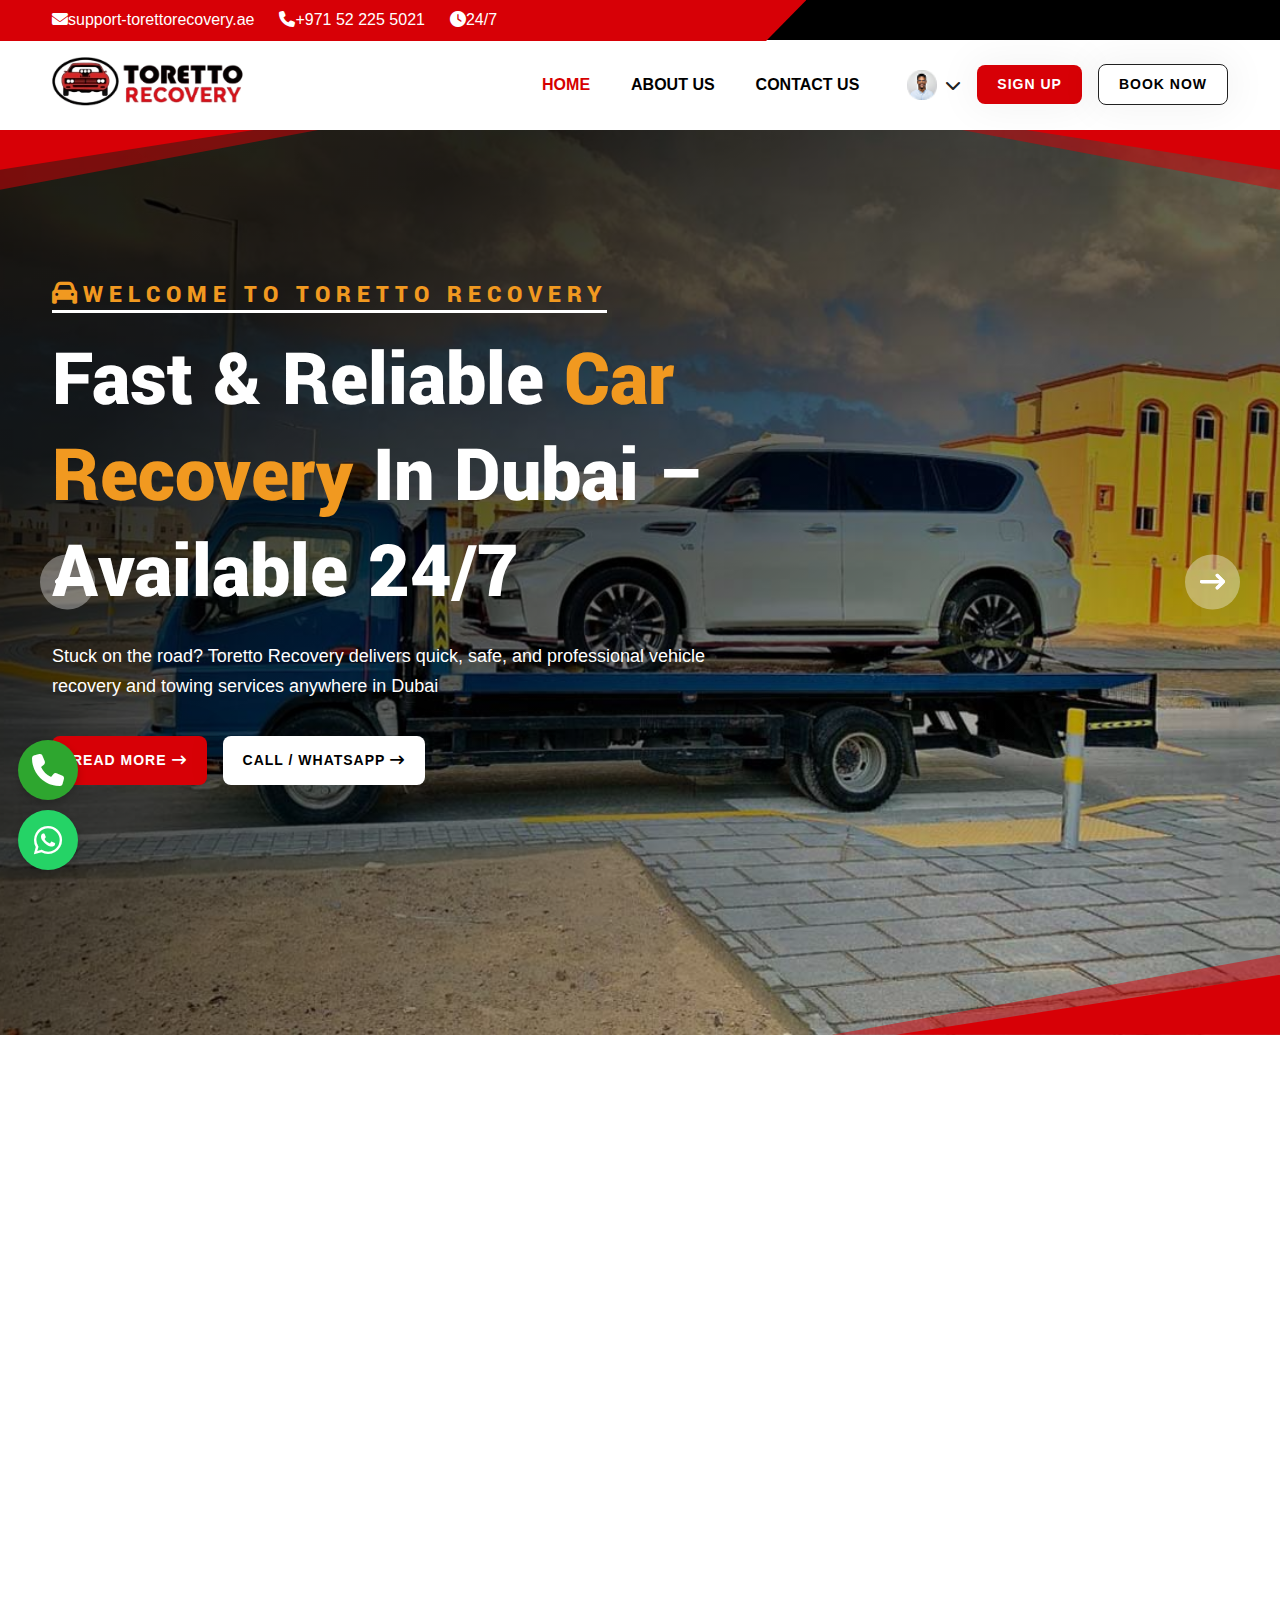
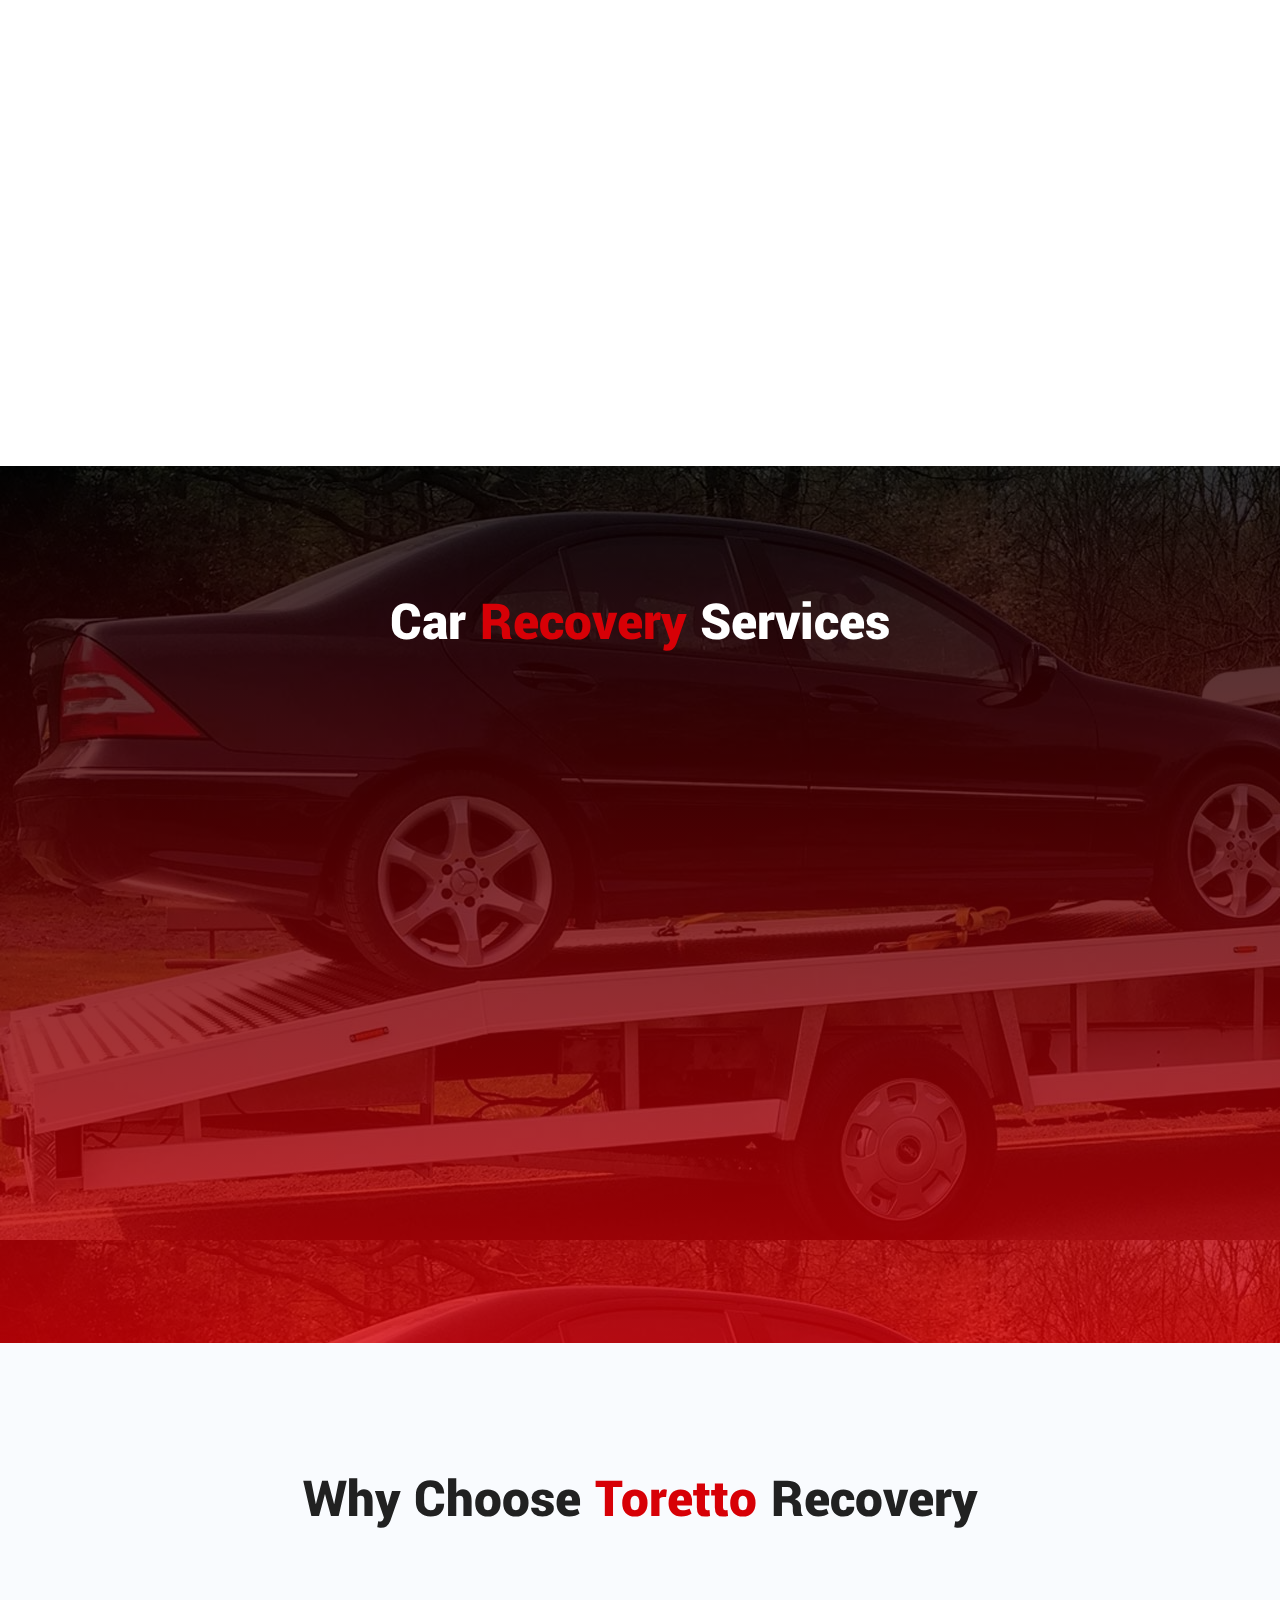
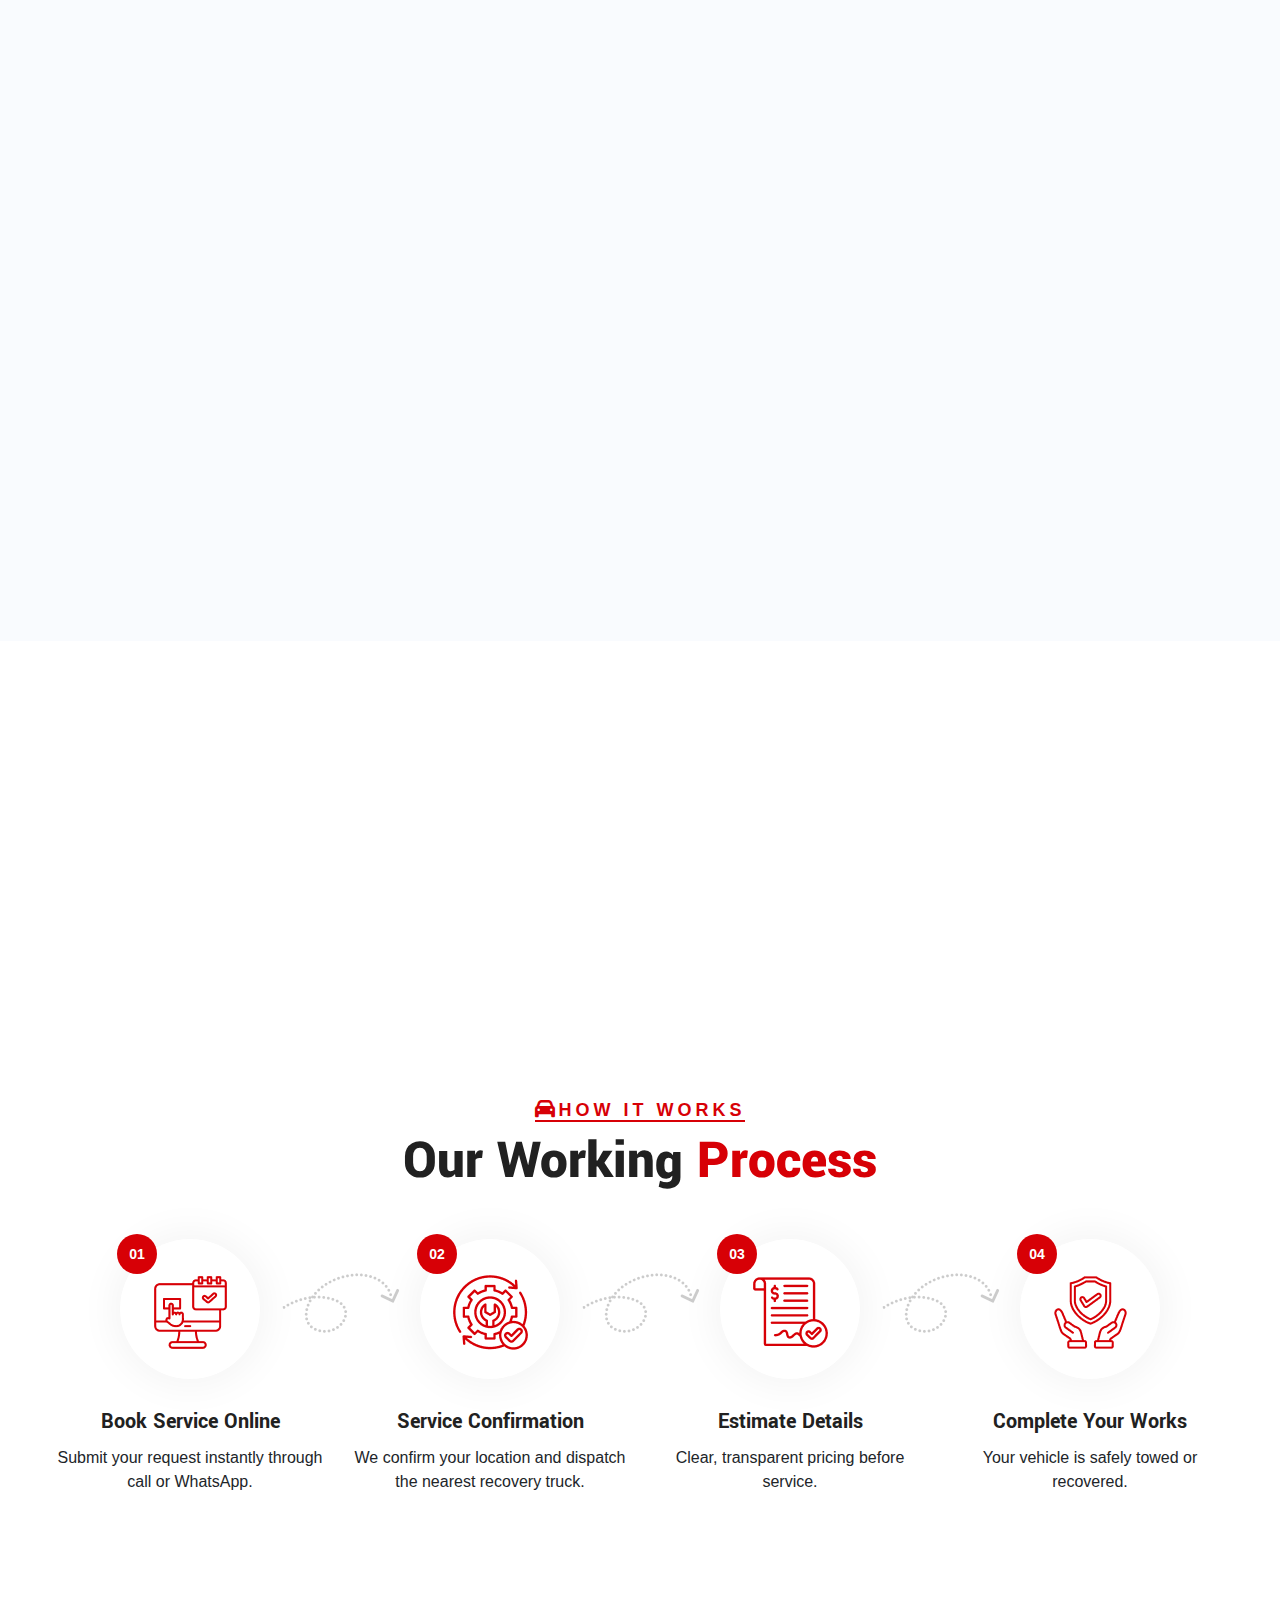
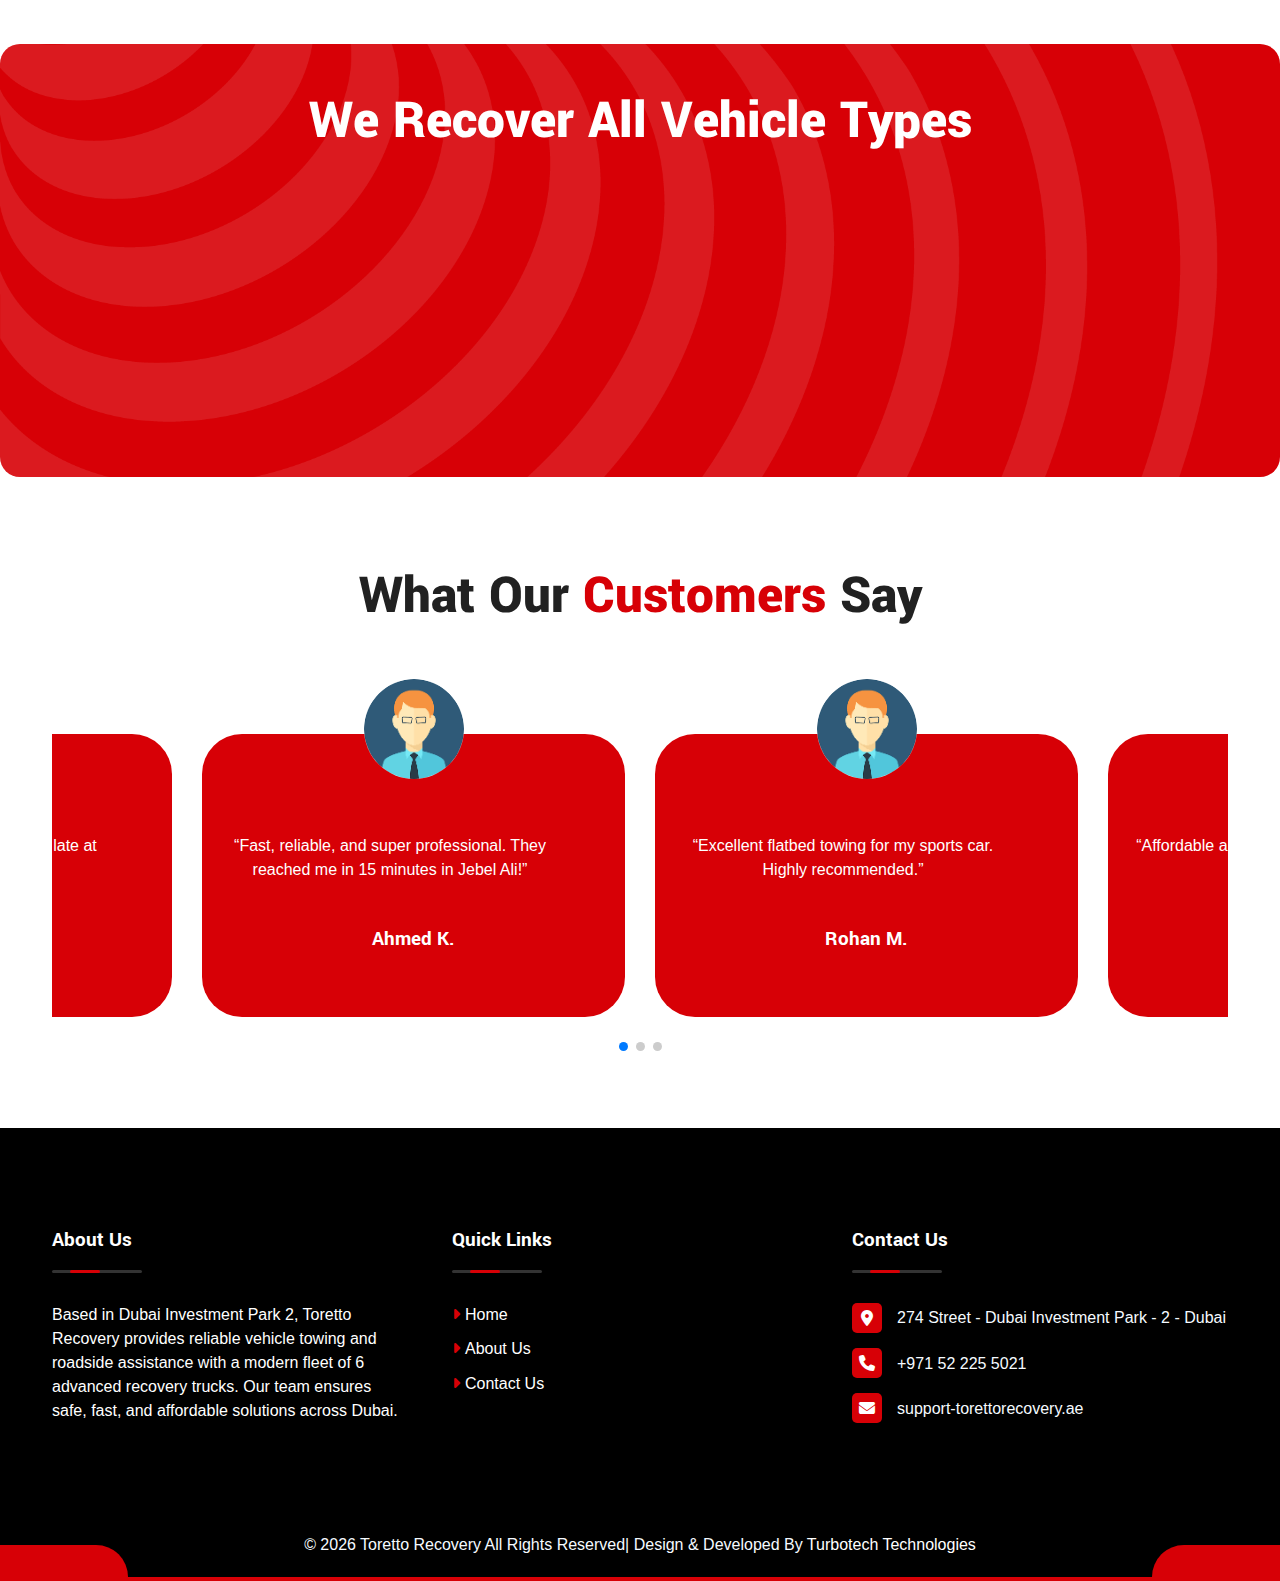
<file: index.html>
<!DOCTYPE html>
<html lang="en">

<head>
    <meta charset="UTF-8">
    <meta name="viewport" content="width=device-width, initial-scale=1.0">
    <title>Website</title>
    <link rel="stylesheet" href="assets/css/bootstrap.min.css">
    <link rel="stylesheet" href="assets/css/fonts.css">
    <link rel="stylesheet" href="assets/css/style.css">
    <link rel="stylesheet" href="assets/css/owl.carousel.min.css">
    <link rel="stylesheet" href="assets/css/owl.theme.default.min.css">
    <link href="https://unpkg.com/aos@2.3.1/dist/aos.css" rel="stylesheet">
    <link rel="stylesheet" href="https://cdnjs.cloudflare.com/ajax/libs/animate.css/4.1.1/animate.min.css">
    <link rel="stylesheet" href="https://cdnjs.cloudflare.com/ajax/libs/font-awesome/6.5.1/css/all.min.css">
</head>

<body>

<!-- TOP BAR -->
<div class="topbar">
  <div class="topbar-inner">
    <div class="container d-flex justify-content-between align-items-center">
      <div class="header-top-contact">
            <ul>
                <li>
                    <a href="mailto:support-torettorecovery.ae">
                        <i class="fa-solid fa-envelope"></i>support-torettorecovery.ae
                    </a>
                </li>
                <li><a href="tel:+971522255021"><i class="fa-solid fa-phone"></i>+971 52 225 5021</a></li>
                <li>
                    <a href="#">
                        <i class="fa-solid fa-clock"></i>24/7 
                    </a>
                </li>
            </ul>
        </div>
    </div>
  </div>
</div>

<!-- HEADER START -->
    <nav class="navbar navbar-expand-lg main-header">
    <div class="container">

        <!-- LOGO -->
        <a class="navbar-brand d-flex align-items-center" href="index.html">
        <img src="./assets/images/logo (1).png" alt="Toretto Recovery">
        </a>

        <!-- TOGGLER -->
        <div class="mobile-menu-right">
            <button class="navbar-toggler" type="button" data-bs-toggle="collapse" data-bs-target="#main_nav" aria-expanded="false" aria-label="Toggle navigation">
                <span class="navbar-toggler-mobile-icon">
    <i class="fa-solid fa-bars"></i>
    </span>

            </button>
        </div>

        <!-- MENU -->
        <div class="collapse navbar-collapse justify-content-end" id="main_nav">
        <ul class="navbar-nav">
            <li class="nav-item">
            <a class="nav-link active" href="index.html">HOME</a>
            </li>
            <li class="nav-item">
            <a class="nav-link" href="about.html">ABOUT US</a>
            </li>
            <li class="nav-item">
            <a class="nav-link" href="contact.html">CONTACT US</a>
            </li>
        </ul>
       
        </div>
         <!-- RIGHT ACTIONS START -->
            <div class="header-actions d-flex align-items-center gap-3">

            <!-- ACCOUNT DROPDOWN -->
            <div class="dropdown account-dropdown">
                <a href="#" class="d-flex align-items-center gap-2 dropdown-toggle"
                data-bs-toggle="dropdown" aria-expanded="false">
                <img src="./assets/images/Ellipse 1.png" alt="User" class="user-avatar">
                <i class="fa-solid fa-chevron-down"></i>
                </a>

                <ul class="dropdown-menu dropdown-menu-end">
                <li>
                    <a class="dropdown-item" href="change-password.html">
                    <i class="fa-solid fa-lock"></i> Change Password
                    </a>
                </li>
                <li>
                    <a class="dropdown-item" href="booking.html">
                    <i class="fa-solid fa-calendar-check"></i> My Bookings
                    </a>
                </li>
                <li>
                    <a class="dropdown-item" href="#">
                    <i class="fa-solid fa-right-from-bracket"></i> Logout
                    </a>
                </li>
                </ul>
            </div>

            <!-- SIGN UP BUTTON -->
            <a href="sign-up.html" class="btn btn-signup theme-btn">
                SIGN UP
            </a>

            <!-- BOOK NOW BUTTON -->
            <a href="book-now.html" class="btn btn-book theme-btn theme-btn2">
                BOOK NOW
            </a>

            </div>
        <!-- RIGHT ACTIONS END-->

    </div>
    </nav>
<!-- HEADER END -->

<!-- HERO SECTION START -->
    <section class="hero-section">
        <div class="hero-shape">
            <div class="hero-shape-1"></div>
            <div class="hero-shape-2"></div>
            <div class="hero-shape-3"></div>
            <div class="hero-shape-4"></div>
            <div class="hero-shape-5"></div>
            <div class="hero-shape-6"></div>
        </div>

        <div class="hero-slider owl-carousel owl-theme owl-loaded owl-drag">
        
                <div class="owl-stage-outer">
                    <div class="owl-stage" style="transform: translate3d(-3750px, 0px, 0px); transition: 0.25s; width: 7500px;">
                        <div class="owl-item" style="width: 1250px;">
                            <div class="hero-single" style="background: url('./assets/images/slider-2.jpg');">
                                <div class="container">
                                    <div class="row align-items-center">
                                        <div class="col-md-12 col-lg-7">
                                            <div class="hero-content">
                                                <h6 class="hero-sub-title wow animate__animated animate__fadeInDown" data-wow-delay="0.25s">
                                                    <i class="fa-solid fa-car"></i>Welcome To Toretto Recovery
                                                </h6>
                                                <h1 class="hero-title wow animate__animated animate__fadeInRight" data-wow-delay="0.25s">Fast &amp; Reliable  
                                                <span>Car Recovery </span>in Dubai – Available 24/7
                                                </h1>
                                                <p class="wow animate__animated animate__fadeInLeft" data-wow-delay="0.25s">
                                                    Stuck on the road? Toretto Recovery delivers quick, safe, and professional vehicle recovery and towing services anywhere in Dubai
                                                </p>
                                                <div class="hero-btn wow animate__animated animate__fadeInUp" data-animation="fadeInUp" style="animation-delay: 1s;">
                                                    <a href="about.html" class="theme-btn">Read More<i class="fas fa-arrow-right-long"></i></a>
                                                    <a href="tel:+971 52 225 5021" class="theme-btn theme-btn2">Call / WhatsApp<i class="fas fa-arrow-right-long"></i></a>
                                                </div>
                                            </div>
                                        </div>
                                    </div>
                                </div>
                            </div>
                        </div>
                        <div class="owl-item" style="width: 1250px;">
                            <div class="hero-single" style="background: url('./assets/images/slider-3.jpg');">
                                <div class="container">
                                    <div class="row align-items-center">
                                        <div class="col-md-12 col-lg-7">
                                            <div class="hero-content">
                                                <h6 class="hero-sub-title wow animate__animated animate__fadeInDown" data-wow-delay="0.25s">
                                                    <i class="fa-solid fa-car"></i>Welcome To Toretto Recovery
                                                </h6>
                                                <h1 class="hero-title wow animate__animated animate__fadeInRight" data-wow-delay="0.25s">Breakdown  <span>Recovery</span> In Dubai
                                                </h1>
                                                <p class="wow animate__animated animate__fadeInLeft" data-wow-delay="0.25s">
                                                    From breakdowns to battery issues or accidents, we ensure safe and effective recovery support across all Dubai locations.
                                                </p>
                                                <div class="hero-btn wow animate__animated animate__fadeInUp" data-animation="fadeInUp" style="animation-delay: 1s;">
                                                    <a href="about.html" class="theme-btn">Read More<i class="fas fa-arrow-right-long"></i></a>
                                                    <a href="tel:+971 52 225 5021" class="theme-btn theme-btn2">Call / WhatsApp<i class="fas fa-arrow-right-long"></i></a>
                                                </div>
                                            </div>
                                        </div>
                                    </div>
                                </div>
                            </div>
                        </div>
                         <div class="owl-item" style="width: 1250px;">
                            <div class="hero-single" style="background: url('./assets/images/slider-2.jpg');">
                                <div class="container">
                                    <div class="row align-items-center">
                                        <div class="col-md-12 col-lg-7">
                                            <div class="hero-content">
                                                <h6 class="hero-sub-title wow animate__animated animate__fadeInDown" data-wow-delay="0.25s">
                                                    <i class="fa-solid fa-car"></i>Welcome To Toretto Recovery
                                                </h6>
                                                <h1 class="hero-title wow animate__animated animate__fadeInRight" data-wow-delay="0.25s">Fast &amp; Reliable  
                                                <span>Car Recovery </span>in Dubai – Available 24/7
                                                </h1>
                                                <p class="wow animate__animated animate__fadeInLeft" data-wow-delay="0.25s">
                                                    Stuck on the road? Toretto Recovery delivers quick, safe, and professional vehicle recovery and towing services anywhere in Dubai
                                                </p>
                                                <div class="hero-btn wow animate__animated animate__fadeInUp" data-animation="fadeInUp">
                                                    <a href="about.html" class="theme-btn">Read More<i class="fas fa-arrow-right-long"></i></a>
                                                    <a href="tel:+971 52 225 5021" class="theme-btn theme-btn2">Call / WhatsApp<i class="fas fa-arrow-right-long"></i></a>
                                                </div>
                                            </div>
                                        </div>
                                    </div>
                                </div>
                            </div>
                        </div>
                        <div class="owl-item active" style="width: 1250px;">
                            <div class="hero-single" style="background: url('./assets/images/slider-3.jpg');">
                                <div class="container">
                                    <div class="row align-items-center">
                                        <div class="col-md-12 col-lg-7">
                                            <div class="hero-content">
                                                <h6 class="hero-sub-title wow animate__animated animate__fadeInDown" data-wow-delay="0.25s" >
                                                    <i class="fa-solid fa-car"></i>Welcome To Toretto Recovery
                                                </h6>
                                                <h1 class="hero-title wow animate__animated animate__fadeInRight" data-wow-delay="0.25s">Fast &amp; Reliable  
                                                <span>Car Recovery </span>in Dubai – Available 24/7
                                                </h1>
                                                <p class="wow animate__animated animate__fadeInLeft" data-wow-delay="0.25s">
                                                    Stuck on the road? Toretto Recovery delivers quick, safe, and professional vehicle recovery and towing services anywhere in Dubai
                                                </p>
                                                <div class="hero-btn wow animate__animated animate__fadeInUp" data-animation="fadeInUp" data-delay="1s" style="animation-delay: 1s;">
                                                    <a href="about.html" class="theme-btn">Read More<i class="fa-solid fa-arrow-right-long"></i></a>
                                                    <a href="tel:+971 52 225 5021" class="theme-btn theme-btn2">Call / WhatsApp<i class="fa-solid fa-arrow-right-long"></i></a>
                                                </div>
                                            </div>
                                        </div>
                                    </div>
                                </div>
                            </div>
                        </div>
                        <div class="owl-item" style="width: 1250px;">
                            <div class="hero-single" style="background: url('./assets/images/slider-3.jpg');">
                                <div class="container">
                                    <div class="row align-items-center">
                                        <div class="col-md-12 col-lg-7">
                                            <div class="hero-content">
                                                <h6 class="hero-sub-title wow animate__animated animate__fadeInDown" data-wow-delay="0.25s">
                                                    <i class="fa-solid fa-car"></i>Welcome To Toretto Recovery
                                                </h6>
                                                <h1 class="hero-title wow animate__animated animate__fadeInRight" data-wow-delay="0.25s">Breakdown  <span>Recovery</span> In Dubai
                                                </h1>
                                                <p class="wow animate__animated animate__fadeInLeft" data-wow-delay="0.25s">
                                                    From breakdowns to battery issues or accidents, we ensure safe and effective recovery support across all Dubai locations.
                                                </p>
                                                <div class="hero-btn wow animate__animated animate__fadeInUp" data-animation="fadeInUp" data-delay="1s" style="animation-delay: 1s;">
                                                    <a href="about.html" class="theme-btn">Read More<i class="fas fa-arrow-right-long"></i></a>
                                                    <a href="tel:+971 52 225 5021" class="theme-btn theme-btn2">Call / WhatsApp<i class="fas fa-arrow-right-long"></i></a>
                                                </div>
                                            </div>
                                        </div>
                                    </div>
                                </div>
                            </div>
                        </div>
                        <div class="owl-item" style="width: 1250px;">
                            <div class="hero-single" style="background: url('./assets/images/slider-3.jpg');">
                                <div class="container">
                                    <div class="row align-items-center">
                                        <div class="col-md-12 col-lg-7">
                                            <div class="hero-content">
                                                <h6 class="hero-sub-title wow animate__animated animate__fadeInDown" data-wow-delay="0.25s">
                                                    <i class="fa-solid fa-car"></i>Welcome To Toretto Recovery
                                                </h6>
                                                <h1 class="hero-title wow animate__animated animate__fadeInRight" data-wow-delay="0.25s">Breakdown  <span>Recovery</span> In Dubai
                                                </h1>
                                                <p class="wow animate__animated animate__fadeInLeft" data-wow-delay="0.25s">
                                                    From breakdowns to battery issues or accidents, we ensure safe and effective recovery support across all Dubai locations.
                                                </p>
                                                <div class="hero-btn wow animate__animated animate__fadeInUp" data-animation="fadeInUp" style="animation-delay: 1s;">
                                                    <a href="about.html" class="theme-btn">Read More<i class="fas fa-arrow-right-long"></i></a>
                                                    <a href="tel:+971 52 225 5021" class="theme-btn theme-btn2">Call / WhatsApp<i class="fas fa-arrow-right-long"></i></a>
                                                </div>
                                            </div>
                                        </div>
                                    </div>
                                </div>
                            </div>
                        </div>
                    </div>
                </div>
                <div class="owl-nav">
                    <button type="button" role="presentation" class="owl-prev">
                        <i class="fa-solid fa-long-arrow-left"></i>
                    </button>
                    <button type="button" role="presentation" class="owl-next">
                            <i class="fa-solid fa-long-arrow-right"></i>
                    </button>
                </div>
                <div class="owl-dots disabled"></div>
        </div>
    </section>
<!-- HERO SECTION END -->

<!-- FEATURE SECTION START -->
    <section class="feature-area ft-bg1" id="Feature">
            <div class="container">

                <div class="feature-wrapper">
                    <div class="row">
                        <div class="col-md-6 col-lg-4">
                            <div class="feature-item wow fadeInUp" ">
                                <span class="count">01</span>
                                <div class="feature-icon">
                                    <img src="./assets/images/1.png">
                                </div>
                                <h4 class="feature-title">Towing Services</h4>
                                <p>Safe and efficient towing for all types of vehicles, including sports cars.</p>

                            </div>
                        </div>
                        <div class="col-md-6 col-lg-4">
                            <div class="feature-item wow fadeInDown">
                                <span class="count">02</span>
                                <div class="feature-icon">
                                    <img src="./assets/images/2.png">
                                </div>
                                <h4 class="feature-title">Recovery Services</h4>
                                <p>Expert recovery solutions for vehicles stuck in deserts, basements</p>
                            </div>
                        </div>
                        <div class="col-md-6 col-lg-4">
                            <div class="feature-item wow fadeInUp">
                                <span class="count">03</span>
                                <div class="feature-icon">
                                    <img src="./assets/images/3.png">
                                </div>
                                <h4 class="feature-title">Lockout Assistance</h4>
                                <p>Quick and reliable lockout services to get you back on the road without delay.</p>
                            </div>
                        </div>

                    </div>
                </div>
            </div>
    </section>
<!-- FEATURE SECTION ENd -->

<!-- ABOUT US SECTION STERT -->
    <section class="about-area py-120">
            <div class="container">
                <div class="row align-items-center">
                    <div class="col-lg-6">
                        <div class="about-left wow animate__animated animate__fadeInLeft">
                            <div class="about-img">
                                <img src="./assets/images/01.jpg" alt="">
                            </div>
                            <div class="about-experience">
                                <div class="about-experience-icon">
                                    <i class="fa-solid fa-car"></i>
                                </div>
                                <b class="text-start">10+ Years Of
                                    <br>
                                    Quality Service</b>
                            </div>
                        </div>
                    </div>
                    <div class="col-lg-6">
                        <div class="about-right wow animate__animated animate__fadeInRight" data-wow-delay=".25s">
                            <div class="site-heading mb-3">
                                <span class="site-title-tagline"><i class="fa-solid fa-car"></i>About Us</span>
                                <h2 class="site-title">Toretto Recovery    <span>– Dubai’s Trusted</span> Car Recovery Experts
                                </h2>
                            </div>
                            <p class="about-text text-justify">
                                Based in Dubai Investment Park 2, Toretto Recovery provides reliable vehicle towing and roadside assistance with a modern fleet of 6 advanced recovery trucks. Our team ensures safe, fast, and affordable solutions across Dubai.

                            </p>
                            <p class="about-text text-justify">
                                We handle accidents, breakdowns, flat tyres, battery failures, off-road pulls &amp; emergency rescues.
                            </p>
                            <a href="about.html" class="theme-btn mt-4">Read More<i class="fa-solid fa-arrow-right-long"></i></a>
                        </div>
                    </div>
                </div>
            </div>
    </section>
<!-- ABOUT US SECTION END -->

<!-- SERVICE SECTION START -->
    <section class="feature-area ft-bg1 bg-services-new py-120">
            <div class="container">
                <div class="row">
                    <div class="col-lg-12">
                        <div class="site-heading text-center">
                            <!--<span class="site-title-tagline"><i class="fa fa-car"></i> Our Feature</span>-->
                            <h2 class="site-title text-white">Car  <span>Recovery </span>Services</h2>
                        </div>
                    </div>
                </div>
                <div class="feature-wrapper">
                    <div class="row">
                        <div class="col-md-6 col-lg-4">
                            <div class="text-center service-item wow fade-in-up-20">
                                <div class="service-img">
                                    <img src="./assets/images/1.png">


                                    <!--<div class="service-icon">
                                    <i class="icon-electric"></i>
                                </div>-->
                                </div>
                                <div class="service-content">
                                    <h3 class="service-title">Car Recovery &amp; Towing
                                    </h3>
                                    <p class="service-text">
                                        Round-the-clock towing support across Dubai. Fast, safe, and damage-free.
                                    </p>
                                    <!--<div class="service-arrow">
                                    <a href="#">Read More<i class="fas fa-arrow-right-long"></i></a>
                                </div>-->
                                </div>
                            </div>
                        </div>
                        <div class="col-md-6 col-lg-4">
                            <div class="text-center service-item wow fade-in-down-20">
                                <div class="service-img">

                                    <img src="./assets/images/3.png">
                                </div>
                                <div class="service-content">
                                    <h3 class="service-title">Sports / Luxury Car Recovery

                                    </h3>
                                    <p class="service-text">
                                        Expert flatbed towing designed for low-clearance, high-value vehicles.

                                    </p>

                                </div>
                            </div>
                        </div>
                        <div class="col-md-6 col-lg-4">
                            <div class="text-center service-item wow fade-in-up-20">
                                <div class="service-img">
                                    <img src="./assets/images/2.png">

                                </div>
                                <div class="service-content">
                                    <h3 class="service-title">Battery Boost / Jump Start

                                    </h3>
                                    <p class="service-text">
                                        Dead battery? Our technicians arrive quickly to get your vehicle running.

                                    </p>

                                </div>
                            </div>
                        </div>
                        <div class="col-md-6 col-lg-4">
                            <div class="text-center service-item wow fade-in-down-20">
                                <div class="service-img">
                                    <img src="./assets/images/4.png">
                                </div>
                                <div class="service-content">
                                    <h3 class="service-title">Flat Tyre Assistance

                                    </h3>
                                    <p class="service-text">
                                        On-site tyre replacement or towing to the nearest workshop.

                                    </p>

                                </div>
                            </div>
                        </div>
                        <div class="col-md-6 col-lg-4">
                            <div class="text-center service-item wow fade-in-up-20">
                                <div class="service-img">
                                    <img src="./assets/images/5.png">
                                </div>
                                <div class="service-content">
                                    <h3 class="service-title">Off-Road Recovery 

                                    </h3>
                                    <p class="service-text">
                                        Stuck in sand or off-road terrain? Our desert recovery team is ready 24/7.

                                    </p>

                                </div>
                            </div>
                        </div>
                        <div class="col-md-6 col-lg-4">
                            <div class="text-center service-item wow fade-in-down-20">
                                <div class="service-img">
                                    <img src="./assets/images/6.png">
                                </div>
                                <div class="service-content">
                                    <h3 class="service-title">Accident / Breakdown Recovery

                                    </h3>
                                    <p class="service-text">
                                        Safe and secure transport from accident sites to your preferred garage.

                                    </p>

                                </div>
                            </div>
                        </div>
                    </div>
                </div>
            </div>
    </section>
<!-- SERVICE SECTION END -->

<!-- WHY CHOOSE SECTION START -->
    <section class="service-area2 bg py-120">
        <div class="container">
            <div class="row">
                <div class="col-lg-12">
                    <div class="site-heading text-center">
                        <h2 class="site-title">Why choose  <span>Toretto </span>Recovery</h2>
                    </div>
                </div>
            </div>
            <div class="row">
                <div class="col-md-6 col-lg-4">
                    <div class="service-item wow fade-in-up-20">
                        <div class="service-icon">
                            <img src="assets/images/Emergency-Support.png" alt="24/7 Emergency Support">
                        </div>
                        <div class="service-content new-content">
                            <h3 class="service-title">24/7 Emergency Support</h3>
                            <p> Always available—day or night. </p>
                        </div>
                    </div>
                </div>
                <div class="col-md-6 col-lg-4">
                    <div class="service-item wow fade-in-down-20">
                        <div class="service-icon">
                            <img src="assets/images/Fast-Response-Time.png" alt="Fast Response Time">
                        </div>
                        <div class="service-content new-content">
                            <h3 class="service-title">Fast Response Time</h3>
                            <p> With our 6-truck fleet, our team arrives quickly anywhere in Dubai. </p>
                        </div>
                    </div>
                </div>
                <div class="col-md-6 col-lg-4">
                    <div class="service-item wow fade-in-up-20">
                        <div class="service-icon">
                            <img src="assets/images/Affordable-Transparent-Pricing.png" alt="Affordable & Transparent Pricing">
                        </div>
                        <div class="service-content new-content">
                            <h3 class="service-title">Affordable & Transparent Pricing </h3>
                            <p> Clear rates. No hidden fees. </p>
                        </div>
                    </div>
                </div>
                <div class="col-md-6 col-lg-4">
                    <div class="service-item wow fade-in-down-20">
                        <div class="service-icon">
                            <img src="assets/images/Professional-Certified-Team.png" alt="Professional & Certified Team">
                        </div>
                        <div class="service-content new-content">
                            <h3 class="service-title">Professional & Certified Team </h3>
                            <p> Highly skilled operators & recovery specialists. </p>
                        </div>
                    </div>
                </div>
                <div class="col-md-6 col-lg-4">
                    <div class="service-item wow fade-in-up-20">
                        <div class="service-icon">
                            <img src="assets/images/Safe-Secure-Towing.png" alt="Safe, Secure & Damage-Free Towing">
                        </div>
                        <div class="service-content new-content">
                            <h3 class="service-title">Safe, Secure & Damage-Free Towing </h3>
                            <p> Modern flatbeds designed for all vehicle types. </p>
                        </div>
                    </div>
                </div>
                <div class="col-md-6 col-lg-4">
                    <div class="service-item wow fade-in-down-20">
                        <div class="service-icon">
                            <img src="assets/images/Trusted-by.png" alt="Trusted by Thousands in Dubai">
                        </div>
                        <div class="service-content new-content">
                            <h3 class="service-title">Trusted by Thousands in Dubai </h3>
                            <p> Years of successful recoveries with excellent customer feedback. </p>
                        </div>
                    </div>
                </div>
            </div>
        </div>
    </section>
<!-- WHY CHOOSE SECTION END -->

<!-- CTA SECTION START -->
    <section class="cta-area pt-100">
        <div class="container-fluid p-0">
            <div class="cta-wrapper wow fadeInUp">
                <div class="row align-items-center">
                    <div class="col-lg-10 mx-auto">
                        <div class="cta-content">
                            <h1>Service Coverage Areas
                            </h1>
                            <b class="text-white">We provide full Dubai-wide coverage, including</b>
                            <p>
                                Dubai Investment Park (DIP) • Jebel Ali • Dubai South • Marina • Motor City • Sports City • JVC • JVT • Jumeirah Park • Discovery Gardens • Damac Hills • Dubai Islands &amp; more.

                            </p>
                            <div class="cta-btn">
                                <a href="contact.html" class="theme-btn">Contact Us Now<i class="fas fa-arrow-right-long"></i></a>
                            </div>
                        </div>
                    </div>
                </div>
            </div>
        </div>
    </section>
<!-- CTA SECTION END -->

<!-- PROCESS-AREA SECTION START -->
    <section class="process-area">
        <div class="container">
            <div class="row">
                <div class="col-lg-6 mx-auto">
                    <div class="site-heading text-center">
                        <span class="site-title-tagline"><i class="fas fa-car"></i>How It Works</span>
                        <h2 class="site-title">Our Working <span>Process</span> </h2>
                    </div>
                </div>
            </div>
            <div class="row justify-content-between">
                <div class="col-lg-3 col-md-6 text-center mb-30">
                    <div class="process-single">
                        <div class="icon">
                            <span>01</span>
                            <img src="assets/images/Book-Service-Online.png" alt="Book Service Online">
                        </div>
                        <h4>Book Service Online</h4>
                        <p>Submit your request instantly through call or WhatsApp.</p>
                    </div>
                </div>
                <div class="col-lg-3 col-md-6 text-center mb-30">
                    <div class="process-single">
                        <div class="icon">
                            <span>02</span>
                            <img src="assets/images/Service-confirmation.png" alt="Service Confirmation">
                        </div>
                        <h4>Service Confirmation </h4>
                        <p>We confirm your location and dispatch the nearest recovery truck.</p>
                    </div>
                </div>
                <div class="col-lg-3 col-md-6 text-center mb-30">
                    <div class="process-single">
                        <div class="icon">
                            <span>03</span>
                            <img src="assets/images/Estimate-Details.png" alt="Estimate Details">
                        </div>
                        <h4>Estimate Details
                        </h4>
                        <p>Clear, transparent pricing before service.</p>
                    </div>
                </div>
                <div class="col-lg-3 col-md-6 text-center mb-30">
                    <div class="process-single last-child">
                        <div class="icon">
                            <span>04</span>
                            <img src="assets/images/Complete-Your-Works.png" alt="Complete Your Works">
                        </div>
                        <h4>Complete Your Works</h4>
                        <p>Your vehicle is safely towed or recovered.</p>
                    </div>
                </div>
            </div>
        </div>
    </section>
<!-- PROCESS-AREA SECTION END -->

<!-- RECOVER SECTION START -->
    <section class="cta-wrapper">
        <div class="container">
            <div class="row">
                <div class="col-lg-12">
                    <div class="site-heading text-center">
                        <h2 class="site-title text-white">We Recover  All Vehicle Types</h2>
                    </div>
                </div>
            </div>
            <div class="row gy-4">
                <div class="col-md-6 col-lg-6">
                    <div class="wow fade-in-up-20">
                        <ul class="about-list list-unstyled">
                            <li class="text-white"><i class="far fa-check-circle"></i>Sedans</li>
                            <li class="text-white"><i class="far fa-check-circle"></i>SUVs & 4×4</li>
                            <li class="text-white"><i class="far fa-check-circle"></i>Pickup Trucks</li>
                            <li class="text-white"><i class="far fa-check-circle"></i>Sports Cars</li>
                            <li class="text-white"><i class="far fa-check-circle"></i>Luxury Vehicles</li>
                            <li class="text-white"><i class="far fa-check-circle"></i>Vans & Commercial Vehicles</li>
                            <li class="text-white"><i class="far fa-check-circle"></i>Motorcycles</li>
                        </ul>
                    </div>
                </div>
                <div class="col-md-6 col-lg-6">
                    <div class="wow fade-in-up-20">
                        <img src="assets/images/car.jpg" class="border-new">
                    </div>
                </div>
            </div>
        </div>
    </section>
<!-- RECOVER SECTION END -->

<!-- TESTIMONIAL SECTION START -->
    <section class="testimonial-section" id="testimonials">

        <div class="site-heading text-center">

            <h2 class="site-title">What Our <span>Customers</span> Say
            </h2>
        </div>

        <div class="container">
            <div class="testimonial-wrapper grid-col-3 owl-carousel owl-theme">

                <div class="item testimonial-items">
                    <div class="testimonial-img tm-img-2"></div>
                    <p class="testimonial-text">
                        “Fast, reliable, and super professional. They reached me in 15 minutes in Jebel Ali!”
                    </p>
                    <h3 class="testimonial-title">Ahmed K.</h3>
                </div>

                <div class="item testimonial-items">
                    <div class="testimonial-img tm-img-2"></div>
                    <p class="testimonial-text">
                        “Excellent flatbed towing for my sports car. Highly recommended.”
                    </p>
                    <h3 class="testimonial-title">Rohan M.</h3>
                </div>

                <div class="item testimonial-items">
                    <div class="testimonial-img tm-img-2"></div>
                    <p class="testimonial-text">
                        “Affordable and trustworthy. Saved me late at night near Marina.”
                    </p>
                    <h3 class="testimonial-title">Fatima S.</h3>
                </div>

                <div class="item testimonial-items">
                    <div class="testimonial-img tm-img-2"></div>
                    <p class="testimonial-text">
                        “Fast, reliable, and super professional. They reached me in 15 minutes in Jebel Ali!”
                    </p>
                    <h3 class="testimonial-title">Ahmed K.</h3>
                </div>

                <div class="item testimonial-items">
                    <div class="testimonial-img tm-img-2"></div>
                    <p class="testimonial-text">
                        “Excellent flatbed towing for my sports car. Highly recommended.”
                    </p>
                    <h3 class="testimonial-title">Rohan M.</h3>
                </div>

                <div class="item testimonial-items">
                    <div class="testimonial-img tm-img-2"></div>
                    <p class="testimonial-text">
                        “Affordable and trustworthy. Saved me late at night near Marina.”
                    </p>
                    <h3 class="testimonial-title">Fatima S.</h3>
                </div>

            </div>

        </div>
    </section>
<!-- TESTIMONIAL SECTION END -->

<!-- FOOTER SECTION START -->
    <footer class="footer-area">
        <div class="footer-widget">
            <div class="container">
                <div class="row footer-widget-wrapper">
                    <div class="col-md-6 col-lg-4">
                        <div class="footer-widget-box about-us">
                            <h4 class="footer-widget-title">About Us</h4>
                            <p class="mb-3">
                                Based in Dubai Investment Park 2, Toretto Recovery provides reliable vehicle towing and roadside assistance with a modern fleet of 6 advanced recovery trucks. Our team ensures safe, fast, and affordable solutions across Dubai.

                        </p></div>
                    </div>
                    <div class="col-md-6 col-lg-4">
                        <div class="footer-widget-box list">
                            <h4 class="footer-widget-title">Quick Links</h4>
                            <ul class="footer-list">
                                <li><a href="index.html" id="index"><i class="fas fa-caret-right"></i>Home</a></li>
                                <li><a href="about.html" id="about"><i class="fas fa-caret-right"></i>About Us</a></li>

                                <li><a href="contact.html" id="contact"><i class="fas fa-caret-right"></i>Contact Us</a></li>
                            </ul>
                        </div>
                    </div>
                    <div class="col-md-6 col-lg-4">
                        <div class="footer-widget-box list">
                            <h4 class="footer-widget-title">Contact Us</h4>
                            <ul class="footer-contact">
                                <li><i class="fas fa-map-marker-alt"></i>274 Street - Dubai Investment Park - 2 - Dubai </li>
                                <li><a href="tel:+971522255021"><i class="fas fa-phone"></i>+971 52 225 5021 </a></li>

                                <li>
                                    <a href="mailto:support-torettorecovery.ae">
                                        <i class="fas fa-envelope"></i>support-torettorecovery.ae
                                    </a>
                                </li>
                            </ul>
                        </div>
                    </div>

                </div>
            </div>
        </div>
        <div class="copyright">
            <div class="container">
                <div class="row">
                    <div class="col-md-12 align-self-center">
                        <p class="copyright-text text-center">
                            © 2026 Toretto Recovery
                            All Rights Reserved| Design &amp; Developed By  <a href="https://turbotechtechnologies.com/" target="_blank" style="color: #fff">Turbotech Technologies</a>
                        </p>
                    </div>

                </div>
            </div>
        </div>
    </footer>
<!-- FOOTER SECTION END -->

<!-- FLOATING ICON START -->
    <div class="floating-social">
        <a href="tel:+971522255021" aria-label="Phone"><i class="fa fa-solid fa-phone"></i></a>
        <a href="https://wa.me/+971522255021" aria-label="WhatsApp"><i class="fa fa-brands fa-whatsapp"></i></a>
    </div>
<!-- FLOATING ICON END -->

<!-- SCROLL TOP START -->
    <a href="#" id="scroll-top"><i class="fa-solid fa-arrow-up"></i></a>
<!-- SCROLL TOP END -->


<script src="assets/js/jquery-3.5.1.min.js"></script>
<script src="https://cdnjs.cloudflare.com/ajax/libs/wow/1.1.2/wow.min.js"></script>
<script src="assets/js/bootstrap.bundle.min.js"></script>
<script src="assets/js/owl.carousel.min.js"></script>
<script src="assets/js/main.js"></script>
<script src="https://unpkg.com/aos@2.3.1/dist/aos.js"></script>
<script>
  AOS.init();
</script>
<script>
  new WOW().init();
</script>

</body>

</html>
</file>
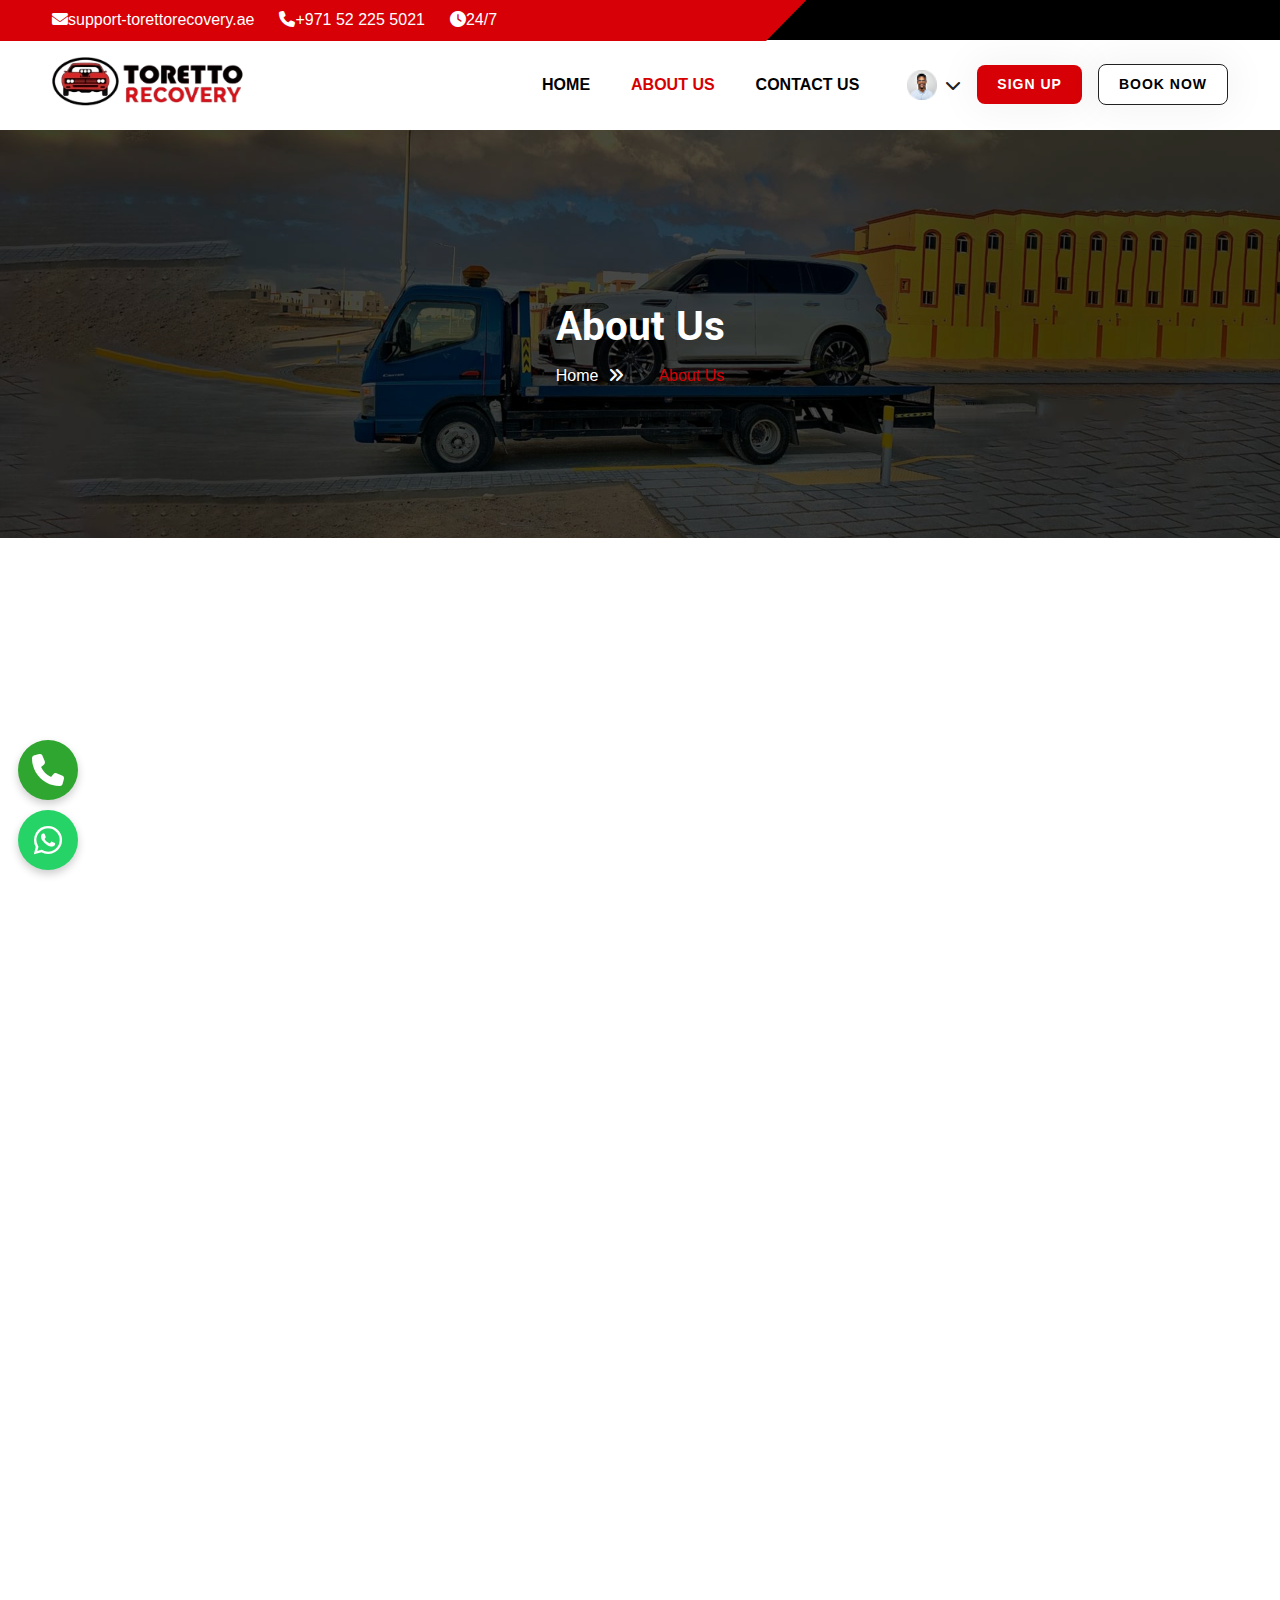
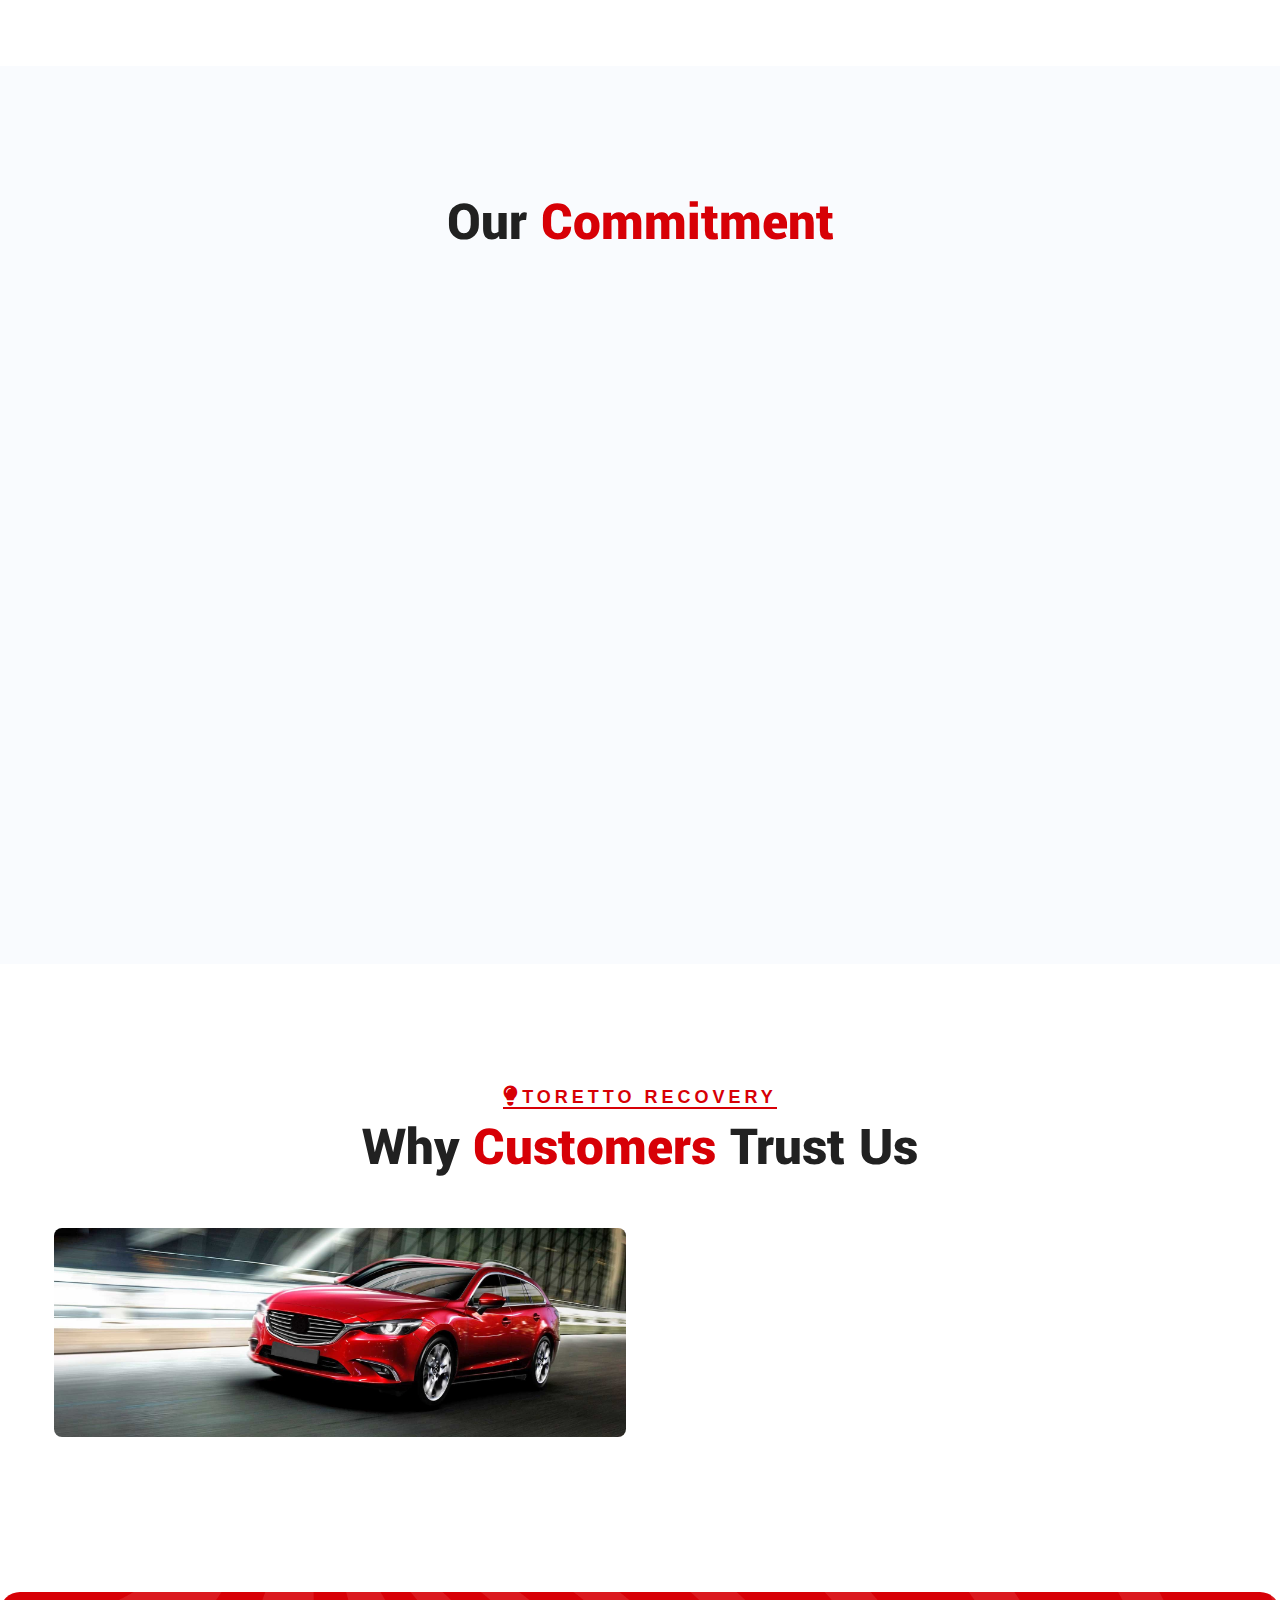
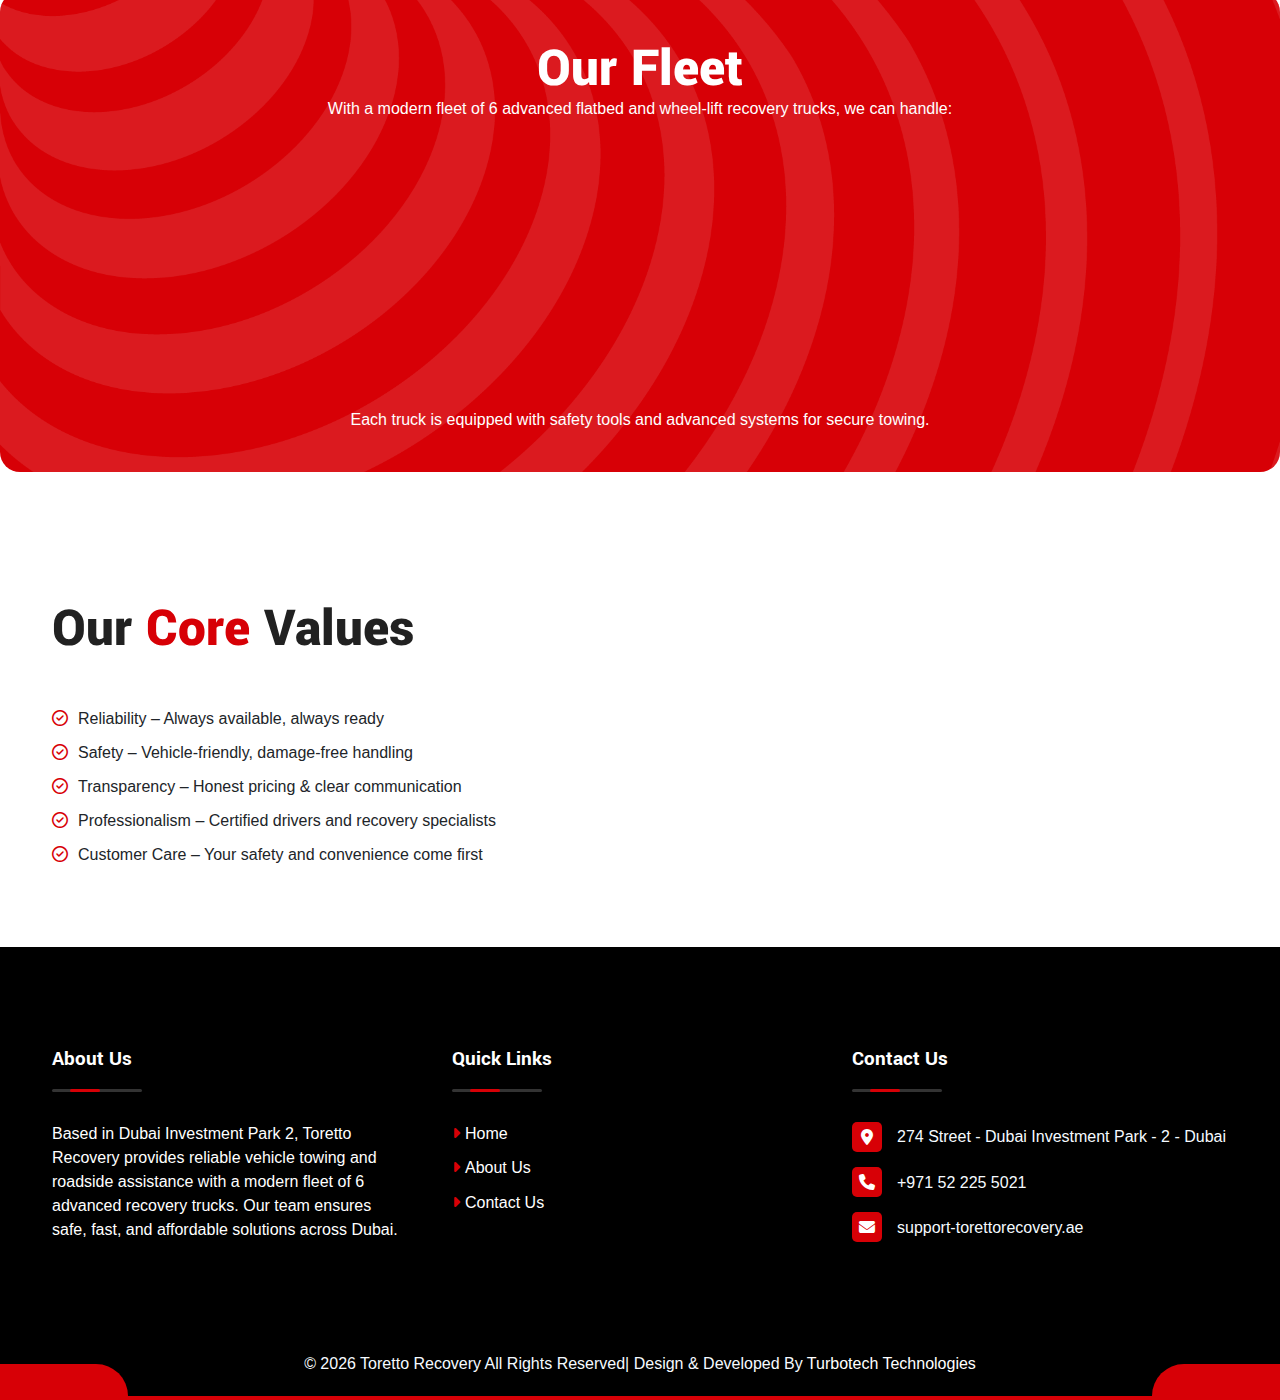
<file: about.html>
<!DOCTYPE html>
<html lang="en">

<head>
    <meta charset="UTF-8">
    <meta name="viewport" content="width=device-width, initial-scale=1.0">
    <title>Website</title>
    <link rel="stylesheet" href="assets/css/bootstrap.min.css">
    <link rel="stylesheet" href="assets/css/fonts.css">
    <link rel="stylesheet" href="assets/css/style.css">
    <link rel="stylesheet" href="assets/css/owl.carousel.min.css">
    <link rel="stylesheet" href="assets/css/owl.theme.default.min.css">
    <link href="https://unpkg.com/aos@2.3.1/dist/aos.css" rel="stylesheet">
    <link rel="stylesheet" href="https://cdnjs.cloudflare.com/ajax/libs/animate.css/4.1.1/animate.min.css">
    <link rel="stylesheet" href="https://cdnjs.cloudflare.com/ajax/libs/font-awesome/6.5.1/css/all.min.css">
</head>

<body>

<!-- TOP BAR -->
<div class="topbar">
  <div class="topbar-inner">
    <div class="container d-flex justify-content-between align-items-center">
      <div class="header-top-contact">
            <ul>
                <li>
                    <a href="mailto:support-torettorecovery.ae">
                        <i class="fa-solid fa-envelope"></i>support-torettorecovery.ae
                    </a>
                </li>
                <li><a href="tel:+971522255021"><i class="fa-solid fa-phone"></i>+971 52 225 5021</a></li>
                <li>
                    <a href="#">
                        <i class="fa-solid fa-clock"></i>24/7 
                    </a>
                </li>
            </ul>
        </div>
    </div>
  </div>
</div>

<!-- HEADER START -->
    <nav class="navbar navbar-expand-lg main-header">
    <div class="container">

        <!-- LOGO -->
        <a class="navbar-brand d-flex align-items-center" href="index.html">
        <img src="./assets/images/logo (1).png" alt="Toretto Recovery">
        </a>

        <!-- TOGGLER -->
        <div class="mobile-menu-right">
            <button class="navbar-toggler" type="button" data-bs-toggle="collapse" data-bs-target="#main_nav" aria-expanded="false" aria-label="Toggle navigation">
                <span class="navbar-toggler-mobile-icon">
    <i class="fa-solid fa-bars"></i>
    </span>

            </button>
        </div>

        <!-- MENU -->
        <div class="collapse navbar-collapse justify-content-end" id="main_nav">
            <ul class="navbar-nav">
                <li class="nav-item">
                <a class="nav-link" href="index.html">HOME</a>
                </li>
                <li class="nav-item">
                <a class="nav-link active" href="about.html">ABOUT US</a>
                </li>
                <li class="nav-item">
                <a class="nav-link" href="contact.html">CONTACT US</a>
                </li>
            </ul>        
        </div>
         <!-- RIGHT ACTIONS START -->
            <div class="header-actions d-flex align-items-center gap-3">

            <!-- ACCOUNT DROPDOWN -->
            <div class="dropdown account-dropdown">
                <a href="#" class="d-flex align-items-center gap-2 dropdown-toggle"
                data-bs-toggle="dropdown" aria-expanded="false">
                <img src="./assets/images/Ellipse 1.png" alt="User" class="user-avatar">
                <i class="fa-solid fa-chevron-down"></i>
                </a>

                <ul class="dropdown-menu dropdown-menu-end">
                <li>
                    <a class="dropdown-item" href="change-password.html">
                    <i class="fa-solid fa-lock"></i> Change Password
                    </a>
                </li>
                <li>
                    <a class="dropdown-item" href="booking.html">
                    <i class="fa-solid fa-calendar-check"></i> My Bookings
                    </a>
                </li>
                <li>
                    <a class="dropdown-item" href="#">
                    <i class="fa-solid fa-right-from-bracket"></i> Logout
                    </a>
                </li>
                </ul>
            </div>

            <!-- SIGN UP BUTTON -->
            <a href="sign-up.html" class="btn btn-signup theme-btn">
                SIGN UP
            </a>

            <!-- BOOK NOW BUTTON -->
            <a href="book-now.html" class="btn btn-book theme-btn theme-btn2">
                BOOK NOW
            </a>

            </div>
        <!-- RIGHT ACTIONS END-->

    </div>
    </nav>
<!-- HEADER END -->


    <!-- SITE BREADCRUMB SECTION START -->
    <section class="site-breadcrumb" style="background: url('assets/images/contact-bg.jpg');">
        <div class="container">
            <h2 class="breadcrumb-title">About Us</h2>
            <ul class="breadcrumb-menu">
                <li><a href="index.html">Home</a> <i class="fa fa-angle-double-right" aria-hidden="true"></i> </li>
                <li class="active">About Us</li>
            </ul>
        </div>
    </section>
    <!-- SITE BREADCRUMB SECTION END -->


    <!-- WHO WE ARE SECTION START -->
    <section class="about-area py-120">
        <div class="container">
            <div class="row align-items-center">
                <div class="col-lg-6">
                    <div class="about-left wow fade-in-left-20">
                        <div class="about-img">
                            <img src="./assets/images/01.jpg" alt="">
                        </div>
                        <div class="about-experience">
                            <div class="about-experience-icon">
                                <i class="fa fa-car"></i>
                            </div>
                            <b class="text-start">10+ Years Of
                                <br>
                                Quality Service</b>
                        </div>
                    </div>
                </div>
                <div class="col-lg-6">
                    <div class="about-right wow fade-in-right-20">
                        <div class="site-heading mb-3">
                            <span class="site-title-tagline"><i class="fa fa-car"></i>About Us Toretto Recovery</span>
                            <h2 class="site-title">Who  <span>We Are</span> </h2>
                        </div>
                        <p class="about-text text-justify">
                            At Toretto Recovery, we specialize in providing fast, secure, and damage-free vehicle recovery services for all types of cars—from sedans and SUVs to luxury and high-performance vehicles.
                        Based in Dubai Investment Park 2, our fleet includes 6 fully equipped recovery trucks, enabling us to offer immediate assistance anywhere in Dubai.
                        </p>
                        <p class="about-text text-justify">
                            With professional drivers, trained recovery technicians, and a commitment to top-quality service, we make sure your vehicle is handled with utmost care and precision.
                        Whether your car is stuck in sand, a basement parking, on a busy highway, or after an accident—our team is always ready to help.
                        </p>
                    </div>
                </div>
            </div>
        </div>
    </section>
    <!-- WHO WE ARE SECTION END -->


    <!-- OUR VISION SECTION START -->
    <section class="cta-area pt-100">
        <div class="container-fluid p-0">
            <div class="cta-wrapper wow fade-in-up-20">
                <div class="row align-items-center">
                    <div class="col-lg-10 mx-auto">
                        <div class="cta-content">
                            <h1>Our Vision </h1>
                            <p>
                                To become Dubai’s most trusted, reliable, and customer-focused car recovery company, delivering unmatched service quality, transparency, and safety.
                            </p>
                            <div class="cta-btn">
                                <a href="Contact.html" class="theme-btn">Contact Us Now<i class="fas fa-arrow-right-long"></i></a>
                            </div>
                        </div>
                    </div>
                </div>
            </div>
        </div>
    </section>
    <!-- OUR VISION SECTION END -->


    <!-- OUR COMMITMENT SECTION START -->
    <section class="service-area2 bg py-120">
        <div class="container">
            <div class="row">
                <div class="col-lg-12">
                    <div class="site-heading text-center">
                        <h2 class="site-title">Our <span>Commitment</span> </h2>
                    </div>
                </div>
            </div>
            <div class="row">
                <div class="col-md-6 col-lg-4">
                    <div class="service-item wow fade-in-up-20">
                        <div class="service-icon">
                            <img src="./assets/images/bulb.png" alt="Fast Arrival Guarantee">
                        </div>
                        <div class="service-content new-content">
                            <h3 class="service-title">Fast Arrival Guarantee </h3>
                            <p> We respond quickly—no matter where you are in Dubai. </p>
                        </div>
                    </div>
                </div>
                <div class="col-md-6 col-lg-4">
                    <div class="service-item wow fade-in-down-20">
                        <div class="service-icon">
                            <img src="assets/images/bulb.png" alt="Dedicated Support">
                        </div>
                        <div class="service-content new-content">
                            <h3 class="service-title">Dedicated Support </h3>
                            <p> Our trained professionals handle all vehicle types, including luxury & sports cars. </p>
                        </div>
                    </div>
                </div>
                <div class="col-md-6 col-lg-4">
                    <div class="service-item wow fade-in-up-20">
                        <div class="service-icon">
                            <img src="assets/images/bulb.png" alt="Safety First">
                        </div>
                        <div class="service-content new-content">
                            <h3 class="service-title">Safety First</h3>
                            <p> We use modern flatbed towing systems to ensure completely damage-free recovery. </p>
                        </div>
                    </div>
                </div>
                <div class="col-md-6 col-lg-4">
                    <div class="service-item wow fade-in-down-20">
                        <div class="service-icon">
                            <img src="assets/images/bulb.png" alt="Affordable Rates">
                        </div>
                        <div class="service-content new-content">
                            <h3 class="service-title">Affordable Rates </h3>
                            <p> Transparent pricing with no hidden charges—fair and honest service every time.</p>
                        </div>
                    </div>
                </div>
            </div>
        </div>
    </section>
    <!-- OUR COMMITMENT SECTION END -->



    <!-- TORETTO RECOVERY SECTION START -->
    <section class="recovery-section">
        <div class="container">
            <div class="row">
                <div class="col-lg-6 mx-auto">
                    <div class="site-heading text-center">
                        <span class="site-title-tagline"><i class="fa-solid fa-lightbulb"></i>Toretto Recovery</span>
                        <div class="site-heading text-center">
                            <h2 class="site-title">Why <span>Customers</span> Trust Us </h2>
                        </div>
                    </div>
                </div>
            </div>
            <div class="row">
                <div class="col-md-6 col-lg-6">
                    <img src="assets/images/car.jpg" class="border-new">
                </div>
                <div class="col-md-6 col-lg-6">
                    <div class="wow fade-in-up-20">
                        <ul class="about-list list-unstyled">
                            <li><i class="far fa-check-circle"></i>24/7 service availability</li>
                            <li><i class="far fa-check-circle"></i>Licensed & experienced recovery specialists</li>
                            <li><i class="far fa-check-circle"></i>Expert handling for luxury, sports, and low-clearance vehicles</li>
                            <li><i class="far fa-check-circle"></i>Professional off-road & sand recovery</li>
                            <li><i class="far fa-check-circle"></i>Rapid response across all Dubai locations</li>
                            <li><i class="far fa-check-circle"></i>Modern fleet of 6 advanced recovery trucks</li>
                            <li><i class="far fa-check-circle"></i>Customer-focused, safe, and reliable service</li>
                        </ul>
                    </div>
                </div>


            </div>
        </div>
    </section>
    <!-- TORETTO RECOVERY SECTION END -->


    <!-- OUR FLEET SECTION START -->
    <div class="cta-wrapper mt-5 pb-40">
        <div class="container">
            <div class="row">
                <div class="col-lg-12">
                    <div class="site-heading text-center">
                        <h2 class="site-title text-white">Our Fleet </h2>
                        <p class="text-white">With a modern fleet of 6 advanced flatbed and wheel-lift recovery trucks, we can handle:</p>
                    </div>
                </div>
            </div>
            <div class="row gy-4">
                <div class="col-md-6 col-lg-6">
                    <div class="wow fade-in-up-20">
                        <ul class="about-list list-unstyled">
                            <li class="text-white">Sedans</li>
                            <li class="text-white">SUVs & 4×4</li>
                            <li class="text-white">Pickup Trucks</li>
                            <li class="text-white">Sports Cars</li>
                            <li class="text-white">Luxury Vehicles</li>
                            <li class="text-white">Vans &amp; Commercial Vehicles</li>
                        </ul>
                    </div>
                </div>
                <div class="col-md-6 col-lg-6">
                    <div class="wow fade-in-up-20">
                        <img src="assets/images/car.jpg" class="border-new">
                    </div>
                </div>
                <div class="col-md-12">
                    <p class="text-white text-center">
                        Each truck is equipped with safety tools and advanced systems for secure towing.
                    </p>
                </div>
            </div>
        </div>
    </div>
    <!-- OUR FLEET SECTION END -->


    <!-- CORE VALUES SECTION START -->
    <section class="core-values">
        <div class="container">
            <div class="row gy-4">
                <div class="col-lg-6">
                    <div class="site-heading">
                        <h2 class="site-title">Our <span>Core </span>Values </h2>
                    </div>
                    <ul class="about-list list-unstyled">
                        <li><i class="far fa-check-circle"></i>Reliability – Always available, always ready </li>
                        <li><i class="far fa-check-circle"></i>Safety – Vehicle-friendly, damage-free handling </li>
                        <li><i class="far fa-check-circle"></i>Transparency – Honest pricing & clear communication </li>
                        <li><i class="far fa-check-circle"></i>Professionalism – Certified drivers and recovery specialists </li>
                        <li><i class="far fa-check-circle"></i>Customer Care – Your safety and convenience come first </li>
                    </ul>
                </div>

                <div class="col-lg-6">
                    <div class="wow fade-in-up-20">
                        <div class="site-heading">
                            <h2 class="site-title">Serving <span>All of </span>Dubai </h2>
                        </div>
                        <p> We provide complete coverage, including:
                        Dubai Investment Park (DIP) • Jebel Ali • Dubai South • Marina • JVC • JVT • Damac Hills • Motor City • Sports City • Discovery Gardens • Production City • Dubai Islands • and every other Dubai area.
                        </p>
                    </div>
                </div>
            </div>
        </div>
    </section>
    <!-- CORE VALUES SECTION END -->


    <!-- FOOTER START -->
    <footer class="footer-area">
        <div class="footer-widget">
            <div class="container">
                <div class="row footer-widget-wrapper">
                    <div class="col-md-6 col-lg-4">
                        <div class="footer-widget-box about-us">
                            <h4 class="footer-widget-title">About Us</h4>
                            <p class="mb-3">
                                Based in Dubai Investment Park 2, Toretto Recovery provides reliable vehicle towing and roadside assistance with a modern fleet of 6 advanced recovery trucks. Our team ensures safe, fast, and affordable solutions across Dubai.

                        </p></div>
                    </div>
                    <div class="col-md-6 col-lg-4">
                        <div class="footer-widget-box list">
                            <h4 class="footer-widget-title">Quick Links</h4>
                            <ul class="footer-list">
                                <li><a href="index.html" id="index"><i class="fas fa-caret-right"></i>Home</a></li>
                                <li><a href="about.html" id="about"><i class="fas fa-caret-right"></i>About Us</a></li>

                                <li><a href="contact.html" id="contact"><i class="fas fa-caret-right"></i>Contact Us</a></li>
                            </ul>
                        </div>
                    </div>
                    <div class="col-md-6 col-lg-4">
                        <div class="footer-widget-box list">
                            <h4 class="footer-widget-title">Contact Us</h4>
                            <ul class="footer-contact">
                                <li><i class="fas fa-map-marker-alt"></i>274 Street - Dubai Investment Park - 2 - Dubai </li>
                                <li><a href="tel:+971522255021"><i class="fas fa-phone"></i>+971 52 225 5021 </a></li>

                                <li>
                                    <a href="mailto:support-torettorecovery.ae">
                                        <i class="fas fa-envelope"></i>support-torettorecovery.ae

                                    </a>
                                </li>
                            </ul>
                        </div>
                    </div>

                </div>
            </div>
        </div>
        <div class="copyright">
            <div class="container">
                <div class="row">
                    <div class="col-md-12 align-self-center">
                        <p class="copyright-text text-center">
                            © 2026 Toretto Recovery
                            All Rights Reserved| Design &amp; Developed By  <a href="https://turbotechtechnologies.com/" target="_blank" style="color: #fff">Turbotech Technologies</a>
                        </p>
                    </div>

                </div>
            </div>
        </div>
    </footer>
    <!-- FOOTER END -->

    <!-- FLOATING ICONS -->
    <div class="floating-social">
        <a href="tel:+971522255021" aria-label="Phone"><i class="fa fa-solid fa-phone"></i></a>
        <a href="https://wa.me/+971522255021" aria-label="WhatsApp"><i class="fa fa-brands fa-whatsapp"></i></a>
    </div>

    <!-- SCROLL TOP -->
    <a href="#" id="scroll-top"><i class="fa-solid fa-arrow-up"></i></a>


    
    <script src="assets/js/jquery-3.5.1.min.js"></script>
    <script src="https://cdnjs.cloudflare.com/ajax/libs/wow/1.1.2/wow.min.js"></script>
    <script src="assets/js/bootstrap.bundle.min.js"></script>
    <script src="assets/js/owl.carousel.min.js"></script>
    <script src="assets/js/main.js"></script>
    <script src="https://unpkg.com/aos@2.3.1/dist/aos.js"></script>
<script>
  AOS.init();
</script>
<script>
  new WOW().init();
</script>

</body>

</html>
</file>
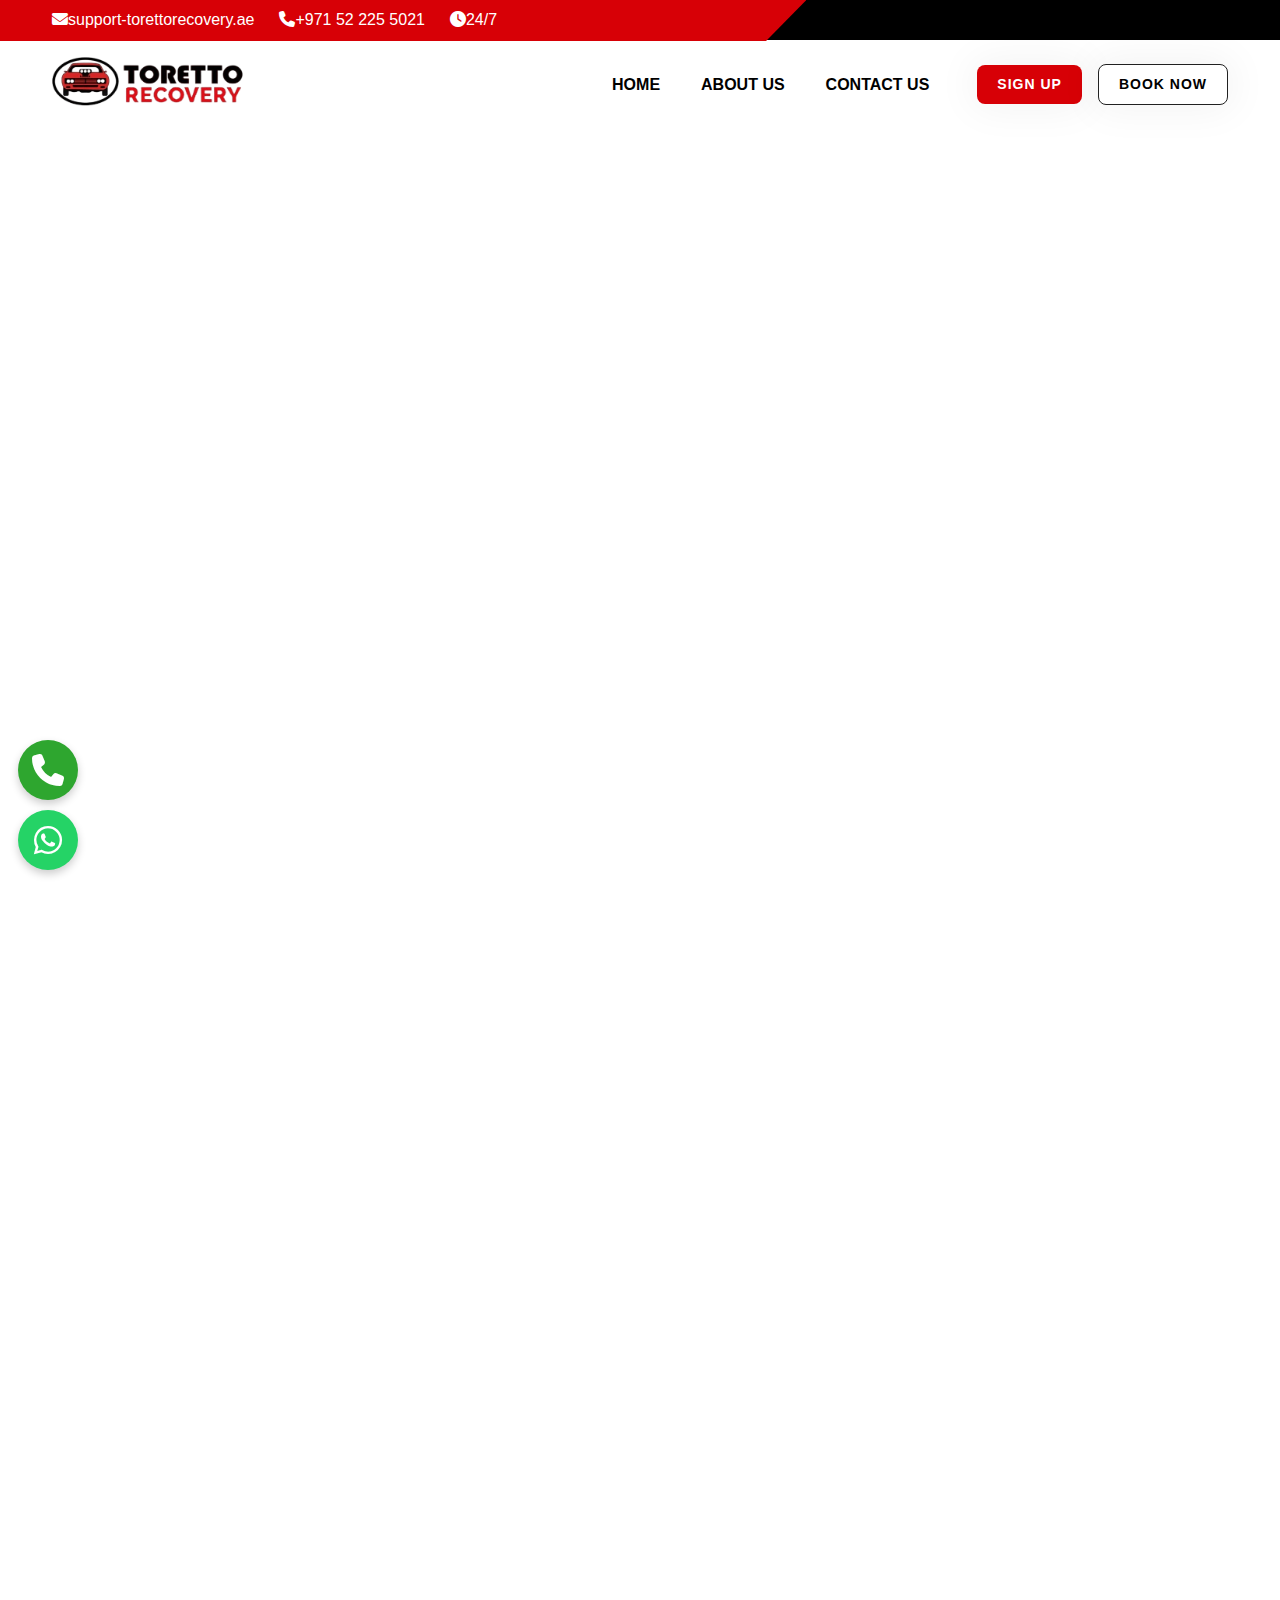
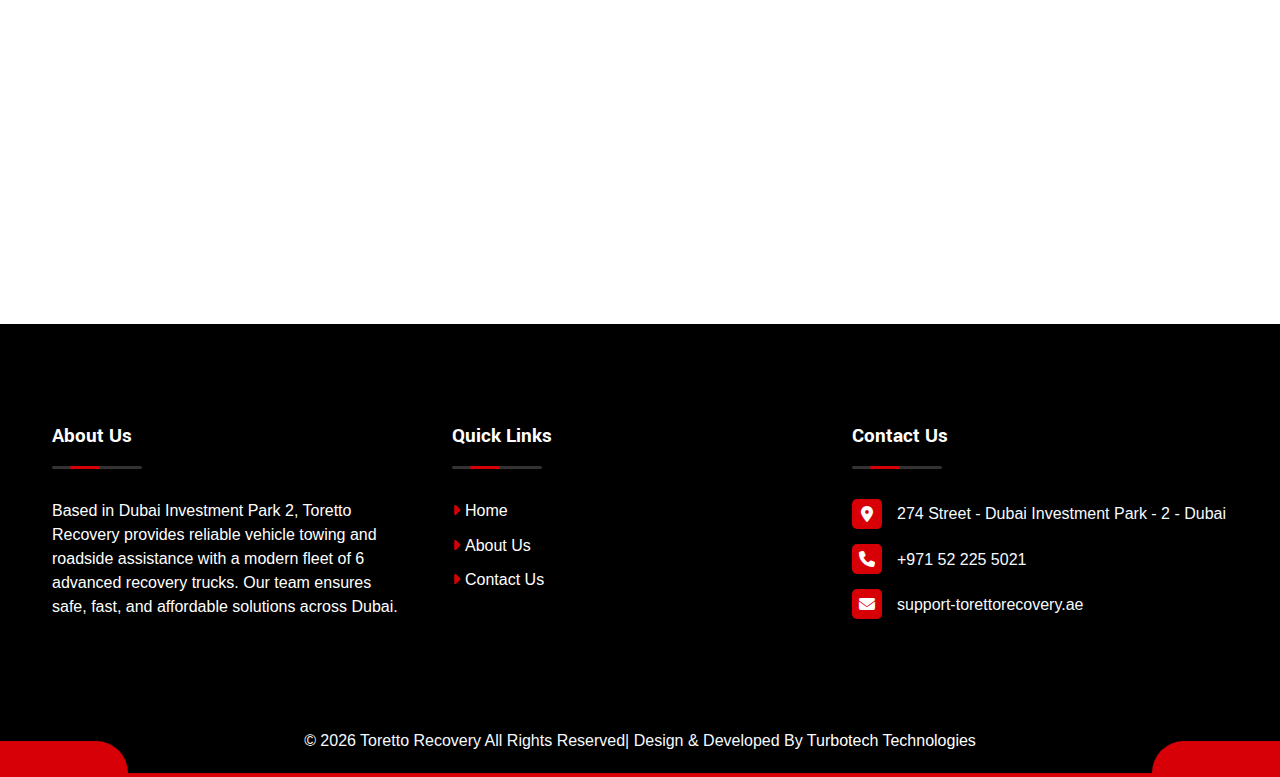
<file: book-now.html>
<!DOCTYPE html>
<html lang="en">

<head>
    <meta charset="UTF-8">
    <meta name="viewport" content="width=device-width, initial-scale=1.0">
    <title>Website</title>
    <link rel="stylesheet" href="assets/css/bootstrap.min.css">
    <link rel="stylesheet" href="assets/css/fonts.css">
    <link rel="stylesheet" href="assets/css/style.css">
    <link rel="stylesheet" href="assets/css/owl.carousel.min.css">
    <link rel="stylesheet" href="assets/css/owl.theme.default.min.css">
    <link href="https://unpkg.com/aos@2.3.1/dist/aos.css" rel="stylesheet">
    <link rel="stylesheet" href="https://cdnjs.cloudflare.com/ajax/libs/animate.css/4.1.1/animate.min.css">
    <link rel="stylesheet" href="https://cdnjs.cloudflare.com/ajax/libs/font-awesome/6.5.1/css/all.min.css">
</head>

<body>

<!-- TOP BAR -->
<div class="topbar">
  <div class="topbar-inner">
    <div class="container d-flex justify-content-between align-items-center">
      <div class="header-top-contact">
            <ul>
                <li>
                    <a href="mailto:support-torettorecovery.ae">
                        <i class="fa-solid fa-envelope"></i>support-torettorecovery.ae
                    </a>
                </li>
                <li><a href="tel:+971522255021"><i class="fa-solid fa-phone"></i>+971 52 225 5021</a></li>
                <li>
                    <a href="#">
                        <i class="fa-solid fa-clock"></i>24/7 
                    </a>
                </li>
            </ul>
        </div>
    </div>
  </div>
</div>

<!-- HEADER START -->
    <nav class="navbar navbar-expand-lg main-header">
    <div class="container">

        <!-- LOGO -->
        <a class="navbar-brand d-flex align-items-center" href="index.html">
        <img src="./assets/images/logo (1).png" alt="Toretto Recovery">
        </a>

        <!-- TOGGLER -->
        <div class="mobile-menu-right">
            <button class="navbar-toggler" type="button" data-bs-toggle="collapse" data-bs-target="#main_nav" aria-expanded="false" aria-label="Toggle navigation">
                <span class="navbar-toggler-mobile-icon">
    <i class="fa-solid fa-bars"></i>
    </span>

            </button>
        </div>

        <!-- MENU -->
        <div class="collapse navbar-collapse justify-content-end" id="main_nav">
        <ul class="navbar-nav">
            <li class="nav-item">
            <a class="nav-link" href="index.html">HOME</a>
            </li>
            <li class="nav-item">
            <a class="nav-link" href="about.html">ABOUT US</a>
            </li>
            <li class="nav-item">
            <a class="nav-link" href="contact.html">CONTACT US</a>
            </li>
        </ul>
        </div>

        <!-- RIGHT ACTIONS START -->
            <div class="header-actions d-flex align-items-center gap-3">

            <!-- ACCOUNT DROPDOWN -->

            <!-- SIGN UP BUTTON -->
            <a href="sign-up.html" class="btn btn-signup theme-btn">
                SIGN UP
            </a>

            <!-- BOOK NOW BUTTON -->
            <a href="book-now.html active" class="btn btn-book theme-btn theme-btn2">
                BOOK NOW
            </a>

            </div>
        <!-- RIGHT ACTIONS END-->

    </div>
    </nav>
<!-- HEADER END -->

    <!-- BOOKING SECTION START -->
    <section class="booking-section">
        <div class="container">
            <div class="row">
                <div class="section-heading text-center wow fade-in-up-20">
                    <h2 class="section-title">Book Vehicle<span> Pickup & Drop</span></h2>
                    <p>Fast, safe, and reliable vehicle recovery service at your location</p>
                </div>
            </div>            
        </div>

        <div class="container">
            <div class="grid-box-section">
                <div class="row gy-4">
                    <div class="col-md-4">
                        <div class="grid-info wow fade-in-up-20">
                            <div class="grid-info-icon">
                                <img src="assets/images/img1.png" alt="24/7 Service">
                            </div>
                            <div class="grid-info-content">
                                <h5>24/7 Service</h5>
                                <p>Anytime assistance, day or night across all locations</p>
                            </div>
                        </div>
                    </div>
                    <div class="col-md-4">
                        <div class="grid-info wow fade-in-up-20">
                            <div class="grid-info-icon">
                                <img src="assets/images/img2.png" alt="Fast Pickup">
                            </div>
                            <div class="grid-info-content">
                                <h5>Fast Pickup</h5>
                                <p>Fast response and immediate pickup from your location</p>
                            </div>
                        </div>
                    </div>
                    <div class="col-md-4">
                        <div class="grid-info wow fade-in-up-20">
                            <div class="grid-info-icon">
                                <img src="assets/images/img3.png" alt="Trusted Recovery Partners">
                            </div>
                            <div class="grid-info-content">
                                <h5>Trusted Recovery Partners</h5>
                                <p>Professional partners for safe and reliable vehicle transport</p>
                            </div>
                        </div>
                    </div>
                </div>
            </div>
        </div>
    </section>
    <!-- BOOKING SECTION END -->


    <!-- ROUTE SECTION START -->
    <section class="route-section wow fade-in-up-20">
        <div class="container">
        <form class="booking-form">
            <div class="route-card">
            <!-- Header -->
            <div class="route-header">
                <div class="route-icon">
                    <img src="assets/images/img4.png" alt="Plan Your Route">
                </div>
                <h3>Plan Your Route</h3>
            </div>

            <!-- Inputs -->
            <form class="route-form">
                <div class="signup-row">
                    <div class="form-group">
                        <label>Pickup Location</label>
                        <div class="input-icon">
                            <i class="fa-solid fa-location-dot"></i>
                            <input type="text" name="pickup_location" placeholder="Enter start location" required>
                        </div>
                    </div>

                    <div class="form-group">
                        <label>Drop Location</label>
                        <div class="input-icon">
                            <i class="fa-solid fa-location-crosshairs"></i>
                            <input type="text" name="drop_location" placeholder="Enter destination" required>
                        </div>
                    </div>
                </div>
            </form>

            <!-- Map -->
            <div id="map" class="rounded-4 border" style="height: 350px;"></div>
            </div>


            <!-- SERVICE SECTION -->
            <div class="service2-card">
                <div class="service2-header">
                    <div class="header-icon">
                        <img src="assets/images/img5.png" alt="Select Service Type">
                    </div>
                    <h3>Select Service Type</h3>
                </div>

                <!-- Hidden input to store selected service -->
                <input type="hidden" name="service_type" id="service_type" required>

                <div class="service2-item" data-value="towing">
                    <div class="service2-icon">
                        <img src="assets/images/service1.png" alt="Towing Service">
                    </div>
                    <div class="service2-content">
                        <h4>Towing Service</h4>
                        <p>Professional vehicle towing and recovery</p>
                    </div>
                </div>

                <div class="service2-item" data-value="transport">
                    <div class="service2-icon">
                        <img src="assets/images/service2.png" alt="Vehicle Transport">
                    </div>
                    <div class="service2-content">
                        <h4>Vehicle Transport</h4>
                        <p>Safe vehicle pickup and drop service</p>
                    </div>
                </div>

                <div class="service2-item" data-value="repair">
                    <div class="service2-icon">
                        <img src="assets/images/service3.png" alt="Roadside Repair">
                    </div>
                    <div class="service2-content">
                        <h4>Roadside Repair</h4>
                        <p>On-site minor repair and assistance</p>
                    </div>
                </div>
            </div>

            <!-- SUBMIT -->
            <div class="form-button">
                <button type="submit" class="btn-booknow">BOOK NOW</button>
            </div>
        </form>
        </div>
    </section>
    <!-- ROUTE SECTION END -->

    <!-- footer start -->
    <footer class="footer-area">
        <div class="footer-widget">
            <div class="container">
                <div class="row footer-widget-wrapper">
                    <div class="col-md-6 col-lg-4">
                        <div class="footer-widget-box about-us">
                            <h4 class="footer-widget-title">About Us</h4>
                            <p class="mb-3">
                                Based in Dubai Investment Park 2, Toretto Recovery provides reliable vehicle towing and roadside assistance with a modern fleet of 6 advanced recovery trucks. Our team ensures safe, fast, and affordable solutions across Dubai.

                        </p></div>
                    </div>
                    <div class="col-md-6 col-lg-4">
                        <div class="footer-widget-box list">
                            <h4 class="footer-widget-title">Quick Links</h4>
                            <ul class="footer-list">
                                <li><a href="/home" id="index"><i class="fas fa-caret-right"></i>Home</a></li>
                                <li><a href="/about-us" id="about"><i class="fas fa-caret-right"></i>About Us</a></li>

                                <li><a href="/contact-us" id="contact"><i class="fas fa-caret-right"></i>Contact Us</a></li>
                            </ul>
                        </div>
                    </div>
                    <div class="col-md-6 col-lg-4">
                        <div class="footer-widget-box list">
                            <h4 class="footer-widget-title">Contact Us</h4>
                            <ul class="footer-contact">
                                <li><i class="fas fa-map-marker-alt"></i>274 Street - Dubai Investment Park - 2 - Dubai </li>
                                <li><a href="tel:+971522255021"><i class="fas fa-phone"></i>+971 52 225 5021 </a></li>

                                <li>
                                    <a href="mailto:support-torettorecovery.ae">
                                        <i class="fas fa-envelope"></i>support-torettorecovery.ae

                                    </a>
                                </li>
                            </ul>
                        </div>
                    </div>

                </div>
            </div>
        </div>
        <div class="copyright">
            <div class="container">
                <div class="row">
                    <div class="col-md-12 align-self-center">
                        <p class="copyright-text text-center">
                            © 2026 Toretto Recovery
                            All Rights Reserved| Design &amp; Developed By  <a href="https://turbotechtechnologies.com/" target="_blank" style="color: #fff">Turbotech Technologies</a>
                        </p>
                    </div>

                </div>
            </div>
        </div>
    </footer>
    <!-- footer end -->

    <!-- floating icons -->
    <div class="floating-social">
        <a href="tel:+971522255021" aria-label="Phone"><i class="fa fa-solid fa-phone"></i></a>
        <a href="https://wa.me/+971522255021" aria-label="WhatsApp"><i class="fa fa-brands fa-whatsapp"></i></a>
    </div>

    <!-- scroll top -->
    <a href="#" id="scroll-top"><i class="fa-solid fa-arrow-up"></i></a>
    
    <script src="assets/js/jquery-3.5.1.min.js"></script>
    <script src="https://unpkg.com/aos@2.3.1/dist/aos.js"></script>
    <script src="https://cdnjs.cloudflare.com/ajax/libs/wow/1.1.2/wow.min.js"></script>
    <script src="assets/js/bootstrap.bundle.min.js"></script>
    <script src="assets/js/owl.carousel.min.js"></script>
    <script src="assets/js/main.js"></script>
    
    <script>
        AOS.init();
    </script>
    <script>
        new WOW().init();
    </script>

</body>

</html>
</file>
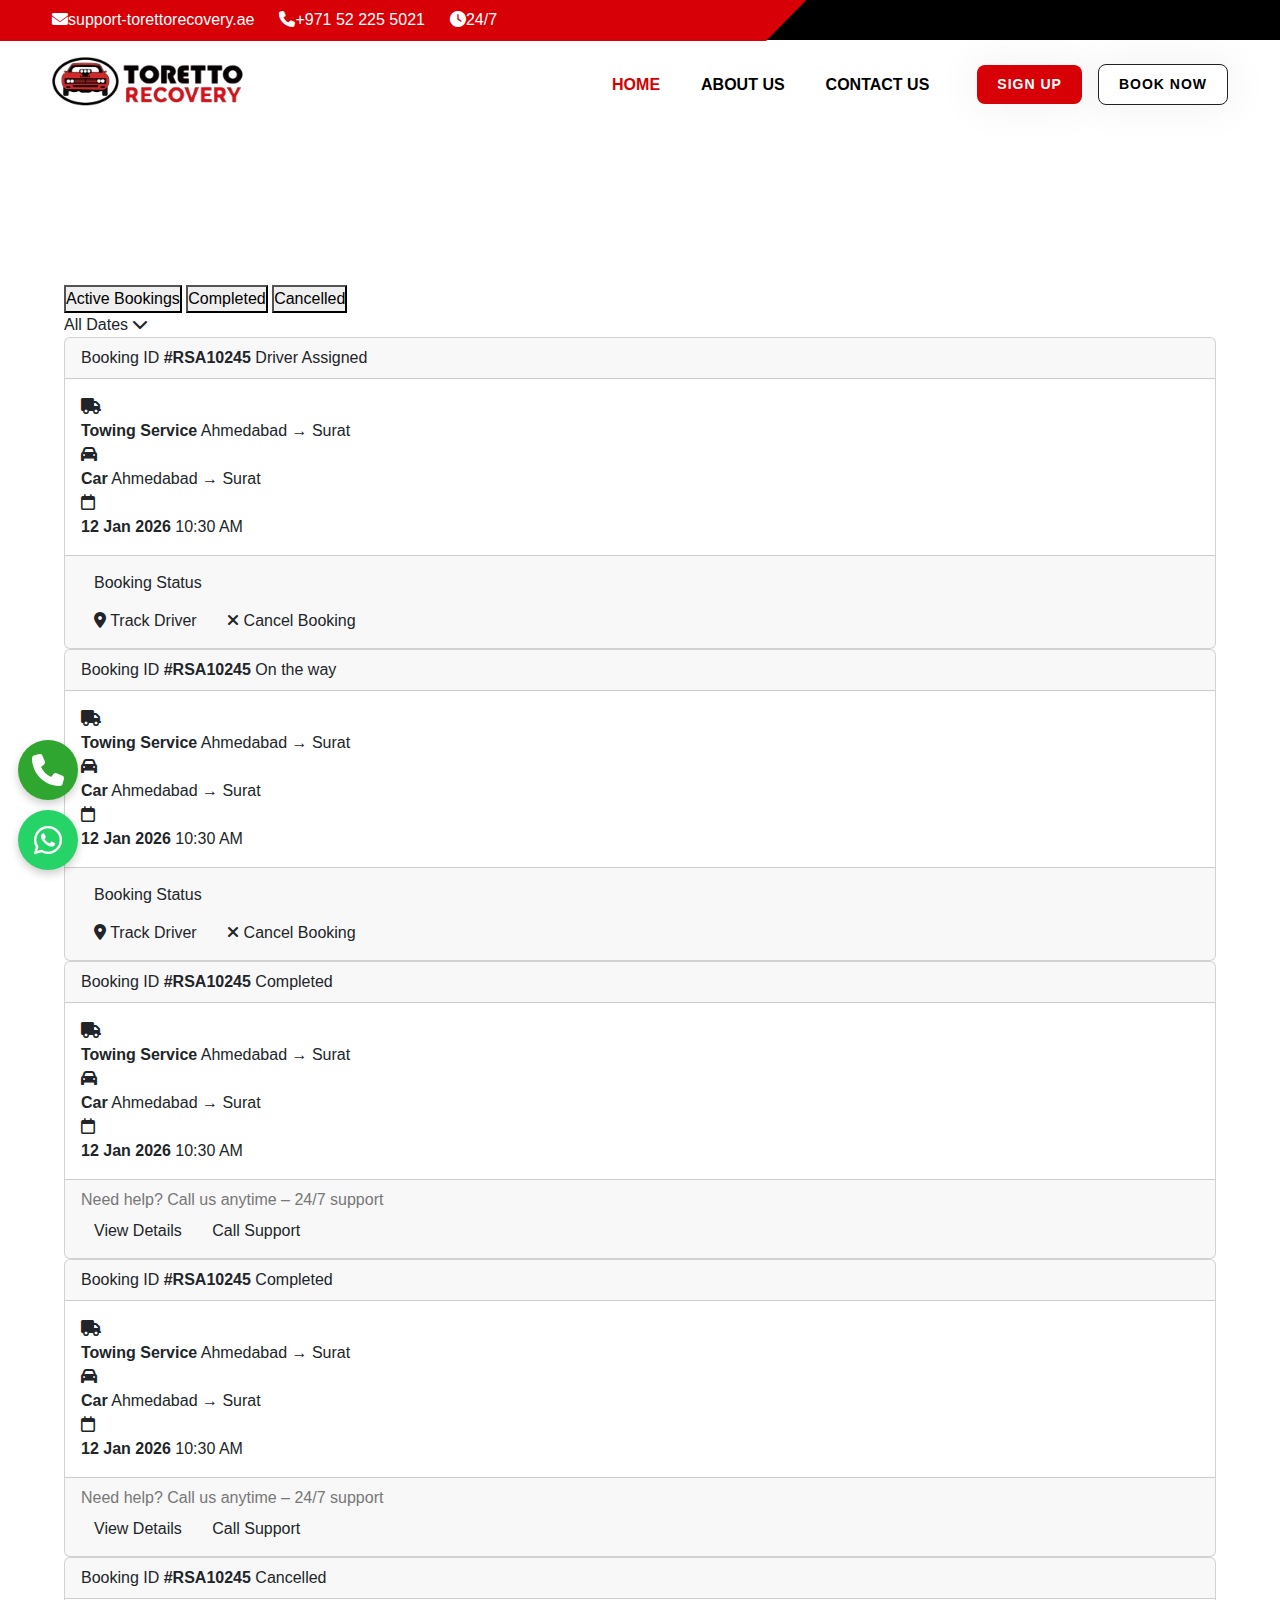
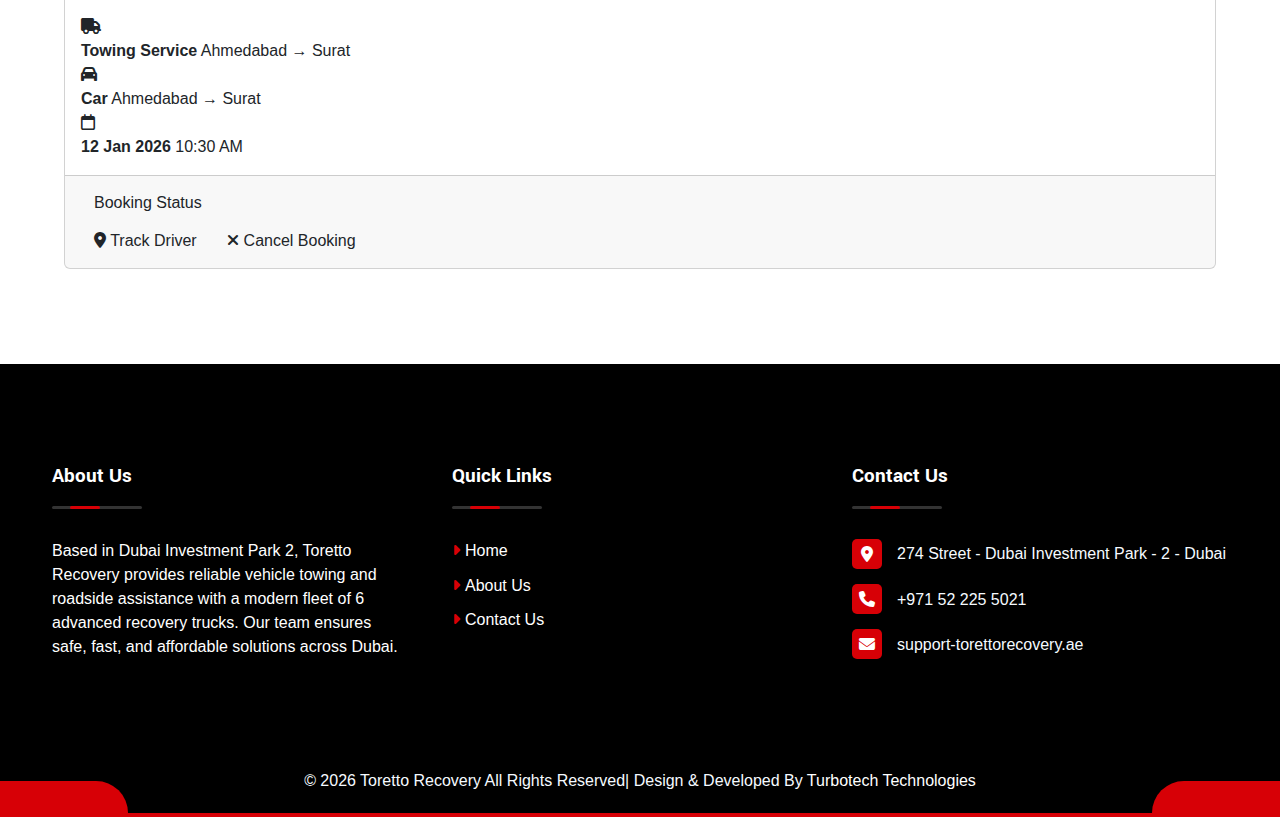
<file: booking.html>
<!DOCTYPE html>
<!DOCTYPE html>
<html lang="en">

<head>
    <meta charset="UTF-8">
    <meta name="viewport" content="width=device-width, initial-scale=1.0">
    <title>Website</title>
    <link rel="stylesheet" href="assets/css/bootstrap.min.css">
    <link rel="stylesheet" href="assets/css/fonts.css">
    <link rel="stylesheet" href="assets/css/style.css">
    <link rel="stylesheet" href="assets/css/owl.carousel.min.css">
    <link rel="stylesheet" href="assets/css/owl.theme.default.min.css">
    <link href="https://unpkg.com/aos@2.3.1/dist/aos.css" rel="stylesheet">
    <link rel="stylesheet" href="https://cdnjs.cloudflare.com/ajax/libs/animate.css/4.1.1/animate.min.css">
    <link rel="stylesheet" href="https://cdnjs.cloudflare.com/ajax/libs/font-awesome/6.5.1/css/all.min.css">
</head>

<body>

<!-- TOP BAR -->
<div class="topbar">
  <div class="topbar-inner">
    <div class="container d-flex justify-content-between align-items-center">
      <div class="header-top-contact">
            <ul>
                <li>
                    <a href="mailto:support-torettorecovery.ae">
                        <i class="fa-solid fa-envelope"></i>support-torettorecovery.ae
                    </a>
                </li>
                <li><a href="tel:+971522255021"><i class="fa-solid fa-phone"></i>+971 52 225 5021</a></li>
                <li>
                    <a href="#">
                        <i class="fa-solid fa-clock"></i>24/7 
                    </a>
                </li>
            </ul>
        </div>
    </div>
  </div>
</div>

<!-- HEADER START -->
    <nav class="navbar navbar-expand-lg main-header">
    <div class="container">

        <!-- LOGO -->
        <a class="navbar-brand d-flex align-items-center" href="index.html">
        <img src="./assets/images/logo (1).png" alt="Toretto Recovery">
        </a>

        <!-- TOGGLER -->
        <div class="mobile-menu-right">
            <button class="navbar-toggler" type="button" data-bs-toggle="collapse" data-bs-target="#main_nav" aria-expanded="false" aria-label="Toggle navigation">
                <span class="navbar-toggler-mobile-icon">
    <i class="fa-solid fa-bars"></i>
    </span>

            </button>
        </div>

        <!-- MENU -->
        <div class="collapse navbar-collapse justify-content-end" id="main_nav">
        <ul class="navbar-nav">
            <li class="nav-item">
            <a class="nav-link active" href="index.html">HOME</a>
            </li>
            <li class="nav-item">
            <a class="nav-link" href="about.html">ABOUT US</a>
            </li>
            <li class="nav-item">
            <a class="nav-link" href="contact.html">CONTACT US</a>
            </li>
        </ul>
        </div>

        <!-- RIGHT ACTIONS START -->
            <div class="header-actions d-flex align-items-center gap-3">

            <!-- ACCOUNT DROPDOWN -->

            <!-- SIGN UP BUTTON -->
            <a href="sign-up.html" class="btn btn-signup theme-btn">
                SIGN UP
            </a>

            <!-- BOOK NOW BUTTON -->
            <a href="book-now.html" class="btn btn-book theme-btn theme-btn2">
                BOOK NOW
            </a>

            </div>
        <!-- RIGHT ACTIONS END-->

    </div>
    </nav>
<!-- HEADER END -->

<!-- SIGN UP SECTION START -->
    <section class="signup-section">
        <div class="container">
            <div class="row">
                <div class="col-lg-6 mx-auto">
                    <div class="section-heading text-center wow fade-in-up-20">
                        <h2 class="section-title">My<span> Bookings</span></h2>
                        <p>Track and manage your vehicle pickup and recovery requests</p>
                    </div>
                </div>
            </div>
<div class="container">

  <!-- TOP BAR -->
  <div class="top-bar">
    <div class="tabs">
      <button class="tab active" data-tab="active">Active Bookings</button>
      <button class="tab" data-tab="completed">Completed</button>
      <button class="tab" data-tab="cancelled">Cancelled</button>
    </div>
    <div class="filter">All Dates <i class="fa-solid fa-chevron-down"></i></div>
  </div>

  <!-- ACTIVE -->
  <div class="tab-content active" id="active">

    <div class="card">
      <div class="card-header">
        <span>Booking ID <strong>#RSA10245</strong></span>
        <span class="status assigned">Driver Assigned</span>
      </div>

      <div class="card-body">
        <div class="info">
          <i class="fa-solid fa-truck"></i>
          <div>
            <strong>Towing Service</strong>
            <span>Ahmedabad → Surat</span>
          </div>
        </div>

        <div class="info">
          <i class="fa-solid fa-car"></i>
          <div>
            <strong>Car</strong>
            <span>Ahmedabad → Surat</span>
          </div>
        </div>

        <div class="info">
          <i class="fa-regular fa-calendar"></i>
          <div>
            <strong>12 Jan 2026</strong>
            <span>10:30 AM</span>
          </div>
        </div>
      </div>

      <div class="card-footer">
        <button class="btn gray">Booking Status</button>
        <div class="actions">
          <button class="btn blue"><i class="fa-solid fa-location-dot"></i> Track Driver</button>
          <button class="btn red"><i class="fa-solid fa-xmark"></i> Cancel Booking</button>
        </div>
      </div>
    </div>

    <div class="card">
      <div class="card-header">
        <span>Booking ID <strong>#RSA10245</strong></span>
        <span class="status onway">On the way</span>
      </div>
      <div class="card-body">
        <div class="info">
          <i class="fa-solid fa-truck"></i>
          <div>
            <strong>Towing Service</strong>
            <span>Ahmedabad → Surat</span>
          </div>
        </div>

        <div class="info">
          <i class="fa-solid fa-car"></i>
          <div>
            <strong>Car</strong>
            <span>Ahmedabad → Surat</span>
          </div>
        </div>

        <div class="info">
          <i class="fa-regular fa-calendar"></i>
          <div>
            <strong>12 Jan 2026</strong>
            <span>10:30 AM</span>
          </div>
        </div>
      </div>
      <div class="card-footer">
        <button class="btn gray">Booking Status</button>
        <div class="actions">
          <button class="btn blue"><i class="fa-solid fa-location-dot"></i> Track Driver</button>
          <button class="btn red"><i class="fa-solid fa-xmark"></i> Cancel Booking</button>
        </div>
      </div>
    </div>
   <div class="card">
      <div class="card-header">
        <span>Booking ID <strong>#RSA10245</strong></span>
        <span class="status completed">Completed</span>
      </div>
<div class="card-body">
        <div class="info">
          <i class="fa-solid fa-truck"></i>
          <div>
            <strong>Towing Service</strong>
            <span>Ahmedabad → Surat</span>
          </div>
        </div>

        <div class="info">
          <i class="fa-solid fa-car"></i>
          <div>
            <strong>Car</strong>
            <span>Ahmedabad → Surat</span>
          </div>
        </div>

        <div class="info">
          <i class="fa-regular fa-calendar"></i>
          <div>
            <strong>12 Jan 2026</strong>
            <span>10:30 AM</span>
          </div>
        </div>
      </div>
      <div class="card-footer">
        <span style="color:#777;">Need help? Call us anytime – 24/7 support</span>
        <div class="actions">
          <button class="btn blue">View Details</button>
          <button class="btn red">Call Support</button>
        </div>
      </div>
    </div>
    

  </div>

  <!-- COMPLETED -->
  <div class="tab-content" id="completed">
    <div class="card">
      <div class="card-header">
        <span>Booking ID <strong>#RSA10245</strong></span>
        <span class="status completed">Completed</span>
      </div>
<div class="card-body">
        <div class="info">
          <i class="fa-solid fa-truck"></i>
          <div>
            <strong>Towing Service</strong>
            <span>Ahmedabad → Surat</span>
          </div>
        </div>

        <div class="info">
          <i class="fa-solid fa-car"></i>
          <div>
            <strong>Car</strong>
            <span>Ahmedabad → Surat</span>
          </div>
        </div>

        <div class="info">
          <i class="fa-regular fa-calendar"></i>
          <div>
            <strong>12 Jan 2026</strong>
            <span>10:30 AM</span>
          </div>
        </div>
      </div>
      <div class="card-footer">
        <span style="color:#777;">Need help? Call us anytime – 24/7 support</span>
        <div class="actions">
          <button class="btn blue">View Details</button>
          <button class="btn red">Call Support</button>
        </div>
      </div>
    </div>
  </div>

  <!-- CANCELLED -->
  <div class="tab-content" id="cancelled">
    <div class="card">
      <div class="card-header">
        <span>Booking ID <strong>#RSA10245</strong></span>
        <span class="status red">Cancelled</span>
      </div>
      <div class="card-body">
        <div class="info">
          <i class="fa-solid fa-truck"></i>
          <div>
            <strong>Towing Service</strong>
            <span>Ahmedabad → Surat</span>
          </div>
        </div>

        <div class="info">
          <i class="fa-solid fa-car"></i>
          <div>
            <strong>Car</strong>
            <span>Ahmedabad → Surat</span>
          </div>
        </div>

        <div class="info">
          <i class="fa-regular fa-calendar"></i>
          <div>
            <strong>12 Jan 2026</strong>
            <span>10:30 AM</span>
          </div>
        </div>
      </div>
      <div class="card-footer">
        <button class="btn gray">Booking Status</button>
        <div class="actions">
          <button class="btn blue"><i class="fa-solid fa-location-dot"></i> Track Driver</button>
          <button class="btn red"><i class="fa-solid fa-xmark"></i> Cancel Booking</button>
        </div>
      </div>
    </div>
  </div>

</div>
          
        </div>
    </section>
<!-- SIGN UP SECTION END -->

<!-- footer start -->
    <footer class="footer-area">
        <div class="footer-widget">
            <div class="container">
                <div class="row footer-widget-wrapper">
                    <div class="col-md-6 col-lg-4">
                        <div class="footer-widget-box about-us">
                            <h4 class="footer-widget-title">About Us</h4>
                            <p class="mb-3">
                                Based in Dubai Investment Park 2, Toretto Recovery provides reliable vehicle towing and roadside assistance with a modern fleet of 6 advanced recovery trucks. Our team ensures safe, fast, and affordable solutions across Dubai.

                        </p></div>
                    </div>
                    <div class="col-md-6 col-lg-4">
                        <div class="footer-widget-box list">
                            <h4 class="footer-widget-title">Quick Links</h4>
                            <ul class="footer-list">
                                <li><a href="/home" id="index"><i class="fas fa-caret-right"></i>Home</a></li>
                                <li><a href="/about-us" id="about"><i class="fas fa-caret-right"></i>About Us</a></li>

                                <li><a href="/contact-us" id="contact"><i class="fas fa-caret-right"></i>Contact Us</a></li>
                            </ul>
                        </div>
                    </div>
                    <div class="col-md-6 col-lg-4">
                        <div class="footer-widget-box list">
                            <h4 class="footer-widget-title">Contact Us</h4>
                            <ul class="footer-contact">
                                <li><i class="fas fa-map-marker-alt"></i>274 Street - Dubai Investment Park - 2 - Dubai </li>
                                <li><a href="tel:+971522255021"><i class="fas fa-phone"></i>+971 52 225 5021 </a></li>

                                <li>
                                    <a href="mailto:support-torettorecovery.ae">
                                        <i class="fas fa-envelope"></i>support-torettorecovery.ae

                                    </a>
                                </li>
                            </ul>
                        </div>
                    </div>

                </div>
            </div>
        </div>
        <div class="copyright">
            <div class="container">
                <div class="row">
                    <div class="col-md-12 align-self-center">
                        <p class="copyright-text text-center">
                            © 2026 Toretto Recovery
                            All Rights Reserved| Design &amp; Developed By  <a href="https://turbotechtechnologies.com/" target="_blank" style="color: #fff">Turbotech Technologies</a>
                        </p>
                    </div>

                </div>
            </div>
        </div>
    </footer>
<!-- footer end -->

<!-- floating icons -->
  <div class="floating-social">
      <a href="tel:+971522255021" aria-label="Phone"><i class="fa fa-solid fa-phone"></i></a>
      <a href="https://wa.me/+971522255021" aria-label="WhatsApp"><i class="fa fa-brands fa-whatsapp"></i></a>
  </div>
<!-- scroll top -->
    <a href="#" id="scroll-top"><i class="fa-solid fa-arrow-up"></i></a>
    
<script src="assets/js/jquery-3.5.1.min.js"></script>
<script src="https://cdnjs.cloudflare.com/ajax/libs/wow/1.1.2/wow.min.js"></script>
<script src="assets/js/bootstrap.bundle.min.js"></script>
<script src="assets/js/owl.carousel.min.js"></script>
<script src="assets/js/main.js"></script>
<script src="https://unpkg.com/aos@2.3.1/dist/aos.js"></script>
<script>
  AOS.init();
</script>
<script>
  new WOW().init();
</script>

</body>

</html>
</file>
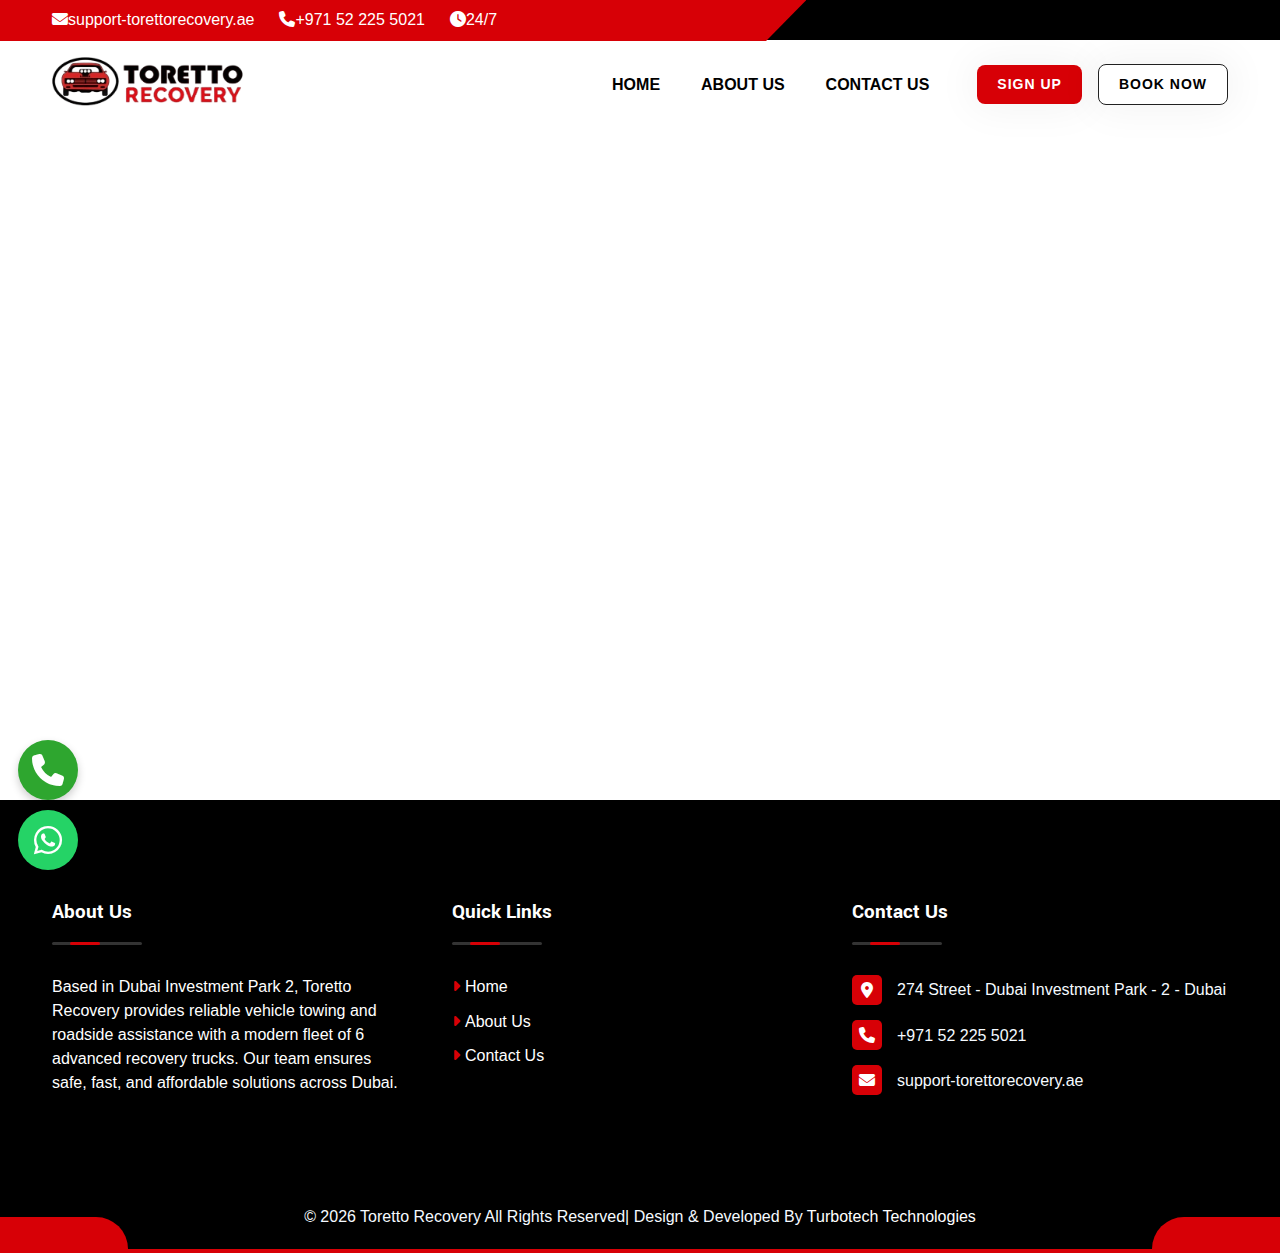
<file: change-password.html>
<!DOCTYPE html>
<!DOCTYPE html>
<html lang="en">

<head>
    <meta charset="UTF-8">
    <meta name="viewport" content="width=device-width, initial-scale=1.0">
    <title>Website</title>
    <link rel="stylesheet" href="assets/css/bootstrap.min.css">
    <link rel="stylesheet" href="assets/css/fonts.css">
    <link rel="stylesheet" href="assets/css/style.css">
    <link rel="stylesheet" href="assets/css/owl.carousel.min.css">
    <link rel="stylesheet" href="assets/css/owl.theme.default.min.css">
    <link href="https://unpkg.com/aos@2.3.1/dist/aos.css" rel="stylesheet">
    <link rel="stylesheet" href="https://cdnjs.cloudflare.com/ajax/libs/animate.css/4.1.1/animate.min.css">
    <link rel="stylesheet" href="https://cdnjs.cloudflare.com/ajax/libs/font-awesome/6.5.1/css/all.min.css">
</head>

<body>

<!-- TOP BAR -->
<div class="topbar">
  <div class="topbar-inner">
    <div class="container d-flex justify-content-between align-items-center">
      <div class="header-top-contact">
            <ul>
                <li>
                    <a href="mailto:support-torettorecovery.ae">
                        <i class="fa-solid fa-envelope"></i>support-torettorecovery.ae
                    </a>
                </li>
                <li><a href="tel:+971522255021"><i class="fa-solid fa-phone"></i>+971 52 225 5021</a></li>
                <li>
                    <a href="#">
                        <i class="fa-solid fa-clock"></i>24/7 
                    </a>
                </li>
            </ul>
        </div>
    </div>
  </div>
</div>

<!-- HEADER START -->
    <nav class="navbar navbar-expand-lg main-header">
    <div class="container">

        <!-- LOGO -->
        <a class="navbar-brand d-flex align-items-center" href="index.html">
        <img src="./assets/images/logo (1).png" alt="Toretto Recovery">
        </a>

        <!-- TOGGLER -->
        <div class="mobile-menu-right">
            <button class="navbar-toggler" type="button" data-bs-toggle="collapse" data-bs-target="#main_nav" aria-expanded="false" aria-label="Toggle navigation">
                <span class="navbar-toggler-mobile-icon">
    <i class="fa-solid fa-bars"></i>
    </span>

            </button>
        </div>

        <!-- MENU -->
        <div class="collapse navbar-collapse justify-content-end" id="main_nav">
        <ul class="navbar-nav">
            <li class="nav-item">
            <a class="nav-link" href="index.html">HOME</a>
            </li>
            <li class="nav-item">
            <a class="nav-link" href="about.html">ABOUT US</a>
            </li>
            <li class="nav-item">
            <a class="nav-link" href="contact.html">CONTACT US</a>
            </li>
        </ul>
        </div>

        <!-- RIGHT ACTIONS START -->
            <div class="header-actions d-flex align-items-center gap-3">

            <!-- ACCOUNT DROPDOWN -->

            <!-- SIGN UP BUTTON -->
            <a href="sign-up.html" class="btn btn-signup theme-btn">
                SIGN UP
            </a>

            <!-- BOOK NOW BUTTON -->
            <a href="book-now.html" class="btn btn-book theme-btn theme-btn2">
                BOOK NOW
            </a>

            </div>
        <!-- RIGHT ACTIONS END-->

    </div>
    </nav>
<!-- HEADER END -->

<!-- SIGN UP SECTION START -->
    <section class="signup-section">
        <div class="container">
            <div class="row">
                <div class="col-lg-6 mx-auto">
                    <div class="section-heading text-center wow fade-in-up-20">
                        <h2 class="section-title">Create New<span>Password</span></h2>
                        <p>Choose a strong password to keep your account safe</p>
                    </div>
                </div>
            </div>

            <div class="signup-wrapper row wow fade-in-up-20">
                <div class="col-lg-6 align-content-center">
                    <div class="left-container">
                        <img src="assets/images/Reset password-rafiki 1.png" class="">
                    </div>
                </div>
                <div class="col-lg-6">
                    <div class="right-container">
                        <form class="signup-card">
                           

                            <div class="form-group">
                                <label>New Password</label>
                                <div class="input-icon">
                                    <i class="fa-solid fa-lock"></i>
                                    <input type="password" placeholder="Enter new password">
                                </div>
                            </div>
                            <div class="form-group">
                                <label>Confirm Password</label>
                                <div class="input-icon">
                                    <i class="fa-solid fa-lock"></i>
                                    <input type="password" placeholder="Re-enter password">
                                </div>
                            </div>
                            
                            <button type="submit" class="btn-submit theme-btn"><a href="#" style="color: #fff;">UPDATE PASSWORD</a></button>

                        </form>
                    </div>
                </div>
            </div>
        </div>
    </section>
<!-- SIGN UP SECTION END -->

<!-- footer start -->
    <footer class="footer-area">
        <div class="footer-widget">
            <div class="container">
                <div class="row footer-widget-wrapper">
                    <div class="col-md-6 col-lg-4">
                        <div class="footer-widget-box about-us">
                            <h4 class="footer-widget-title">About Us</h4>
                            <p class="mb-3">
                                Based in Dubai Investment Park 2, Toretto Recovery provides reliable vehicle towing and roadside assistance with a modern fleet of 6 advanced recovery trucks. Our team ensures safe, fast, and affordable solutions across Dubai.

                        </p></div>
                    </div>
                    <div class="col-md-6 col-lg-4">
                        <div class="footer-widget-box list">
                            <h4 class="footer-widget-title">Quick Links</h4>
                            <ul class="footer-list">
                                <li><a href="/home" id="index"><i class="fas fa-caret-right"></i>Home</a></li>
                                <li><a href="/about-us" id="about"><i class="fas fa-caret-right"></i>About Us</a></li>

                                <li><a href="/contact-us" id="contact"><i class="fas fa-caret-right"></i>Contact Us</a></li>
                            </ul>
                        </div>
                    </div>
                    <div class="col-md-6 col-lg-4">
                        <div class="footer-widget-box list">
                            <h4 class="footer-widget-title">Contact Us</h4>
                            <ul class="footer-contact">
                                <li><i class="fas fa-map-marker-alt"></i>274 Street - Dubai Investment Park - 2 - Dubai </li>
                                <li><a href="tel:+971522255021"><i class="fas fa-phone"></i>+971 52 225 5021 </a></li>

                                <li>
                                    <a href="mailto:support-torettorecovery.ae">
                                        <i class="fas fa-envelope"></i>support-torettorecovery.ae

                                    </a>
                                </li>
                            </ul>
                        </div>
                    </div>

                </div>
            </div>
        </div>
        <div class="copyright">
            <div class="container">
                <div class="row">
                    <div class="col-md-12 align-self-center">
                        <p class="copyright-text text-center">
                            © 2026 Toretto Recovery
                            All Rights Reserved| Design &amp; Developed By  <a href="https://turbotechtechnologies.com/" target="_blank" style="color: #fff">Turbotech Technologies</a>
                        </p>
                    </div>

                </div>
            </div>
        </div>
    </footer>
<!-- footer end -->

<!-- floating icons -->
    <div class="floating-social">
        <a href="tel:+971522255021" aria-label="Phone"><i class="fa fa-solid fa-phone"></i></a>
        <a href="https://wa.me/+971522255021" aria-label="WhatsApp"><i class="fa fa-brands fa-whatsapp"></i></a>
    </div>

    <!-- scroll top -->
    <a href="#" id="scroll-top"><i class="fa-solid fa-arrow-up"></i></a>
    
<script src="assets/js/jquery-3.5.1.min.js"></script>
<script src="https://cdnjs.cloudflare.com/ajax/libs/wow/1.1.2/wow.min.js"></script>
<script src="assets/js/bootstrap.bundle.min.js"></script>
<script src="assets/js/owl.carousel.min.js"></script>
<script src="assets/js/main.js"></script>
<script src="https://unpkg.com/aos@2.3.1/dist/aos.js"></script>
<script>
  AOS.init();
</script>
<script>
  new WOW().init();
</script>

</body>

</html>
</file>
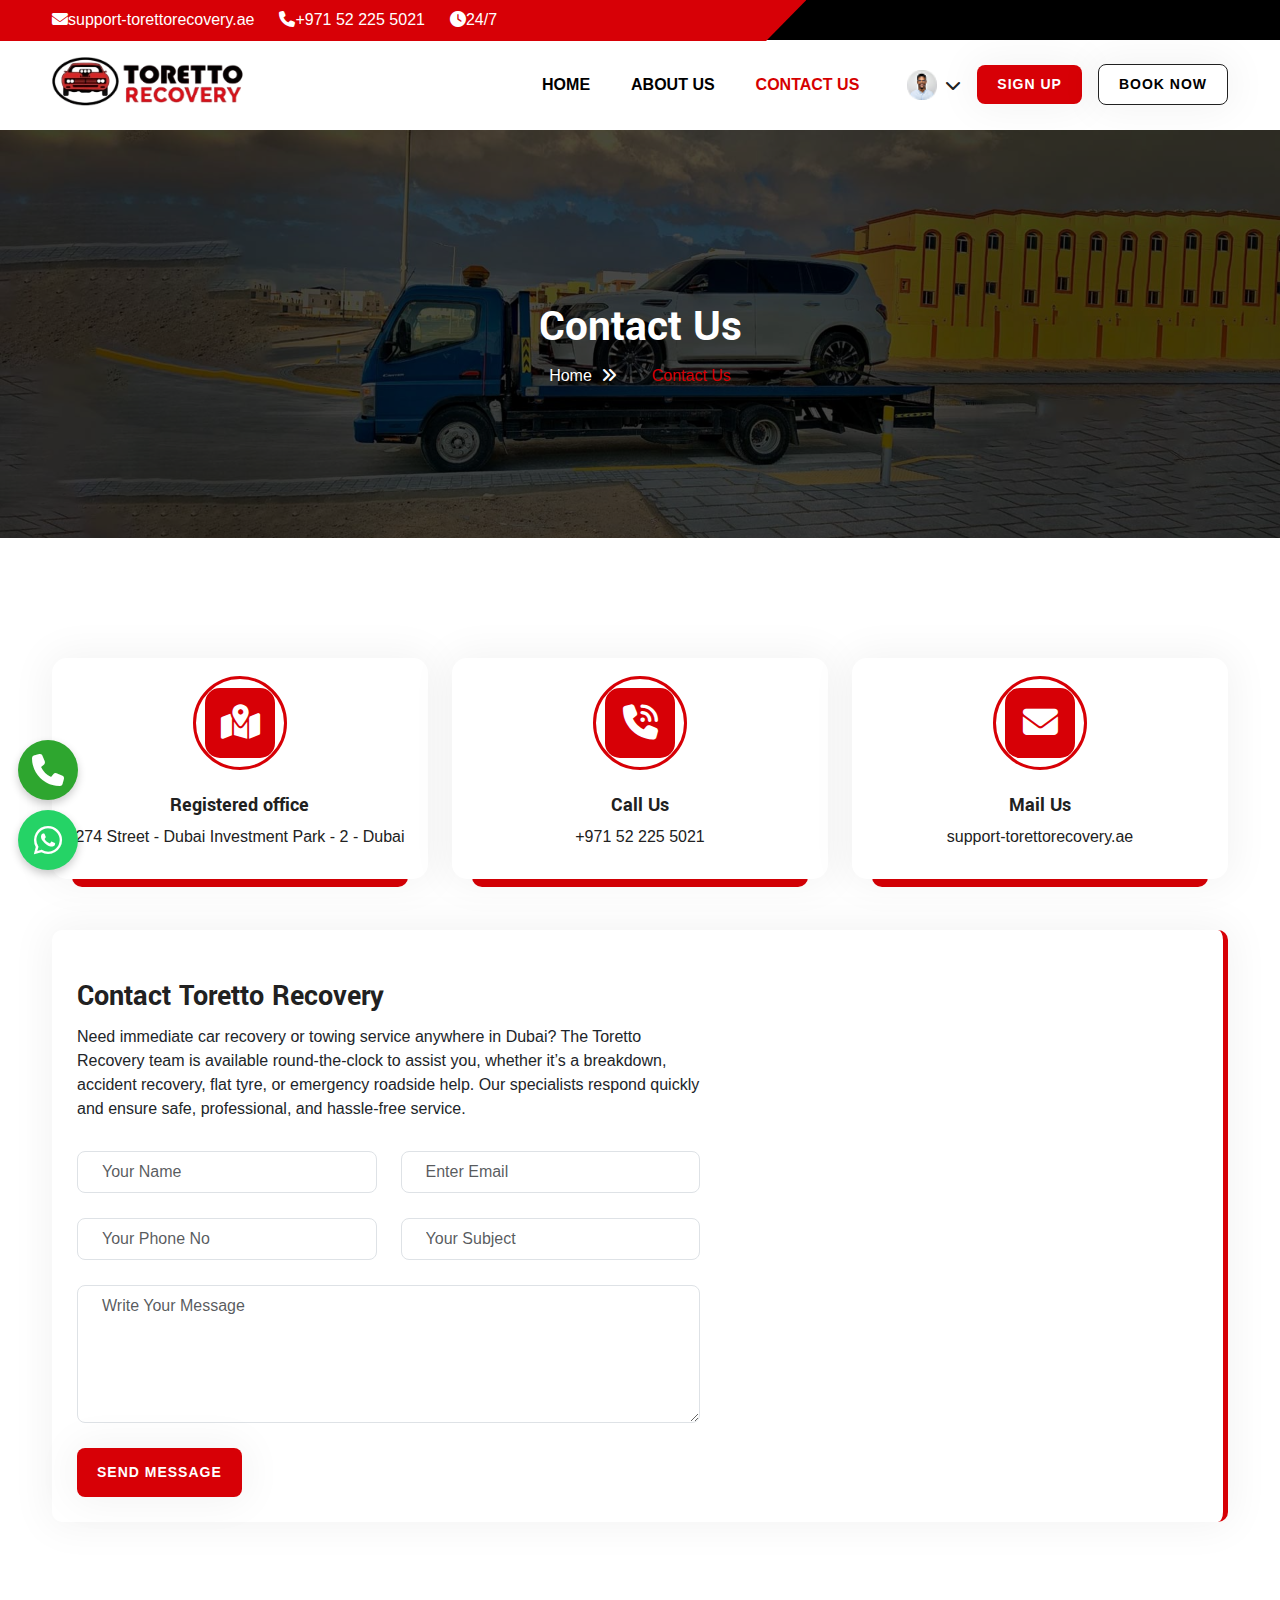
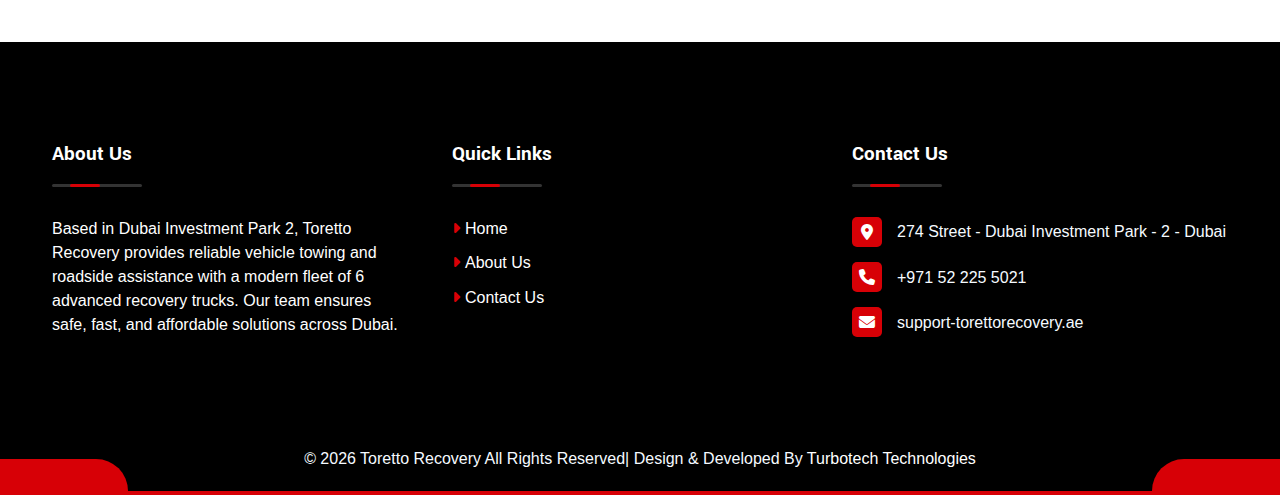
<file: contact.html>
<!DOCTYPE html>
<html lang="en">

<head>
    <meta charset="UTF-8">
    <meta name="viewport" content="width=device-width, initial-scale=1.0">
    <title>Website</title>
    <link rel="stylesheet" href="assets/css/bootstrap.min.css">
    <link rel="stylesheet" href="assets/css/fonts.css">
    <link rel="stylesheet" href="assets/css/style.css">
    <link rel="stylesheet" href="assets/css/owl.carousel.min.css">
    <link rel="stylesheet" href="assets/css/owl.theme.default.min.css">
    <link rel="stylesheet" href="https://cdnjs.cloudflare.com/ajax/libs/animate.css/4.1.1/animate.min.css">
    <link rel="stylesheet" href="https://cdnjs.cloudflare.com/ajax/libs/font-awesome/6.5.1/css/all.min.css">
</head>

<body>

<!-- TOP BAR -->
<div class="topbar">
  <div class="topbar-inner">
    <div class="container d-flex justify-content-between align-items-center">
      <div class="header-top-contact">
            <ul>
                <li>
                    <a href="mailto:support-torettorecovery.ae">
                        <i class="fa-solid fa-envelope"></i>support-torettorecovery.ae
                    </a>
                </li>
                <li><a href="tel:+971522255021"><i class="fa-solid fa-phone"></i>+971 52 225 5021</a></li>
                <li>
                    <a href="#">
                        <i class="fa-solid fa-clock"></i>24/7 
                    </a>
                </li>
            </ul>
        </div>
    </div>
  </div>
</div>

<!-- HEADER START -->
    <nav class="navbar navbar-expand-lg main-header">
    <div class="container">

        <!-- LOGO -->
        <a class="navbar-brand d-flex align-items-center" href="index.html">
        <img src="./assets/images/logo (1).png" alt="Toretto Recovery">
        </a>

        <!-- TOGGLER -->
        <div class="mobile-menu-right">
            <button class="navbar-toggler" type="button" data-bs-toggle="collapse" data-bs-target="#main_nav" aria-expanded="false" aria-label="Toggle navigation">
                <span class="navbar-toggler-mobile-icon">
    <i class="fa-solid fa-bars"></i>
    </span>

            </button>
        </div>

        <!-- MENU -->
        <div class="collapse navbar-collapse justify-content-end" id="main_nav">
        <ul class="navbar-nav">
            <li class="nav-item">
            <a class="nav-link" href="index.html">HOME</a>
            </li>
            <li class="nav-item">
            <a class="nav-link" href="about.html">ABOUT US</a>
            </li>
            <li class="nav-item">
            <a class="nav-link active" href="contact.html">CONTACT US</a>
            </li>
        </ul>
       
        </div>
         <!-- RIGHT ACTIONS START -->
            <div class="header-actions d-flex align-items-center gap-3">

            <!-- ACCOUNT DROPDOWN -->
            <div class="dropdown account-dropdown">
                <a href="#" class="d-flex align-items-center gap-2 dropdown-toggle"
                data-bs-toggle="dropdown" aria-expanded="false">
                <img src="./assets/images/Ellipse 1.png" alt="User" class="user-avatar">
                <i class="fa-solid fa-chevron-down"></i>
                </a>

                <ul class="dropdown-menu dropdown-menu-end">
                <li>
                    <a class="dropdown-item" href="change-password.html">
                    <i class="fa-solid fa-lock"></i> Change Password
                    </a>
                </li>
                <li>
                    <a class="dropdown-item" href="booking.html">
                    <i class="fa-solid fa-calendar-check"></i> My Bookings
                    </a>
                </li>
                <li>
                    <a class="dropdown-item" href="#">
                    <i class="fa-solid fa-right-from-bracket"></i> Logout
                    </a>
                </li>
                </ul>
            </div>

            <!-- SIGN UP BUTTON -->
            <a href="sign-up.html" class="btn btn-signup theme-btn">
                SIGN UP
            </a>

            <!-- BOOK NOW BUTTON -->
            <a href="book-now.html" class="btn btn-book theme-btn theme-btn2">
                BOOK NOW
            </a>

            </div>
        <!-- RIGHT ACTIONS END-->

    </div>
    </nav>
<!-- HEADER END --> 

<!-- SITE BREADCRUMB SECTION START -->
    <section class="site-breadcrumb" style="background: url('assets/images/contact-bg.jpg');">
        <div class="container">
            <h2 class="breadcrumb-title">Contact Us</h2>
            <ul class="breadcrumb-menu">
                <li><a href="index.html">Home</a> <i class="fa fa-angle-double-right" aria-hidden="true"></i> </li>
                <li class="active">Contact Us</li>
            </ul>
        </div>
    </section>
<!-- SITE BREADCRUMB SECTION END -->

<!-- CONTACT-AREA SECTION START -->
    <section class="contact-area">
        <div class="container">
            <div class="contact-content">
                <div class="row">
                    <div class="col-md-4">
                        <div class="contact-info">
                            <div class="contact-info-icon">
                                <i class="fa-solid fa-map-location-dot"></i>
                            </div>
                            <div class="contact-info-content">
                                <h5>Registered office </h5>
                                <p>274 Street - Dubai Investment Park - 2 - Dubai</p>
                            </div>
                        </div>
                    </div>
                    <div class="col-md-4">
                        <div class="contact-info">
                            <div class="contact-info-icon">
                                <i class="fa-solid fa-phone-volume"></i>
                            </div>
                            <div class="contact-info-content">
                                <h5>Call Us</h5>
                                <p>+971 52 225 5021</p>
                            </div>
                        </div>
                    </div>
                    <div class="col-md-4">
                        <div class="contact-info">
                            <div class="contact-info-icon">
                                <i class="fa-solid fa-envelope"></i>
                            </div>
                            <div class="contact-info-content">
                                <h5>Mail Us</h5>
                                <p>support-torettorecovery.ae</p>
                            </div>
                        </div>
                    </div>
                </div>
            </div>

            <div class="contact-wrapper">
                <div class="row gy-4">                
                    <div class="col-lg-7 align-self-center">
                        <div class="contact-form">
                            <div class="contact-form-header">
                                <h2>Contact Toretto Recovery</h2>
                                <p>Need immediate car recovery or towing service anywhere in Dubai?
                                    The Toretto Recovery team is available round-the-clock to assist you, whether it’s a breakdown, accident recovery, flat tyre, or emergency roadside help.
                                    Our specialists respond quickly and ensure safe, professional, and hassle-free service.</p>
                            </div>
                            <div id="contact-form" action="" method="post">
                                <div class="row">
                                    <div class="col-md-6">
                                        <div class="form-group">
                                            <input type="text" id="name" class="form-control py-2 px-4" placeholder="Your Name" autocomplete="off" name="Name" value="">
                                        </div>
                                    </div>
                                    <div class="col-md-6">
                                        <div class="form-group">
                                            <input type="email" id="Email" class="form-control py-2 px-4" placeholder="Enter Email" autocomplete="off" name="Email" value="">
                                        </div>
                                    </div>
                                    <div class="col-md-6">
                                        <div class="form-group">
                                            <input type="text" id="phone" class="form-control py-2 px-4" placeholder="Your Phone No" name="Phone" value="">
                                        </div>
                                    </div>
                                    <div class="col-md-6">
                                        <div class="form-group">
                                            <input type="text" id="Subject" class="form-control py-2 px-4" placeholder="Your Subject" name="Subject" value="">
                                        </div>
                                    </div>
                                    <div class="col-md-12">
                                        <div class="form-group">
                                            <textarea rows="5" cols="20" id="Message" class="form-control py-2 px-4" placeholder="Write Your Message" name="Message"></textarea>
                                        </div>
                                    </div>
                                </div>
                                <button type="submit" id="btnSubmit" class="theme-btn">
                                    <span id="btnText">Send Message</span>
                                </button>
                            </div>
                        </div>
                    </div>


                    <div class="col-lg-5">
                        <div class="contact-img">
                            <iframe src="https://www.google.com/maps/embed?pb=!1m18!1m12!1m3!1d3018.4328143821667!2d55.19176099999999!3d24.9841868!2m3!1f0!2f0!3f0!3m2!1i1024!2i768!4f13.1!3m3!1m2!1s0x3e5f738029535231%3A0xf12954b8856837fb!2sToretto%20Auto%20Services%20LLC%20-%20German%20%26%20American%20Car%20Experts%20in%20DIP%20%7C%20Car%20Repair%20%7C%20Car%20Wash%7C%20Oil%20Change%7C%20Tyre%20Service!5e1!3m2!1sen!2sin!4v1763747469392!5m2!1sen!2sin" width="100%" height="450" style="border:0;" allowfullscreen="" loading="lazy" referrerpolicy="no-referrer-when-downgrade"></iframe>
                        </div>
                    </div>
                
                </div>
            </div>
        </div>
    </section>
<!-- CONTACT-AREA SECTION END -->

<!-- FOOTER START -->
    <footer class="footer-area">
        <div class="footer-widget">
            <div class="container">
                <div class="row footer-widget-wrapper">
                    <div class="col-md-6 col-lg-4">
                        <div class="footer-widget-box about-us">
                            <h4 class="footer-widget-title">About Us</h4>
                            <p class="mb-3">
                                Based in Dubai Investment Park 2, Toretto Recovery provides reliable vehicle towing and roadside assistance with a modern fleet of 6 advanced recovery trucks. Our team ensures safe, fast, and affordable solutions across Dubai.

                        </p></div>
                    </div>
                    <div class="col-md-6 col-lg-4">
                        <div class="footer-widget-box list">
                            <h4 class="footer-widget-title">Quick Links</h4>
                            <ul class="footer-list">
                                <li><a href="index.html" id="index"><i class="fas fa-caret-right"></i>Home</a></li>
                                <li><a href="/about.html" id="about"><i class="fas fa-caret-right"></i>About Us</a></li>

                                <li><a href="/contact.html" id="contact"><i class="fas fa-caret-right"></i>Contact Us</a></li>
                            </ul>
                        </div>
                    </div>
                    <div class="col-md-6 col-lg-4">
                        <div class="footer-widget-box list">
                            <h4 class="footer-widget-title">Contact Us</h4>
                            <ul class="footer-contact">
                                <li><i class="fas fa-map-marker-alt"></i>274 Street - Dubai Investment Park - 2 - Dubai </li>
                                <li><a href="tel:+971522255021"><i class="fas fa-phone"></i>+971 52 225 5021 </a></li>

                                <li>
                                    <a href="mailto:support-torettorecovery.ae">
                                        <i class="fas fa-envelope"></i>support-torettorecovery.ae

                                    </a>
                                </li>
                            </ul>
                        </div>
                    </div>

                </div>
            </div>
        </div>
        <div class="copyright">
            <div class="container">
                <div class="row">
                    <div class="col-md-12 align-self-center">
                        <p class="copyright-text text-center">
                            © 2026 Toretto Recovery
                            All Rights Reserved| Design &amp; Developed By  <a href="https://turbotechtechnologies.com/" target="_blank" style="color: #fff">Turbotech Technologies</a>
                        </p>
                    </div>

                </div>
            </div>
        </div>
    </footer>
<!-- FOOTER END -->

<!-- FLOATING ICONS -->
    <div class="floating-social">
        <a href="tel:+971522255021" aria-label="Phone"><i class="fa fa-solid fa-phone"></i></a>
        <a href="https://wa.me/+971522255021" aria-label="WhatsApp"><i class="fa fa-brands fa-whatsapp"></i></a>
    </div>

<!-- SCROLL TOP -->
    <a href="#" id="scroll-top"><i class="fa-solid fa-arrow-up"></i></a>



<script src="assets/js/jquery-3.5.1.min.js"></script>
<script src="https://unpkg.com/aos@2.3.1/dist/aos.js"></script>
<script src="https://cdnjs.cloudflare.com/ajax/libs/wow/1.1.2/wow.min.js"></script>
<script src="assets/js/bootstrap.bundle.min.js"></script>
<script src="assets/js/owl.carousel.min.js"></script>
<script src="assets/js/main.js"></script>

<script>
    AOS.init();
</script>
<script>
    new WOW().init();
</script>

</body>

</html>
</file>
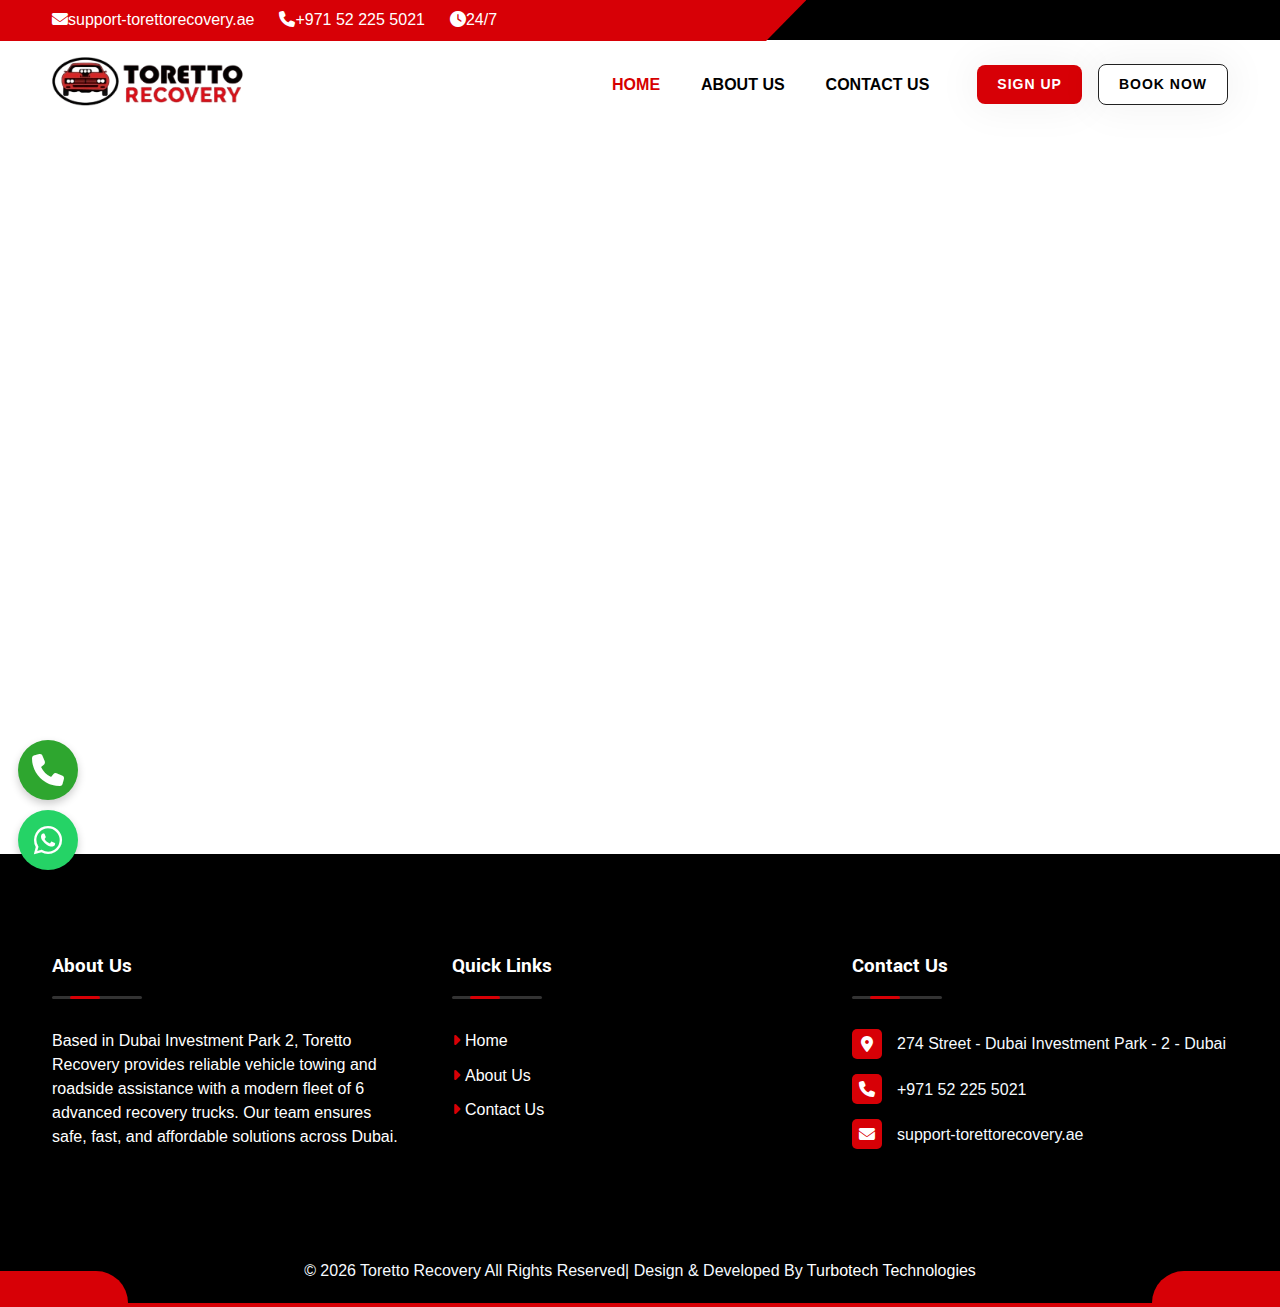
<file: forget-password.html>
<!DOCTYPE html>
<!DOCTYPE html>
<html lang="en">

<head>
    <meta charset="UTF-8">
    <meta name="viewport" content="width=device-width, initial-scale=1.0">
    <title>Website</title>
    <link rel="stylesheet" href="assets/css/bootstrap.min.css">
    <link rel="stylesheet" href="assets/css/fonts.css">
    <link rel="stylesheet" href="assets/css/style.css">
    <link rel="stylesheet" href="assets/css/owl.carousel.min.css">
    <link rel="stylesheet" href="assets/css/owl.theme.default.min.css">
    <link href="https://unpkg.com/aos@2.3.1/dist/aos.css" rel="stylesheet">
    <link rel="stylesheet" href="https://cdnjs.cloudflare.com/ajax/libs/animate.css/4.1.1/animate.min.css">
    <link rel="stylesheet" href="https://cdnjs.cloudflare.com/ajax/libs/font-awesome/6.5.1/css/all.min.css">
</head>

<body>

<!-- TOP BAR -->
    <div class="topbar">
    <div class="topbar-inner">
        <div class="container d-flex justify-content-between align-items-center">
        <div class="header-top-contact">
                <ul>
                    <li>
                        <a href="mailto:support-torettorecovery.ae">
                            <i class="fa-solid fa-envelope"></i>support-torettorecovery.ae
                        </a>
                    </li>
                    <li><a href="tel:+971522255021"><i class="fa-solid fa-phone"></i>+971 52 225 5021</a></li>
                    <li>
                        <a href="#">
                            <i class="fa-solid fa-clock"></i>24/7 
                        </a>
                    </li>
                </ul>
            </div>
        </div>
    </div>
    </div>

<!-- HEADER START -->
    <nav class="navbar navbar-expand-lg main-header">
    <div class="container">

        <!-- LOGO -->
        <a class="navbar-brand d-flex align-items-center" href="index.html">
        <img src="./assets/images/logo (1).png" alt="Toretto Recovery">
        </a>

        <!-- TOGGLER -->
        <div class="mobile-menu-right">
            <button class="navbar-toggler" type="button" data-bs-toggle="collapse" data-bs-target="#main_nav" aria-expanded="false" aria-label="Toggle navigation">
                <span class="navbar-toggler-mobile-icon">
    <i class="fa-solid fa-bars"></i>
    </span>

            </button>
        </div>

        <!-- MENU -->
        <div class="collapse navbar-collapse justify-content-end" id="main_nav">
        <ul class="navbar-nav">
            <li class="nav-item">
            <a class="nav-link active" href="index.html">HOME</a>
            </li>
            <li class="nav-item">
            <a class="nav-link" href="about.html">ABOUT US</a>
            </li>
            <li class="nav-item">
            <a class="nav-link" href="contact.html">CONTACT US</a>
            </li>
        </ul>
        </div>

        <!-- RIGHT ACTIONS START -->
            <div class="header-actions d-flex align-items-center gap-3">

            <!-- ACCOUNT DROPDOWN -->

            <!-- SIGN UP BUTTON -->
            <a href="sign-up.html" class="btn btn-signup theme-btn">
                SIGN UP
            </a>

            <!-- BOOK NOW BUTTON -->
            <a href="book-now.html" class="btn btn-book theme-btn theme-btn2">
                BOOK NOW
            </a>

            </div>
        <!-- RIGHT ACTIONS END-->

    </div>
    </nav>
<!-- HEADER END -->

<!-- SIGN UP SECTION START -->
    <section class="signup-section">
        <div class="container">
            <div class="row">
                <div class="col-lg-6 mx-auto">
                    <div class="section-heading text-center wow fade-in-up-20">
                        <h2 class="section-title"><span>Forgot Your</span> Password?</h2>
                        <p>No worries. We’ll help you reset it quickly and securely.</p>
                    </div>
                </div>
            </div>

            <div class="signup-wrapper row wow fade-in-up-20">
                <div class="col-lg-6 align-content-center">
                    <div class="left-container">
                        <img src="assets/images/Forgot password-cuate 1.png" class="">
                    </div>
                </div>
                <div class="col-lg-6">
                    <div class="right-container">
                        <form class="signup-card">
                           

                            <div class="form-group">
                                <label>Email Address</label>
                                <div class="input-icon">
                                    <i class="fa-regular fa-envelope"></i>
                                    <input type="email" placeholder="Enter your email address">
                                </div>
                            </div>

                            

                            <button type="submit" class="btn-submit theme-btn"><a href="update-password.html" style="color: #fff;">RESET IT</a></button>

                            <p class="login-text">
                                Don't have an account? <a href="sign-up.html">Create account</a>
                            </p>
                        </form>
                    </div>
                </div>
            </div>
        </div>
    </section>
<!-- SIGN UP SECTION END -->


<!-- footer start -->
    <footer class="footer-area">
        <div class="footer-widget">
            <div class="container">
                <div class="row footer-widget-wrapper">
                    <div class="col-md-6 col-lg-4">
                        <div class="footer-widget-box about-us">
                            <h4 class="footer-widget-title">About Us</h4>
                            <p class="mb-3">
                                Based in Dubai Investment Park 2, Toretto Recovery provides reliable vehicle towing and roadside assistance with a modern fleet of 6 advanced recovery trucks. Our team ensures safe, fast, and affordable solutions across Dubai.

                        </p></div>
                    </div>
                    <div class="col-md-6 col-lg-4">
                        <div class="footer-widget-box list">
                            <h4 class="footer-widget-title">Quick Links</h4>
                            <ul class="footer-list">
                                <li><a href="/home" id="index"><i class="fas fa-caret-right"></i>Home</a></li>
                                <li><a href="/about-us" id="about"><i class="fas fa-caret-right"></i>About Us</a></li>

                                <li><a href="/contact-us" id="contact"><i class="fas fa-caret-right"></i>Contact Us</a></li>
                            </ul>
                        </div>
                    </div>
                    <div class="col-md-6 col-lg-4">
                        <div class="footer-widget-box list">
                            <h4 class="footer-widget-title">Contact Us</h4>
                            <ul class="footer-contact">
                                <li><i class="fas fa-map-marker-alt"></i>274 Street - Dubai Investment Park - 2 - Dubai </li>
                                <li><a href="tel:+971522255021"><i class="fas fa-phone"></i>+971 52 225 5021 </a></li>

                                <li>
                                    <a href="mailto:support-torettorecovery.ae">
                                        <i class="fas fa-envelope"></i>support-torettorecovery.ae

                                    </a>
                                </li>
                            </ul>
                        </div>
                    </div>

                </div>
            </div>
        </div>
        <div class="copyright">
            <div class="container">
                <div class="row">
                    <div class="col-md-12 align-self-center">
                        <p class="copyright-text text-center">
                            © 2026 Toretto Recovery
                            All Rights Reserved| Design &amp; Developed By  <a href="https://turbotechtechnologies.com/" target="_blank" style="color: #fff">Turbotech Technologies</a>
                        </p>
                    </div>

                </div>
            </div>
        </div>
    </footer>
<!-- footer end -->

<!-- floating icons -->
    <div class="floating-social">
        <a href="tel:+971522255021" aria-label="Phone"><i class="fa fa-solid fa-phone"></i></a>
        <a href="https://wa.me/+971522255021" aria-label="WhatsApp"><i class="fa fa-brands fa-whatsapp"></i></a>
    </div>

    <!-- scroll top -->
    <a href="#" id="scroll-top"><i class="fa-solid fa-arrow-up"></i></a>
    
<script src="assets/js/jquery-3.5.1.min.js"></script>
<script src="https://cdnjs.cloudflare.com/ajax/libs/wow/1.1.2/wow.min.js"></script>
<script src="assets/js/bootstrap.bundle.min.js"></script>
<script src="assets/js/owl.carousel.min.js"></script>
<script src="assets/js/main.js"></script>
<script src="https://unpkg.com/aos@2.3.1/dist/aos.js"></script>
<script>
  AOS.init();
</script>
<script>
  new WOW().init();
</script>

</body>

</html>
</file>
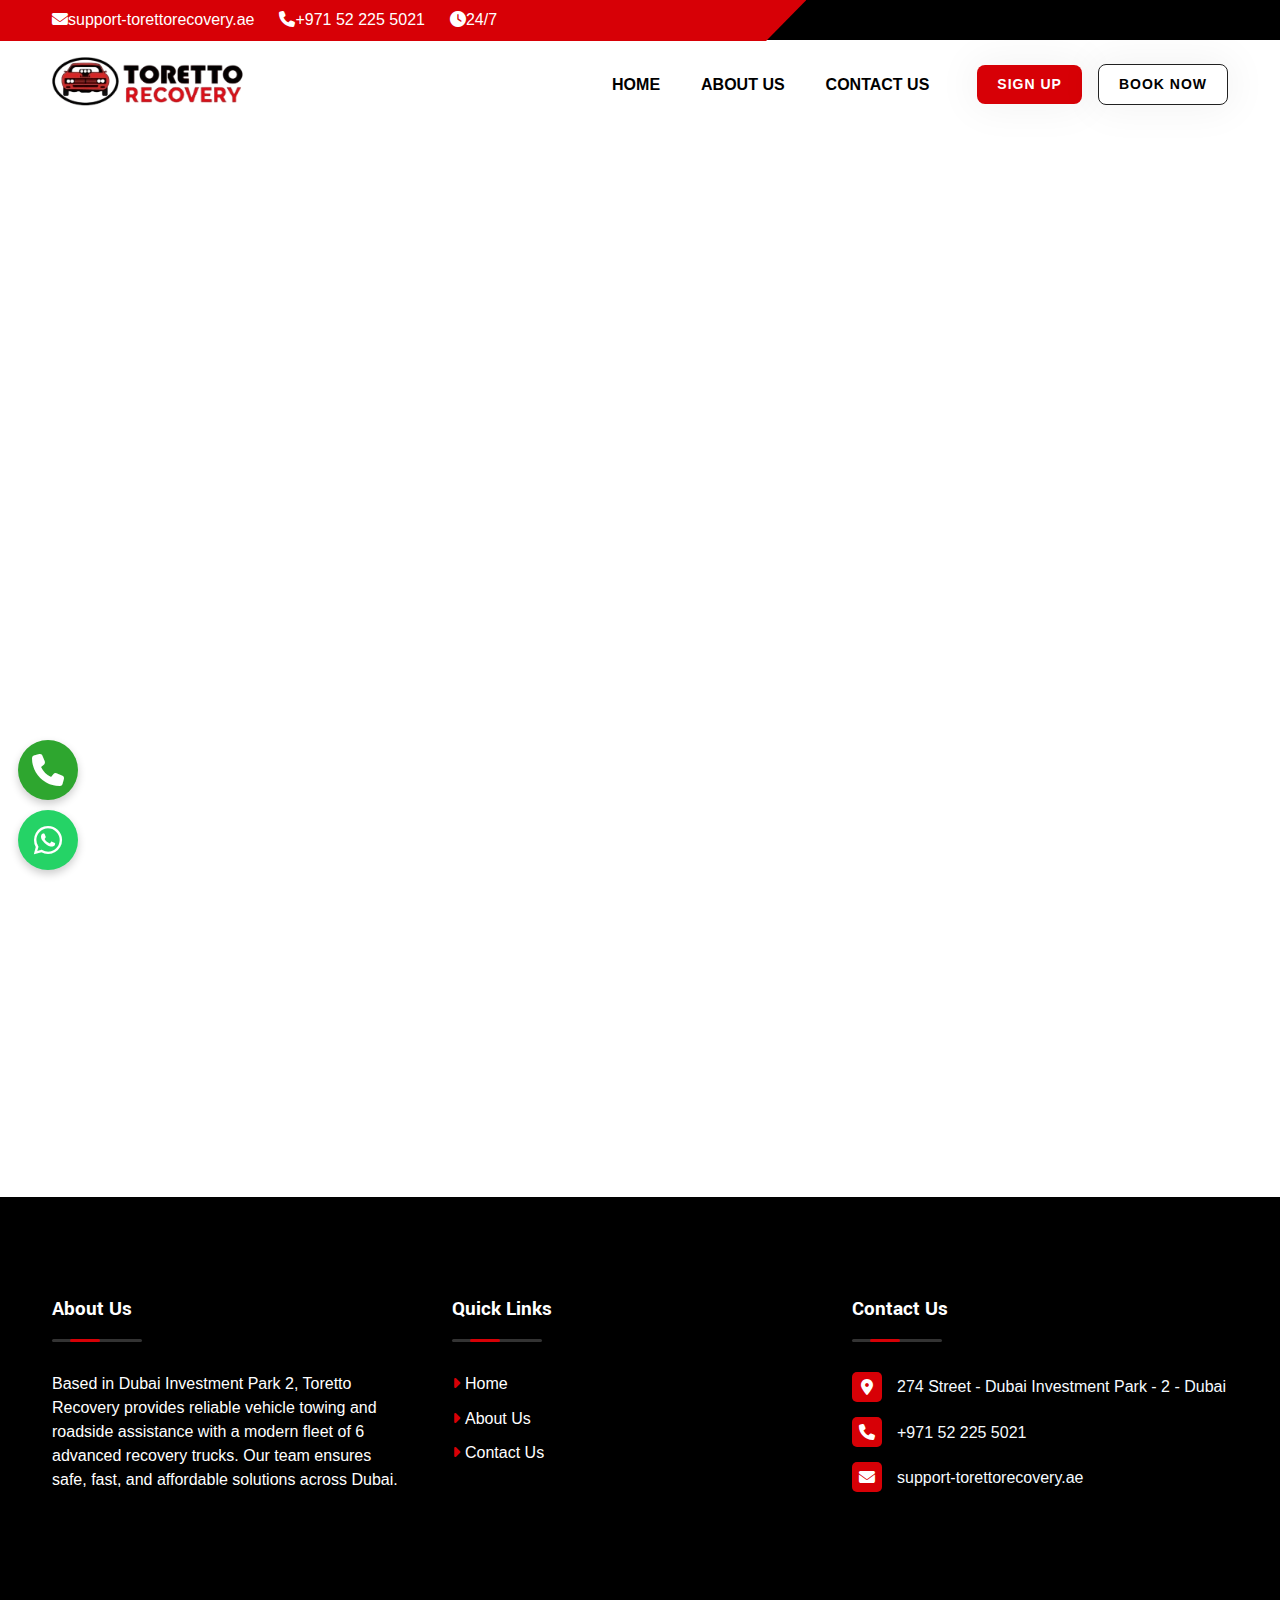
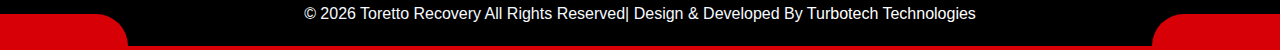
<file: sign-up.html>
<!DOCTYPE html>
<!DOCTYPE html>
<html lang="en">

<head>
    <meta charset="UTF-8">
    <meta name="viewport" content="width=device-width, initial-scale=1.0">
    <title>Website</title>
    <link rel="stylesheet" href="assets/css/bootstrap.min.css">
    <link rel="stylesheet" href="assets/css/fonts.css">
    <link rel="stylesheet" href="assets/css/style.css">
    <link rel="stylesheet" href="assets/css/owl.carousel.min.css">
    <link rel="stylesheet" href="assets/css/owl.theme.default.min.css">
    <link href="https://unpkg.com/aos@2.3.1/dist/aos.css" rel="stylesheet">
    <link rel="stylesheet" href="https://cdnjs.cloudflare.com/ajax/libs/animate.css/4.1.1/animate.min.css">
    <link rel="stylesheet" href="https://cdnjs.cloudflare.com/ajax/libs/font-awesome/6.5.1/css/all.min.css">
</head>

<body>

<!-- TOP BAR -->
<div class="topbar">
  <div class="topbar-inner">
    <div class="container d-flex justify-content-between align-items-center">
      <div class="header-top-contact">
            <ul>
                <li>
                    <a href="mailto:support-torettorecovery.ae">
                        <i class="fa-solid fa-envelope"></i>support-torettorecovery.ae
                    </a>
                </li>
                <li><a href="tel:+971522255021"><i class="fa-solid fa-phone"></i>+971 52 225 5021</a></li>
                <li>
                    <a href="#">
                        <i class="fa-solid fa-clock"></i>24/7 
                    </a>
                </li>
            </ul>
        </div>
    </div>
  </div>
</div>

<!-- HEADER START -->
    <nav class="navbar navbar-expand-lg main-header">
    <div class="container">

        <!-- LOGO -->
        <a class="navbar-brand d-flex align-items-center" href="index.html">
        <img src="./assets/images/logo (1).png" alt="Toretto Recovery">
        </a>

        <!-- TOGGLER -->
        <div class="mobile-menu-right">
            <button class="navbar-toggler" type="button" data-bs-toggle="collapse" data-bs-target="#main_nav" aria-expanded="false" aria-label="Toggle navigation">
                <span class="navbar-toggler-mobile-icon">
    <i class="fa-solid fa-bars"></i>
    </span>

            </button>
        </div>

        <!-- MENU -->
        <div class="collapse navbar-collapse justify-content-end" id="main_nav">
        <ul class="navbar-nav">
            <li class="nav-item">
            <a class="nav-link" href="index.html">HOME</a>
            </li>
            <li class="nav-item">
            <a class="nav-link" href="about.html">ABOUT US</a>
            </li>
            <li class="nav-item">
            <a class="nav-link" href="contact.html">CONTACT US</a>
            </li>
        </ul>
        </div>

        <!-- RIGHT ACTIONS START -->
            <div class="header-actions d-flex align-items-center gap-3">

            <!-- ACCOUNT DROPDOWN -->

            <!-- SIGN UP BUTTON -->
            <a href="sign-up.html" class="btn btn-signup theme-btn">
                SIGN UP
            </a>

            <!-- BOOK NOW BUTTON -->
            <a href="book-now.html" class="btn btn-book theme-btn theme-btn2">
                BOOK NOW
            </a>

            </div>
        <!-- RIGHT ACTIONS END-->

    </div>
    </nav>
<!-- HEADER END -->

<!-- SIGN UP SECTION START -->
    <section class="signup-section">
        <div class="container">
            <div class="row">
                <div class="col-lg-6 mx-auto">
                    <div class="section-heading text-center wow fade-in-up-20">
                        <h2 class="section-title"><span>Create</span> Your Account</h2>
                        <p>Sign up to book fast and reliable vehicle pickup & drop services</p>
                    </div>
                </div>
            </div>

            <div class="signup-wrapper row wow fade-in-up-20">
                <div class="col-lg-6 align-content-center">
                    <div class="left-container">
                        <img src="assets/images/Mobile login-pana (2) 1.png" class="">
                    </div>
                </div>
                <div class="col-lg-6">
                    <div class="right-container">
                        <form class="signup-card">
                            <div class="signup-row">
                                <div class="form-group">
                                    <label>First Name</label>
                                    <div class="input-icon">
                                        <i class="fa-regular fa-user"></i>
                                        <input type="text" placeholder="Enter First name">
                                    </div>
                                </div>

                                <div class="form-group">
                                    <label>Last Name</label>
                                    <div class="input-icon">
                                        <i class="fa-regular fa-user"></i>
                                        <input type="text" placeholder="Enter Last name">
                                    </div>
                                </div>
                            </div>

                            <div class="form-group">
                                <label>Email Address</label>
                                <div class="input-icon">
                                    <i class="fa-regular fa-envelope"></i>
                                    <input type="email" placeholder="Enter your email address">
                                </div>
                            </div>

                            <div class="form-group">
                                <label>Mobile Number</label>
                                <div class="input-icon">
                                    <i class="fa-solid fa-phone"></i>
                                    <input type="text" placeholder="Enter your mobile number">
                                </div>
                            </div>

                            <div class="form-group">
                                <label>Password</label>
                                <div class="input-icon">
                                    <i class="fa-solid fa-lock"></i>
                                    <input type="password" placeholder="Create a password">
                                </div>
                            </div>

                            <div class="form-group">
                                <label>Confirm Password</label>
                                <div class="input-icon">
                                    <i class="fa-solid fa-lock"></i>
                                    <input type="password" placeholder="Re-enter password">
                                </div>
                            </div>

                            <div class="checkbox">
                                <input type="checkbox" id="terms" style="height: 26px;">
                                <label for="terms">
                                    I agree to the Terms & Conditions and Privacy Policy
                                </label>
                            </div>

                            <button type="submit" class="btn-submit theme-btn"><a style="color: #fff;" href="login.html">SIGN UP</a></button>

                            <p class="login-text">
                                Already Have Account? <a href="login.html">Login</a>
                            </p>
                        </form>
                    </div>
                </div>
            </div>
            
        </div>
    </section>
<!-- SIGN UP SECTION END -->


<!-- footer start -->
    <footer class="footer-area">
        <div class="footer-widget">
            <div class="container">
                <div class="row footer-widget-wrapper">
                    <div class="col-md-6 col-lg-4">
                        <div class="footer-widget-box about-us">
                            <h4 class="footer-widget-title">About Us</h4>
                            <p class="mb-3">
                                Based in Dubai Investment Park 2, Toretto Recovery provides reliable vehicle towing and roadside assistance with a modern fleet of 6 advanced recovery trucks. Our team ensures safe, fast, and affordable solutions across Dubai.

                        </p></div>
                    </div>
                    <div class="col-md-6 col-lg-4">
                        <div class="footer-widget-box list">
                            <h4 class="footer-widget-title">Quick Links</h4>
                            <ul class="footer-list">
                                <li><a href="/home" id="index"><i class="fas fa-caret-right"></i>Home</a></li>
                                <li><a href="/about-us" id="about"><i class="fas fa-caret-right"></i>About Us</a></li>

                                <li><a href="/contact-us" id="contact"><i class="fas fa-caret-right"></i>Contact Us</a></li>
                            </ul>
                        </div>
                    </div>
                    <div class="col-md-6 col-lg-4">
                        <div class="footer-widget-box list">
                            <h4 class="footer-widget-title">Contact Us</h4>
                            <ul class="footer-contact">
                                <li><i class="fas fa-map-marker-alt"></i>274 Street - Dubai Investment Park - 2 - Dubai </li>
                                <li><a href="tel:+971522255021"><i class="fas fa-phone"></i>+971 52 225 5021 </a></li>

                                <li>
                                    <a href="mailto:support-torettorecovery.ae">
                                        <i class="fas fa-envelope"></i>support-torettorecovery.ae

                                    </a>
                                </li>
                            </ul>
                        </div>
                    </div>

                </div>
            </div>
        </div>
        <div class="copyright">
            <div class="container">
                <div class="row">
                    <div class="col-md-12 align-self-center">
                        <p class="copyright-text text-center">
                            © 2026 Toretto Recovery
                            All Rights Reserved| Design &amp; Developed By  <a href="https://turbotechtechnologies.com/" target="_blank" style="color: #fff">Turbotech Technologies</a>
                        </p>
                    </div>

                </div>
            </div>
        </div>
    </footer>
<!-- footer end -->

<!-- floating icons -->
    <div class="floating-social">
        <a href="tel:+971522255021" aria-label="Phone"><i class="fa fa-solid fa-phone"></i></a>
        <a href="https://wa.me/+971522255021" aria-label="WhatsApp"><i class="fa fa-brands fa-whatsapp"></i></a>
    </div>
<!-- scroll top -->
    <a href="#" id="scroll-top"><i class="fa-solid fa-arrow-up"></i></a>
    
 <script src="assets/js/jquery-3.5.1.min.js"></script>
<script src="https://cdnjs.cloudflare.com/ajax/libs/wow/1.1.2/wow.min.js"></script>
<script src="assets/js/bootstrap.bundle.min.js"></script>
<script src="assets/js/owl.carousel.min.js"></script>
<script src="assets/js/main.js"></script>
<script src="https://unpkg.com/aos@2.3.1/dist/aos.js"></script>
<script>
  AOS.init();
</script>
<script>
  new WOW().init();
</script>

</body>

</html>
</file>
<file: assets/css/fonts.css>
/* yantramanav-100 - latin */
@font-face {
  font-display: swap; /* Check https://developer.mozilla.org/en-US/docs/Web/CSS/@font-face/font-display for other options. */
  font-family: 'Yantramanav';
  font-style: normal;
  font-weight: 100;
  src: url('../fonts/yantramanav-v15-latin-100.woff2') format('woff2'); /* Chrome 36+, Opera 23+, Firefox 39+, Safa-solidi 12+, iOS 10+ */
}
/* yantramanav-300 - latin */
@font-face {
  font-display: swap; /* Check https://developer.mozilla.org/en-US/docs/Web/CSS/@font-face/font-display for other options. */
  font-family: 'Yantramanav';
  font-style: normal;
  font-weight: 300;
  src: url('../fonts/yantramanav-v15-latin-300.woff2') format('woff2'); /* Chrome 36+, Opera 23+, Firefox 39+, Safa-solidi 12+, iOS 10+ */
}
/* yantramanav-regular - latin */
@font-face {
  font-display: swap; /* Check https://developer.mozilla.org/en-US/docs/Web/CSS/@font-face/font-display for other options. */
  font-family: 'Yantramanav';
  font-style: normal;
  font-weight: 400;
  src: url('../fonts/yantramanav-v15-latin-regular.woff2') format('woff2'); /* Chrome 36+, Opera 23+, Firefox 39+, Safa-solidi 12+, iOS 10+ */
}
/* yantramanav-500 - latin */
@font-face {
  font-display: swap; /* Check https://developer.mozilla.org/en-US/docs/Web/CSS/@font-face/font-display for other options. */
  font-family: 'Yantramanav';
  font-style: normal;
  font-weight: 500;
  src: url('../fonts/yantramanav-v15-latin-500.woff2') format('woff2'); /* Chrome 36+, Opera 23+, Firefox 39+, Safa-solidi 12+, iOS 10+ */
}
/* yantramanav-700 - latin */
@font-face {
  font-display: swap; /* Check https://developer.mozilla.org/en-US/docs/Web/CSS/@font-face/font-display for other options. */
  font-family: 'Yantramanav';
  font-style: normal;
  font-weight: 700;
  src: url('../fonts/yantramanav-v15-latin-700.woff2') format('woff2'); /* Chrome 36+, Opera 23+, Firefox 39+, Safa-solidi 12+, iOS 10+ */
}
/* yantramanav-900 - latin */
@font-face {
  font-display: swap; /* Check https://developer.mozilla.org/en-US/docs/Web/CSS/@font-face/font-display for other options. */
  font-family: 'Yantramanav';
  font-style: normal;
  font-weight: 900;
  src: url('../fonts/yantramanav-v15-latin-900.woff2') format('woff2'); /* Chrome 36+, Opera 23+, Firefox 39+, Safa-solidi 12+, iOS 10+ */
}

/* -----------------roboto---------- */
/* roboto-100 - latin */
@font-face {
  font-display: swap; /* Check https://developer.mozilla.org/en-US/docs/Web/CSS/@font-face/font-display for other options. */
  font-family: 'Roboto', sans-serif;
  font-style: normal;
  font-weight: 100;
  src: url('../fonts/roboto-v50-latin-100.woff2') format('woff2'); /* Chrome 36+, Opera 23+, Firefox 39+, Safa-solidi 12+, iOS 10+ */
}
/* roboto-200 - latin */
@font-face {
  font-display: swap; /* Check https://developer.mozilla.org/en-US/docs/Web/CSS/@font-face/font-display for other options. */
  font-family: 'Roboto', sans-serif;
  font-style: normal;
  font-weight: 200;
  src: url('../fonts/roboto-v50-latin-200.woff2') format('woff2'); /* Chrome 36+, Opera 23+, Firefox 39+, Safa-solidi 12+, iOS 10+ */
}
/* roboto-300 - latin */
@font-face {
  font-display: swap; /* Check https://developer.mozilla.org/en-US/docs/Web/CSS/@font-face/font-display for other options. */
  font-family: 'Roboto', sans-serif;
  font-style: normal;
  font-weight: 300;
  src: url('../fonts/roboto-v50-latin-300.woff2') format('woff2'); /* Chrome 36+, Opera 23+, Firefox 39+, Safa-solidi 12+, iOS 10+ */
}
/* roboto-regular - latin */
@font-face {
  font-display: swap; /* Check https://developer.mozilla.org/en-US/docs/Web/CSS/@font-face/font-display for other options. */
  font-family: 'Roboto', sans-serif;
  font-style: normal;
  font-weight: 400;
  src: url('../fonts/roboto-v50-latin-regular.woff2') format('woff2'); /* Chrome 36+, Opera 23+, Firefox 39+, Safa-solidi 12+, iOS 10+ */
}
/* roboto-500 - latin */
@font-face {
  font-display: swap; /* Check https://developer.mozilla.org/en-US/docs/Web/CSS/@font-face/font-display for other options. */
  font-family: 'Roboto', sans-serif;
  font-style: normal;
  font-weight: 500;
  src: url('../fonts/roboto-v50-latin-500.woff2') format('woff2'); /* Chrome 36+, Opera 23+, Firefox 39+, Safa-solidi 12+, iOS 10+ */
}
/* roboto-600 - latin */
@font-face {
  font-display: swap; /* Check https://developer.mozilla.org/en-US/docs/Web/CSS/@font-face/font-display for other options. */
  font-family: 'Roboto', sans-serif;
  font-style: normal;
  font-weight: 600;
  src: url('../fonts/roboto-v50-latin-600.woff2') format('woff2'); /* Chrome 36+, Opera 23+, Firefox 39+, Safa-solidi 12+, iOS 10+ */
}
/* roboto-700 - latin */
@font-face {
  font-display: swap; /* Check https://developer.mozilla.org/en-US/docs/Web/CSS/@font-face/font-display for other options. */
  font-family: 'Roboto', sans-serif;
  font-style: normal;
  font-weight: 700;
  src: url('../fonts/roboto-v50-latin-700.woff2') format('woff2'); /* Chrome 36+, Opera 23+, Firefox 39+, Safa-solidi 12+, iOS 10+ */
}
/* roboto-800 - latin */
@font-face {
  font-display: swap; /* Check https://developer.mozilla.org/en-US/docs/Web/CSS/@font-face/font-display for other options. */
  font-family: 'Roboto', sans-serif;
  font-style: normal;
  font-weight: 800;
  src: url('../fonts/roboto-v50-latin-800.woff2') format('woff2'); /* Chrome 36+, Opera 23+, Firefox 39+, Safa-solidi 12+, iOS 10+ */
}
/* roboto-900 - latin */
@font-face {
  font-display: swap; /* Check https://developer.mozilla.org/en-US/docs/Web/CSS/@font-face/font-display for other options. */
  font-family: 'Roboto', sans-serif;
  font-style: normal;
  font-weight: 900;
  src: url('../fonts/roboto-v50-latin-900.woff2') format('woff2'); /* Chrome 36+, Opera 23+, Firefox 39+, Safa-solidi 12+, iOS 10+ */
}
</file>
<file: assets/css/style.css>
* {
  margin: 0;
  padding: 0;
}
img {
  max-width: 100%;
}
a {
  text-decoration: none;
}
ul {
  list-style: none;
  padding: 0;
  margin: 0;
}
h1, h2, h3, h4, h5, h6 {
  font-family: 'Yantramanav';
}
body {
font-family: 'Roboto', sans-serif;
}
html, body {
  overflow-x: hidden;
}
h1, h2, h3, h4, h5, h6 {
    color: #212121;
    margin: 0;
    font-weight: 600;
    line-height: 1.2;
}
h1 {
    font-size: 40px
}
h2 {
    font-size: 35px
}
h3 {
    font-size: 28px
}
h4 {
    font-size: 22px
}
h5 {
    font-size: 18px
}
h6 {
    font-size: 16px
}
p {
    margin: 0
}
/* header section css start */

/* TOP BAR */
.navbar.fixed-top {
    background: #fff !important;
    box-shadow: 0 0 15px rgba(0, 0, 0, 0.17);
    animation: slide-down .7s;
}

.fixed-top {
    position: fixed;
    top: 0;
    left: 0;
    right: 0;
    z-index: 1030;
}
@keyframes slide-down{
0% {
    transform: translateY(-100%);
}

100% {
    transform: translateY(0);
}
}

.topbar {
  position: relative;
}
.topbar-inner::before {
    content: "";
    position: absolute;
    left: 0;
    top: 0;
    bottom: -1px;
    width: 63%;
    background: #d70006;
    clip-path: polygon(0 0, 100% 0, 95% 100%, 0% 100%);
    z-index: -1;
}
.topbar-inner {
    background: #000000;
    padding: 8px 0 8px;
    position: relative;
    z-index: 1;
}

.topbar::after {
  content: "";
  position: absolute;
  right: 0;
  top: 0;
  width: 8%;
  height: 100%;
  background: #000;
}

/* HEADER */
.header-actions{
  margin-left: 40px;
}
.header-actions .dropdown-toggle i{
  color: #212121;
}
.header-actions .theme-btn {
    padding: 9px 20px !important;
}
.header-actions .dropdown-menu li:not(:last-child) .dropdown-item {
  border-bottom: 1px solid #D3D3D3;
}
.header-actions .dropdown-item i{
  margin-right: 9px;
}
.header-actions .dropdown-item{
 padding: 10px 20px;
}
.header-actions .btn-book{
  border: 1px solid #212121 !important;
  border-radius: 8px !important;
}
.header-actions .dropdown-toggle::after{
display: none !important;
}
.header-actions .dropdown-menu-end[data-bs-popper] {
    left: 0 !important;
    right: auto !important;
}
.header-actions .dropdown-toggle img{
      width: 30px;
    height: 30px;
}
.main-header {
  background: #fff;
  padding: 12px 0;
}

/* LOGO */
.navbar-brand img {
  height: auto;
  width: 200px;
  margin-right: 10px;
}

.logo-text {
  font-size: 22px;
  font-weight: 700;
  color: #000;
}

.logo-text span {
  color: #d60000;
}

/* MENU */
.nav-link {
  font-weight: 700;
  color: #000 !important;
  margin-left: 25px;
}

.nav-link.active {
  color: #d60000 !important;
}

/* TOGGLER */
.navbar-toggler {
  border: none;
}

.navbar-toggler-icon {
  filter: invert(0);
}

/* BOTTOM BORDER */
.header-border {
  height: 3px;
  background: #000;
}
.navbar-toggler-mobile-icon {
    display: inline-block;
}
.header-top-contact ul {
    display: flex;
    align-items: center;
    gap: 25px;
}
.header-top-contact a {
    color:#fff;
}
/* MOBILE */
@media (max-width: 991px) {
        .navbar .nav-item .nav-link {
        margin-right: 15px;
    }
        .navbar-toggler {
        padding: 0;
        border: none;
    }
    .mobile-menu-right {
        display: flex;
        align-items: center;
        gap: 20px;
    }
    .navbar-toggler-mobile-icon {
        font-size: 18px;
        font-weight: 500;
        background-color: #d70006;
        color: #fff;
        padding: 10px;
        border-radius: 50px;
        width: 40px;
        height: 40px;
        line-height: 24px;
    }
    .navbar-brand img {
        width: 130px;
    }
    .topbar{
        display: none;
    }
  .nav-link {
    margin-left: 0;
    padding: 10px 0;
  }

  .logo-text {
    font-size: 18px;
  }
}
@media (max-width: 767px) {
  .header-actions .theme-btn {
      padding: 9px 11px !important;
  }
  .header-actions {
      margin-left: 0;
      margin-top: 10px;
  }
  .theme-btn {
    font-size: 12px !important;
    padding: 14px 10px !important;
  }
}
/* header section css end */

/* home hero section css start */
.hero-section {
    position: relative;
}
.hero-shape-1 {
    position: absolute;
    left: 0;
    top: 0;
    width: 20%;
    height: 40px;
    background: #d70006;
    clip-path: polygon(100% 0, 0 0, 0 100%);
    z-index: 3;
}
.hero-shape-2 {
    position: absolute;
    left: 0;
    top: 0;
    width: 25%;
    height: 60px;
    background: #d70006;
    clip-path: polygon(100% 0, 0 0, 0 100%);
    opacity: .5;
    z-index: 3;
}
.hero-shape-3 {
    position: absolute;
    right: 0;
    bottom: 0;
    width: 30%;
    height: 60px;
    background: #d70006;
    clip-path: polygon(100% 0, 0 100%, 100% 100%);
    z-index: 3;
}
.hero-shape-4 {
    position: absolute;
    right: 0;
    bottom: 0;
    width: 35%;
    height: 80px;
    background: #d70006;
    clip-path: polygon(100% 0, 0 100%, 100% 100%);
    opacity: .5;
    z-index: 3;
}
.hero-shape-5 {
    position: absolute;
    right: 0;
    top: 0;
    width: 20%;
    height: 40px;
    background: #d70006;
    clip-path: polygon(100% 0, 0 0, 100% 100%);
    z-index: 3;
}
.hero-shape-6 {
    position: absolute;
    right: 0;
    top: 0;
    width: 25%;
    height: 60px;
    background: #d70006;
    clip-path: polygon(100% 0, 0 0, 100% 100%);
    opacity: .5;
    z-index: 3;
}
/* owl */
.hero-single {
    padding-top: 150px;
    padding-bottom: 250px;
    background-position: center !important;
    background-size: cover !important;
    background-repeat: no-repeat !important;
    display: flex;
    align-items: center;
    justify-content: center;
    position: relative;
    z-index: 1;
}
.hero-single::before {
    content: "";
    position: absolute;
    width: 100%;
    height: 100%;
    left: -.5px;
    top: 0;
    background: linear-gradient(to bottom right, rgba(0, 0, 0, .85) 20%, rgba(0, 0, 0, 0) 100%);
    z-index: -1;
}
.hero-single .hero-content {
    height: 100%;
}
.hero-single .hero-content .hero-sub-title {
    display: inline-block;
    color: #f19920;
    font-size: 25px;
    letter-spacing: 6px;
    font-weight: 800;
    position: relative;
    text-transform: uppercase;
    border-bottom: 3px solid #ffffff;
}
.hero-single .hero-content .hero-title {
    color: #fff;
    font-size: 80px;
    font-weight: 800;
    margin: 20px 0;
    text-transform: capitalize;
}
.hero-single .hero-content .hero-title {
    color: #fff;
    font-size: 80px;
    font-weight: 800;
    margin: 20px 0;
    text-transform: capitalize;
}.hero-single .hero-content .hero-btn {
    gap: 1rem;
    display: flex;
    margin-top: 35px;
    justify-content: start;
}
.theme-btn {
    font-size: 14px;
    color: #fff;
    padding: 14px 20px;
    transition: all .5s;
    text-transform: uppercase;
    position: relative;
    border-radius: 8px;
    font-weight: 600;
    letter-spacing: 1px;
    cursor: pointer;
    text-align: center;
    overflow: hidden;
    border: none;
    background: #d70006;
    box-shadow: 0 0 40px 5px rgb(0 0 0 / 5%);
    z-index: 1;
    display: inline-block;
}
.theme-btn::before {
    position: absolute;
    content: '';
    background: #000;
    top: 0;
    left: 0;
    right: 0;
    bottom: 0;
    transform: scaleY(0);
    transition: all .5s ease-in-out;
    z-index: -1;
}
.theme-btn i {
    margin-left: 5px;
}
.theme-btn2 {
    background: #fff;
    color: #000;
}
.theme-btn2::before {
    background: #d70006;
}
.theme-btn:hover {
    color: #fff;
}
.theme-btn2:hover {
    color: #fff;
}
.theme-btn:hover:before {
    transform: scaleY(1);
    transition: all .5s ease-in-out;
}
.hero-slider.owl-theme .owl-nav .owl-prev, .hero-slider.owl-theme .owl-nav .owl-next {
    position: absolute;
    top: 50%;
    transform: translate(0, -50%);
}

.hero-slider.owl-theme .owl-nav .owl-prev {
    left: 40px;
}
.hero-single .hero-content .hero-title span {
    color: #f19920;
}
.hero-single .hero-content p {
    color: #fff;
    line-height: 30px;
    font-size: 18px;
    font-weight: 400;
    margin-bottom: 20px;
}
.hero-slider.owl-theme .owl-nav .owl-prev, .hero-slider.owl-theme .owl-nav .owl-next {
    position: absolute;
    top: 50%;
    transform: translate(0, -50%);
}
.hero-slider.owl-theme .owl-nav .owl-prev {
    left: 40px;
}
.hero-slider.owl-theme .owl-nav .owl-next {
    right: 40px;
}
.hero-slider.owl-theme .owl-nav [class*=owl-] {
    color: #fff;
    font-size: 25px;
    margin: 0;
    padding: 0;
    background: #fff3;
    display: inline-block;
    cursor: pointer;
    height: 55px;
    width: 55px;
    line-height: 55px;
    border-radius: 50px;
    text-align: center;
    transition: all .5s ease-in-out;

}
@media (max-width: 767px) {
    .hero-single .hero-content .hero-sub-title {
        font-size: 18px;
    }
}
@media (max-width: 991px) {
    .hero-single .hero-content .hero-title {
        font-size: 50px;
    }
}

@media (max-width: 1199px) {
    .hero-single .hero-content .hero-title {
        font-size: 37px;
    }
    .hero-slider.owl-theme .owl-nav .owl-prev, 
    .hero-slider.owl-theme .owl-nav .owl-next {
        top: unset;
        bottom: 80px !important;
    }
    .hero-slider.owl-theme .owl-nav .owl-prev {
        left: unset;
        right: 120px;
    }
       
}

/* home hero section css end */

/* Feature section Css Start */
#Feature {
    margin-top: -81px;
    z-index: 9;
}
.feature-area {
    position: relative;
    z-index: 1;
}
.feature-item {
    padding: 28px;
    position: relative;
    background: #fff;
    border-radius: 10px;
    margin-bottom: 25px;
    overflow: hidden;
    box-shadow: 0 0 40px 5px rgb(0 0 0 / 5%);
    transition: all .5s ease-in-out;
    z-index: 1;
    margin-top: -80px;
}
.feature-item::before {
    content: "";
    position: absolute;
    height: 3px;
    left: 20px;
    right: 20px;
    bottom: 0;
    background: #d70006;
}
.feature-item .count {
    position: absolute;
    right: 30px;
    top: 20px;
    font-size: 50px;
    font-weight: 800;
    -webkit-text-stroke: 2px #d70006;
    -webkit-text-fill-color: transparent;
}
.feature-icon {
    width: 100px;
    height: 100px;
    line-height: 95px;
    border-radius: 50%;
    text-align: center;
    color: var(--color-white);
    font-size: 60px;
    margin-bottom: 25px;
    box-shadow: 5px 5px 0 #F9FBFE;
    position: relative;
    transition: all .5s ease-in-out;
}
.feature-item h4 {
    font-size: 22px;
    font-weight: 600;
    margin-bottom: 15px;
    color: #212121;
}
.feature-item:hover {
    transform: translateY(-10px);
}
.feature-item:hover .feature-icon {
    transform: rotateY(360deg);
}

.feature-wrapper .row{
    row-gap: 30px;
}
@media (max-width: 767px) {
  .feature-item{
    margin-top: 0 !important;
  }
    #Feature {
    margin-top: 50px;
    z-index: 9;
   }
}
/* Feature section Css End */


/* About us section css start */
.py-120 {
    padding: 120px 0;
}
.about-left::before {
    content: "";
    position: absolute;
    bottom: -25px;
    left: -25px;
    width: 140px;
    height: 140px;
    border-radius: 0 100% 0 20px;
    background: #d70006;
    z-index: 1;
}
.about-left {
    position: relative;
    z-index: 1;
}
.about-left::after {
    content: "";
    position: absolute;
    top: 50%;
    right: -20px;
    width: 250px;
    height: 80%;
    border-radius: 15px;
    border: 5px solid #d70006;
    transform: translateY(-50%);
    z-index: -1;
}
.about-left img {
    width: 100%;
    border-radius: 10px;
}
.about-experience {
    position: absolute;
    top: 80px;
    left: -30px;
    text-align: center;
    background: #d70006;
    padding: 15px 20px 15px 15px;
    border-radius: 20px;
    color: #fff;
    box-shadow: 0 0 40px 5px rgb(0 0 0 / 10%);
}
.about-experience-icon {
    color: #d70006;
    font-size: 65px;
    width: 90px;
    height: 90px;
    line-height: 90px;
    text-align: center;
    margin: auto;
    background: #fff;
    border-radius: 50px;
    margin-bottom: 5px;
}
.about-right {
    position: relative;
    display: block;
    padding-left: 30px;
}
.site-heading {
    margin-bottom: 50px;
    position: relative;
    z-index: 1;
}
.site-title-tagline {
    text-transform: uppercase;
    letter-spacing: 4px;
    font-size: 18px;
    font-weight: 700;
    color: #d70006;
    position: relative;
    border-bottom: 2px solid #d70006;
}
.site-title {
    font-weight: 800;
    text-transform: capitalize;
    font-size: 55px;
    color: #212121;
    margin-top: 10px;
    margin-bottom: 0;
    position: relative;
    line-height: 1;
}
.site-title span {
    color:#d70006;
}
@media (max-width: 991px) {
    .about-right {
        margin-top: 70px;
        padding-left: 0;
    }
}
@media (max-width: 590px) {
    .about-experience {
        top: -46px;
        left: -10px;
    }
    .site-title {
        font-size: 35px !important;
        line-height: 42px !important;
    }
}
/* About us section css end */

/* Service section start */
.bg-services-new {
    background-image: linear-gradient(rgba(0, 0, 0, 0.8), rgb(215 0 6 / 80%)), url(/assets/images/slider-1.jpg);
}

.feature-area {
    position: relative;
    z-index: 1;
}
.service-item {
    position: relative;
    margin-bottom: 25px;
    padding: 10px;
    background: #fff;
    border-radius: 10px;
    transition: all .5s ease-in-out;;
    box-shadow: 0 0 40px 5px rgb(0 0 0 / 5%);
    z-index: 1;
}
.service-img {
    position: relative;
    z-index: 1;
}
.service-img img {
    border-radius: 10px;
    max-width: 118px;
}
.service-content {
    position: relative;
    padding: 0px 10px 21px 0px;
}
h3.service-title {
    font-size: 22px;
}
p.service-text {
    margin-top: 11px;
}
.service-item:hover {
    transform: translateY(-10px);
}
@media (max-width: 1200px) {
    .service-item {
        height: 100%;
    }
}
/* sevice section end */


/* CTA section css start */
.cta-area {
    position: relative;
}
.cta-wrapper {
    background:#d70006;
    position: relative;
    padding: 40px;
    border-radius: 20px;
    overflow: hidden;
    z-index: 1;
}
.cta-wrapper::before {
    content: "";
    position: absolute;
    background-image: url(/assets/images/04.png);
    background-repeat: no-repeat;
    background-position: center;
    background-size: cover;
    width: 100%;
    height: 100%;
    left: 0;
    top: 0;
    opacity: .1;
    z-index: -1;
}
.cta-content {
    text-align: center;
    padding: 15px;
}
.cta-content h1 {
    color:#fff;
    font-size: 53px;
    text-transform: capitalize;
    margin-bottom: 15px;
}
.cta-content p {
    color:#fff;
}
.cta-btn {
    margin-top: 20px;
}
.cta-btn .theme-btn {
    background: #fff;
    color: #212121;
}
.cta-btn .theme-btn:hover {
    color: #fff;
}
@media (max-width: 475px) {
    .cta-content {
        padding: 0;
    }
    .cta-content h1 {
        font-size: 35px;
    }
}
/* CTA section css end */

/* why choose section start */
.service-area2{
    padding: 120px 0;
    background: #F9FBFE;
}
.service-area2 .service-item {
    text-align: center;
    margin-top: 35px;
}
.service-item {
    position: relative;
    margin-bottom: 25px;
    padding: 10px;
    background: #fff;
    border-radius: 10px;
    transition: all .5s ease-in-out;
    box-shadow: 0 0 40px 5px rgb(0 0 0 / 5%);
    z-index: 1;
}
.service-item:hover {
    transform: translateY(-10px);
}
.service-area2 .service-icon {
    bottom: unset;
    top: -40px;
    width: 100px;
    height: 100px;
    line-height: 93px;
    font-size: 55px;
    border-radius: 50%;
}
.service-icon {
    position: absolute;
    width: 90px;
    height: 90px;
    line-height: 78px;
    background: #d70006;
    border-radius: 50px;
    font-size: 50px;
    color: #fff;
    text-align: center;
    border: 4px solid #fff;
    left: 50%;
    bottom: -40px;
    box-shadow: 0 0 40px 5px rgb(0 0 0 / 5%);
    transform: translateX(-50%);
    z-index: 1;
}
.new-content {
    margin-top: 82px;
}
.service-content {
    position: relative;
    padding: 0px 10px 21px 0px;
}
h3.service-title {
    font-size: 22px;
}
.new-content p {
    margin-top: 14px;
}
@media (max-width: 1199px) {
    .service-area2 .row{
        row-gap: 60px;
    }
}
/* why choose section end */

/* process-area section start */
.process-area{
    padding: 120px 0;
}
.site-title-tagline {
    text-transform: uppercase;
    letter-spacing: 4px;
    font-size: 18px;
    font-weight: 700;
    color: #d70006;
    position: relative;
    border-bottom: 2px solid #d70006;
}
.site-title-tagline i {
    line-height: 0;
    font-size: 20px;
}
.mb-30 {
    margin-bottom: 30px;
}
.process-single {
    position: relative;
}
.process-single::before {
    content: url(../images/arrow-shape.png);
    position: absolute;
    right: -72px;
    top: 34px;
}
.process-single.last-child::before {
    content: none;
}
.process-single .icon {
    height: 140px;
    width: 140px;
    display: inline-block;
    position: relative;
    line-height: 135px;
    background: #fff;
    box-shadow: 0 0 40px 5px rgb(0 0 0 / 5%);
    border-radius: 50%;
    margin-bottom: 30px;
    font-size: 75px;
    color: #d70006;
}
.process-single span {
    position: absolute;
    height: 40px;
    width: 40px;
    font-size: 14px;
    background: #d70006;
    line-height: 40px;
    border-radius: 50%;
    color: #fff;
    left: -3px;
    top: -5px;
    font-weight: 600;
}
.process-single h4 {
    margin-bottom: 10px;
}
/* process-area section end */

/* Recover  All Vehicle Types section  start */
.cta-wrapper {
    background: #d70006;
    position: relative;
    padding: 40px;
    border-radius: 20px;
    overflow: hidden;
    z-index: 1;
}
.cta-wrapper::before {
    content: "";
    position: absolute;
    background-image: url(../images/shape.png);
    background-repeat: no-repeat;
    background-position: center;
    background-size: cover;
    width: 100%;
    height: 100%;
    left: 0;
    top: 0;
    opacity: .1;
    z-index: -1;
}
.about-list {
    position: relative;
    display: block;
}
.list-unstyled {
    padding-left: 0;
    list-style: none;
}
.about-list li {
    position: relative;
    margin-top: 10px;
    font-weight: 500;
}
.about-list li i{
    padding-right:10px;
}
.border-new {
    border-radius: 10px;
    border: 2px solid #fff;
}
.cta-wrapper img {
    max-width: 100%;
    transition: all .3s ease-out 0s;
    height: auto;
}
@keyframes fadeInUpSmall {
    from {
        opacity: 0;
        transform: translateY(30px);
    }
    to {
        opacity: 1;
        transform: translateY(0);
    }
}
.fade-in-up-20 {
    animation: fadeInUpSmall 0.8s ease-out forwards;
    animation-delay: 0.3s;
    opacity: 0;
}
@keyframes fadeInDownSmall {
    from {
        opacity: 0;
        transform: translateY(-30px);
    }
    to {
        opacity: 1;
        transform: translateY(0);
    }
}
.fade-in-down-20 {
    animation: fadeInDownSmall 0.8s ease-out forwards;
    animation-delay: 0.3s;
    opacity: 0;
}
/* Recover  All Vehicle Types section  start */

/* testimonial section  start */
.testimonial-section {
    padding-top: 82px;
    padding-bottom: 72px;
}
.site-heading {
    margin-bottom: 50px;
    position: relative;
    z-index: 1;
}
.site-title {
    font-weight: 800;
    text-transform: capitalize;
    font-size: 55px;
    color: #212121;
    margin-top: 10px;
    margin-bottom: 0;
    position: relative;
}
.site-title span {
    color: #d70006;
}
.testimonial-wrapper{
    padding-top: 60px;
    overflow: hidden;
}
.owl-carousel .owl-stage-outer {
    overflow: visible !important;
}
.testimonial-items {
    border-radius: 40px;
    padding:30px 23px;
    text-align: center;
    align-items: center;
    background-color: #d70006;
}
.testimonial-img {
    position: relative;
    width: 100px;
    height: 100px;
    height: 70px;
    margin: 0px auto;
}
.testimonial-img.tm-img-2::before {
    background-image: url('../images/testimonial-user.png');
}
.testimonial-img::before {
    content: "";
    position: absolute;
    left: 50%;
    top: -50%;
    transform: translate(-50%, -50%);
    width: 100px;
    height: 100px;
    border-radius: 50%;
    background-repeat: no-repeat;
    background-position: center;
    background-size: cover;
}
.testimonial-items .testimonial-text {
    color: #fff;
    text-align: center;
    font-size: 16px;
    font-weight: normal;
    font-style: normal;
    max-width: 330px;
    margin-bottom: 45px;
    overflow: hidden;
    display: -webkit-box;
    -webkit-box-orient: vertical;
    line-clamp: 4;
    -webkit-line-clamp: 4;
    color: #fff;
}
.testimonial-items .testimonial-title {
    color: #fff;
    text-align: center;
    font-size: 21px;
    font-weight: bold;
    font-style: normal;
    margin-bottom: 35px;
}
.owl-dots {
    display: flex;
    justify-content: center;
    margin-top: 20px !important;
}
/* Default dot */
.owl-dot span{
    background: #cccccc !important;
    border-radius: 50%;
    margin: 0 6px;
    transition: all 0.3s ease;
    width: 9px !important;
    height: 9px !important;
    margin: 5px 4px !important;
}
/* Active dot */
.owl-dot.active span{
    background: #007aff !important; /* blue active dot */
}
/* testimonial section  end */

/* footer css start */

.footer-area {
    background: #000000;
    position: relative;
    z-index: 1;
}
.footer-widget {
    position: relative;
    z-index: 1;
}
.footer-widget-wrapper{
    padding-top:100px;
    padding-bottom: 70px;
}
.footer-widget-box {
    margin-bottom: 20px;
}
.footer-widget-title {
    color: #fff;
    position: relative;
    padding-bottom: 20px;
    margin-bottom: 30px;
    font-size: 21px;
    z-index: 1;
}
.footer-widget-title::before {
    position: absolute;
    content: '';
    z-index: -1;
    width: 90px;
    height: 3px;
    border-radius: 50px;
    background: rgba(255, 255, 255, .2);
    bottom: 0;
    left: 0;
}
.footer-widget-title::after {
    position: absolute;
    content: '';
    z-index: -1;
    width: 30px;
    height: 3px;
    border-radius: 50px;
    background: #d70006;
    bottom: 0;
    left: 18px;
}
.footer-widget-box p {
    color: #fff;
    padding-right: 18px;
}
.list .footer-list {
    display: flex;
    flex-direction: column;
    gap: .65rem;
    margin: 0;
    padding: 0;
}
.footer-list li a {
    color: #fff;
    transition: all .5s ease-in-out;
}
.footer-list li a:hover {
    color: #d70006;
    padding-left: 10px;
}
.footer-list li a i {
    margin-right: 5px;
    color: #d70006;
}
.footer-contact{
    margin: 0;
    padding: 0;
}
.footer-contact li {
    position: relative;
    display: flex;
    justify-content: start;
    align-items: center;
    color: #F5FAFF;
    font-size: 16px;
    margin-bottom: 15px;
}
.footer-contact li i {
    width: 30px;
    height: 30px;
    line-height: 30px;
    font-size: 16px;
    margin-right: 15px;
    border-radius: 5px;
    background: #d70006;
    text-align: center;
    color: #fff;
}
.footer-contact li a {
    color: #F5FAFF;
}
/* copyright */

.copyright {
    position: relative;
    padding: 20px 0;
    background: #000000;
    border-bottom: 4px solid #d70006;
    z-index: 1;
}
.copyright::before {
    content: "";
    position: absolute;
    left: 0;
    bottom: 0;
    background: #d70006;
    width: 10%;
    height: 50%;
    border-radius: 0 80px 0 0;
    z-index: -1;
}
.copyright::after {
    content: "";
    position: absolute;
    right: 0;
    bottom: 0;
    background: #d70006;
    width: 10%;
    height: 50%;
    border-radius: 80px 0 0 0;
    z-index: -1;
}
.copyright .copyright-text {
    color: #F5FAFF;
    margin-bottom: 0;
    font-size: 16px;
}
.text-center {
    text-align: center !important;
}
/* footer section end */

/* media responsive start */
@media(min-width: 1200px) {
    .container, .container-sm, .container-md, .container-lg, .container-xl {
        max-width: 1200px
    }
}
@media(max-width: 991px){
    .process-single::before {
        content: none;
    }
}
@media(max-width: 767px){
    .copyright::before, .copyright::after{
        content: "";
        width:0;
    }
    .cta-wrapper .site-heading {
        margin-bottom: 10px;
    }
    .process-area {
        padding: 70px 0;
    }
}

/* floating-social start  */
.floating-social {
    position: fixed;
    bottom: 30px;
    left: 18px;
    display: flex;
    flex-direction: column;
    gap: 10px;
    z-index: 500;
}
.floating-social a:nth-child(1) {
    background-color: #2ea62f;
}
.floating-social a:nth-child(2) {
    background-color: #25D366;
}
.floating-social a {
    width: 60px;
    height: 60px;
    border-radius: 50%;
    display: grid;
    place-items: center;
    color: #fff;
    box-shadow: 0 4px 8px rgba(0, 0, 0, 0.2);
    transition: transform 0.3s;
    font-size: 32px;
}
/* floating-social start  */

/* scroll top css start */
#scroll-top {
    position: fixed;
    bottom: -20px;
    right: 30px;
    z-index: 99;
    font-size: 20px;
    border: none;
    outline: none;
    border-radius: 50px;
    color: #fff;
    background-color: #d70006;
    cursor: pointer;
    width: 50px;
    height: 50px;
    line-height: 50px;
    text-align: center;
    box-shadow: 0 0 15px rgba(0, 0, 0, 0.17);
    transition: all .5s ease-in-out;
    opacity: 0;
    visibility: hidden;
    z-index: 1
}
#scroll-top.active {
    opacity: 1;
    visibility: visible;
    bottom: 20px;
}
@media all and (min-width: 768px) and (max-width:1199px) {
    #scroll-top.active {
        bottom: 100px
    }
}

/* contact page css */

/* site-breadcrumb section start */
.site-breadcrumb {
    display: flex;
    flex-direction: column;
    align-items: center;
    justify-content: center;
    text-align: center;
    background-repeat: no-repeat !important;
    background-position: center !important;
    background-size: cover !important;
    position: relative;
    padding-top: 170px;
    padding-bottom: 150px;
    z-index: 1;
}
.site-breadcrumb::before {
    content: "";
    position: absolute;
    height: 100%;
    width: 100%;
    top: 0;
    left: 0;
    background: #000000;
    opacity: .7;
    z-index: -1;
}
.site-breadcrumb .breadcrumb-title {
    font-size: 45px;
    color: #fff;
    font-weight: 700;
    margin-bottom: 10px;
    text-transform: capitalize;
}
.site-breadcrumb .breadcrumb-menu {
    position: relative;
    z-index: 1;
}
.site-breadcrumb .breadcrumb-menu li:first-child {
    margin-left: 0;
}
.site-breadcrumb .breadcrumb-menu li::before {
    position: absolute;
    right: -21px;
    top: 1px;
    text-align: center;
    font-size: 16px;
    color: #fff;
}
.site-breadcrumb .breadcrumb-menu li {
    position: relative;
    display: inline-block;
    margin-left: 25px;
    color: #fff;
    font-weight: 500;
    text-transform: capitalize;
}
.site-breadcrumb .breadcrumb-menu li a {
    color: #fff;
    transition: all .5s ease-in-out;
}
.site-breadcrumb .breadcrumb-menu li a:hover {
    color: #d70006;
}
.site-breadcrumb .breadcrumb-menu li.active {
    color:#d70006;
}
/* site-breadcrumb section end */

/* contact page css */

/* site-breadcrumb section start */
.site-breadcrumb {
    display: flex;
    flex-direction: column;
    align-items: center;
    justify-content: center;
    text-align: center;
    background-repeat: no-repeat !important;
    background-position: center !important;
    background-size: cover !important;
    position: relative;
    padding-top: 170px;
    padding-bottom: 150px;
    z-index: 1;
}
.site-breadcrumb::before {
    content: "";
    position: absolute;
    height: 100%;
    width: 100%;
    top: 0;
    left: 0;
    background: #000000;
    opacity: .7;
    z-index: -1;
}
.site-breadcrumb .breadcrumb-title {
    font-size: 45px;
    color: #fff;
    font-weight: 700;
    margin-bottom: 10px;
    text-transform: capitalize;
}
.site-breadcrumb .breadcrumb-menu {
    position: relative;
    z-index: 1;
}
.site-breadcrumb .breadcrumb-menu li:first-child {
    margin-left: 0;
}
.site-breadcrumb .breadcrumb-menu li i {
    margin: 0 5px;
}
.site-breadcrumb .breadcrumb-menu li {
    position: relative;
    display: inline-block;
    color: #fff;
    font-weight: 500;
    text-transform: capitalize;
}
.site-breadcrumb .breadcrumb-menu li a {
    color: #fff;
    transition: all .5s ease-in-out;
}
.site-breadcrumb .breadcrumb-menu li a:hover {
    color: #d70006;
}
.site-breadcrumb .breadcrumb-menu li.active {
    color:#d70006;
}
/* site-breadcrumb section end */

/* contect-area section start */
.contact-area {
    padding: 120px 0;
}
.contact-content {
    margin-bottom: 50px;
}
.contact-info {
    display: flex;
    flex-direction: column;
    align-items: center;
    text-align: center;
    gap: 35px;
    padding: 30px 20px;
    position: relative;
    margin-bottom: 25px;
    border-radius: 15px;
    background: #fff;
    box-shadow: 0 0 40px 5px rgb(0 0 0 / 5%);
}
.contact-info::before {
    content: "";
    position: absolute;
    left: 20px;
    right: 20px;
    bottom: -8px;
    background: #d70006;
    border-radius: 10px;
    height: 20px;
    z-index: -1;
}
.contact-info-icon {
    font-size: 35px;
    color: #fff;
    width: 70px;
    height: 70px;
    line-height: 70px;
    border-radius: 15px;
    text-align: center;
    position: relative;
    background: #d70006;
}
.contact-info-icon::before {
    content: "";
    position: absolute;
    left: -12px;
    right: -12px;
    top: -12px;
    bottom: -12px;
    border: 3px solid #d70006;
    border-radius: 50px;
}
.contact-info h5 {
    font-size: 20px;
    font-weight: 600;
    margin-bottom: 8px;
    color: #212121;
}
.contact-info p {
    color: #212121;
    font-weight: 500;
    font-size: 16px;
}
.contact-wrapper {
    background: #fff;
    border-radius: 10px;
    border-right: 5px solid #d70006;
    box-shadow: 0 0 40px 5px rgb(0 0 0 / 5%);
}
.contact-form {
    padding: 25px;
}
.contact-form-header {
    margin-bottom: 30px;
}
.contact-form-header h2 {
    font-size: 30px;
    font-weight: 700;
    margin-bottom: 10px;
    color: #212121;
}
.contact-form .form-group {
    margin-bottom: 25px;
}
.contact-form .form-group .form-control {
    border-radius: 8px;
    box-shadow: none;
    transition: all .5s ease-in-out;
}
.contact-form .form-group .form-control:focus {
    border-color: #d70006;
}
/* contect-area section end */

/* about us page start */
@keyframes fadeInLeftSmall {
    from {
        opacity: 0;
        transform: translateX(-30px);
    }
    to {
        opacity: 1;
        transform: translateX(0);
    }
}
.fade-in-left-20 {
    animation: fadeInLeftSmall 0.8s ease-out forwards;
    animation-delay: 0.3s;
    opacity: 0;
}
@keyframes fadeInRightSmall {
    from {
        opacity: 0;
        transform: translateX(30px);
    }
    to {
        opacity: 1;
        transform: translateX(0);
    }
}
.fade-in-right-20 {
    animation: fadeInRightSmall 0.8s ease-out forwards;
    animation-delay: 0.3s;
    opacity: 0;
}
/* recovery-section section start */
.recovery-section, .core-values{
    padding-top:120px;
    padding-bottom: 80px;
}
.recovery-section .about-list li i, .core-values .about-list li i{
    color:#d70006;
}
@media(max-width: 1200px){
  .contact-info {
     height: 100%;
  }
}
@media(max-width: 767px){
  .contact-content .row{
    row-gap: 20px;
  }

  .core-values .site-heading {
      margin-bottom: 10px;
  }
  .contact-info {
     height: 100%;
  }
}

/* recovery-section section end */
/* SIGN UP PAGE START */

.signup-section{
    padding-top:70px;
    padding-bottom:95px;
}
.section-heading .section-title{
    font-weight: 700;
    text-transform: capitalize;
    font-size: 38px;
    color: #212121;
    margin-bottom: 15px;
}
.section-title span {
    color: #d70006;
}
.section-heading p{
    font-weight: 400;
    font-size: 18px;
    line-height: 25px;
    text-align: center;
    color: #7A7A7A;
}
.signup-wrapper{
    margin-top: 40px;
}
.left-container{
    justify-self: center;
}
.right-container{
    width: 100%;
}
.signup-card {
    background: #fff;
    padding: 25px;
    border-radius: 10px;
    border: 1px solid #D3D3D3;
    box-shadow: 0px 4px 20px 0px #D3D3D387;
}
.signup-row{
    display: flex;
    gap: 20px;
}
.form-group {
    margin-bottom: 30px;
    width: 100%;
}
label {
    display: block;
    font-size: 18px;
    margin-bottom: 6px;
    color: #212121;
}
.terms{
    font-weight: 400;
    font-size: 16px;
    line-height: 16px;
    color:#646464;
}
.input-icon {
    position: relative;
}
.input-icon i {
    position: absolute;
    top: 50%;
    left: 18px;
    transform: translateY(-50%);
    color: #7A7A7A;
    font-size: 16px;
}
.input-icon input {
    width: 100%;
    padding: 13px 13px 13px 45px;
    border: 1px solid #d3d3d3;
    border-radius: 8px;
    outline: none;
    font-size: 16px;
    color:#7A7A7A;
}
.input-icon input:focus {
    border-color: #d70006;
}
.checkbox {
    display: flex;
    gap: 8px;
    font-size: 13px;
    margin: 15px 0;
}
.checkbox a {
    color: #d70006;
    text-decoration: none;
}
.btn-submit {
    width: 100%;
    background: #d70006;
    border: none;
    color: #fff;
    padding: 13px;
    border-radius: 8px;
    font-size: 18px;
    font-weight: 600;
    cursor: pointer;
}
.login-text {
    text-align: center;
    font-size: 16px;
    font-weight: 500;
    margin-top: 25px;
    color: #646464;
}
.login-text a {
    color: #d70006;
    font-size: 16px;
    text-decoration: none;
}
@media(max-width: 991px){
  .signup-wrapper{
    margin-top: 0px;
  }
}
@media(max-width: 425px){
    .signup-row{
        display: flex;
        flex-direction: column;
        gap: 0px;
    }
}
/* SIGN UP PAGE END */

.forget-pass-box a{
      color: #d70006;
    font-size: 16px;
    text-decoration: none;
    font-weight: 500;
}
.forget-box{
  display: flex;
  justify-content: space-between;
  align-items: center;
  margin-top: -36px;
}
.or-divider {
  display: flex;
  align-items: center;
  text-align: center;
  width: 100%;
  margin: 20px 0;
}
.or-divider::before,
.or-divider::after {
  content: "";
  flex: 1;
  border-bottom: 1px solid #bfbfbf;
}
.or-divider::before {
  margin-right: 12px;
}
.or-divider::after {
  margin-left: 12px;
}
.or-divider span {
  font-weight: 600;
  color: #7a7a7a;
  font-size: 14px;
  white-space: nowrap;
}
.google-btn {
  display: flex;
  align-items: center;
  justify-content: center;
  gap: 12px;
  width: 100%;
  padding: 18px 16px;
  border: 1px solid #e0e0e0;
  border-radius: 12px;
  background: #fff;
  font-size: 16px;
  font-weight: 500;
  color: #333;
  cursor: pointer;
  transition: all 0.25s ease;
}
.google-btn img {
  width: 20px;
  height: 20px;
}
.google-btn:hover {
  background: #f8f8f8;
  box-shadow: 0 4px 10px rgba(0, 0, 0, 0.08);
}

/* booking-section page start */
.booking-section, .route-section{
    max-width: 952px;
    margin: auto;
}
.booking-section{
    padding-top: 70px;
    padding-bottom: 50px;
}
.grid-box-section{
    margin-top: 40px;
}
.grid-info{
    border: 1px solid #D3D3D3;
    box-shadow: 0px 4px 20px 0px #D3D3D387;
    border-radius: 10px;
    padding: 25px;
    text-align: center;
}
.grid-info-icon{
    margin-bottom: 25px;
}
.grid-info-content h5{
    font-weight: 600;
    font-size: 18px;
    line-height: 18px;
    text-align: center;
    color:#212121;
    margin-bottom: 12px;
}
.grid-info-content p{
    font-weight: 400;
    font-size: 16px;
    line-height: 24px;
    text-align: center;
    color:#7A7A7A
}
.route-section{
    margin-bottom:100px;
}
.route-card {
    background: #fff;
    border-radius: 10px;
    padding: 30px;
    border: 1px solid #D3D3D3;
    box-shadow: 0px 4px 20px 0px #D3D3D387;
}

/* Header */
.route-header {
    display: flex;
    align-items: center;
    gap: 12px;
    margin-bottom: 24px;
}
.route-header h3 {
    margin: 0;
    font-size: 18px;
    font-weight: 600;
}
/* Form */
.route-form .form-group label {
    display: block;
    font-size: 18px;
    font-weight: 400;
    color: #212121;
    margin-bottom: 12px;
}
.route-form .input-icon {
    position: relative;
}
.route-form .input-icon i {
    position: absolute;
    left: 12px;
    top: 50%;
    transform: translateY(-50%);
    color: #7A7A7A;
}
.route-form .input-icon input {
    width: 100%;
    padding: 12px 12px 12px 36px;
    border: 1px solid #D3D3D3;
    border-radius: 8px;
    font-size: 16px;
    font-weight: 400;
    color: #7A7A7A;
}
.route-form .input-icon input:focus {
    outline: none;
    border-color:#D70006;
}
/* Map */
.map-box {
    border-radius: 12px;
    overflow: hidden;
    border: 1px solid #eee;
}
.map-box img {
    width: 100%;
    display: block;
}
.service2-card {
    margin-top:40px;
    background: #fff;
    border-radius: 10px;
    padding: 30px;
    border: 1px solid #D3D3D3;
    box-shadow: 0px 4px 20px 0px #D3D3D387;
}
/* Header */
.service2-header {
    display: flex;
    align-items: center;
    gap: 14px;
    margin-bottom: 24px;
}
.service2-header h3 {
    margin: 0;
    font-size: 18px;
    font-weight: 600;
}
/* Service Items */
.service2-item {
    display: flex;
    gap: 15px;
    align-items: center;
    padding: 20px;
    border: 1px solid #D3D3D3;
    border-radius: 10px;
    margin-bottom: 30px;
    cursor: pointer;
    transition: all 0.25s ease;
}
.service2-item:last-child {
    margin-bottom: 0;
}
.service2-item:hover {
    border-color: #d70006;
}
/* Active */
.service2-item.active {
    border-color: #d70006;
}
/* Icon Box */
.service2-icon {
    width: 50px;
    height: 50px;
}
/* Content */
.service2-content h4 {
    margin: 0;
    font-size: 18px;
    font-weight: 18px;
    font-weight: 600;
}
.service2-content p {
    margin: 6px 0 0;
    font-size: 16px;
    font-weight: 400;
    color: #7A7A7A;
}
.form-button{
    justify-self: center;
}
.btn-booknow {
    margin-top:60px;
    background: #d70006;
    border: none;
    color: #fff;
    padding: 14px 24px;
    border-radius: 8px;
    font-size: 16px;
    font-weight: 600;
    cursor: pointer;
}
/* Responsive */
@media (max-width: 767px) {
  .route-form .signup-row {
      display: flex;
      flex-direction: column;
      gap: 0px;
  }
}
@media (max-width: 425px) {
    .service2-item{
        flex-direction: column;
        text-align: center;
    }
}


/* booking-section page end */
</file>
